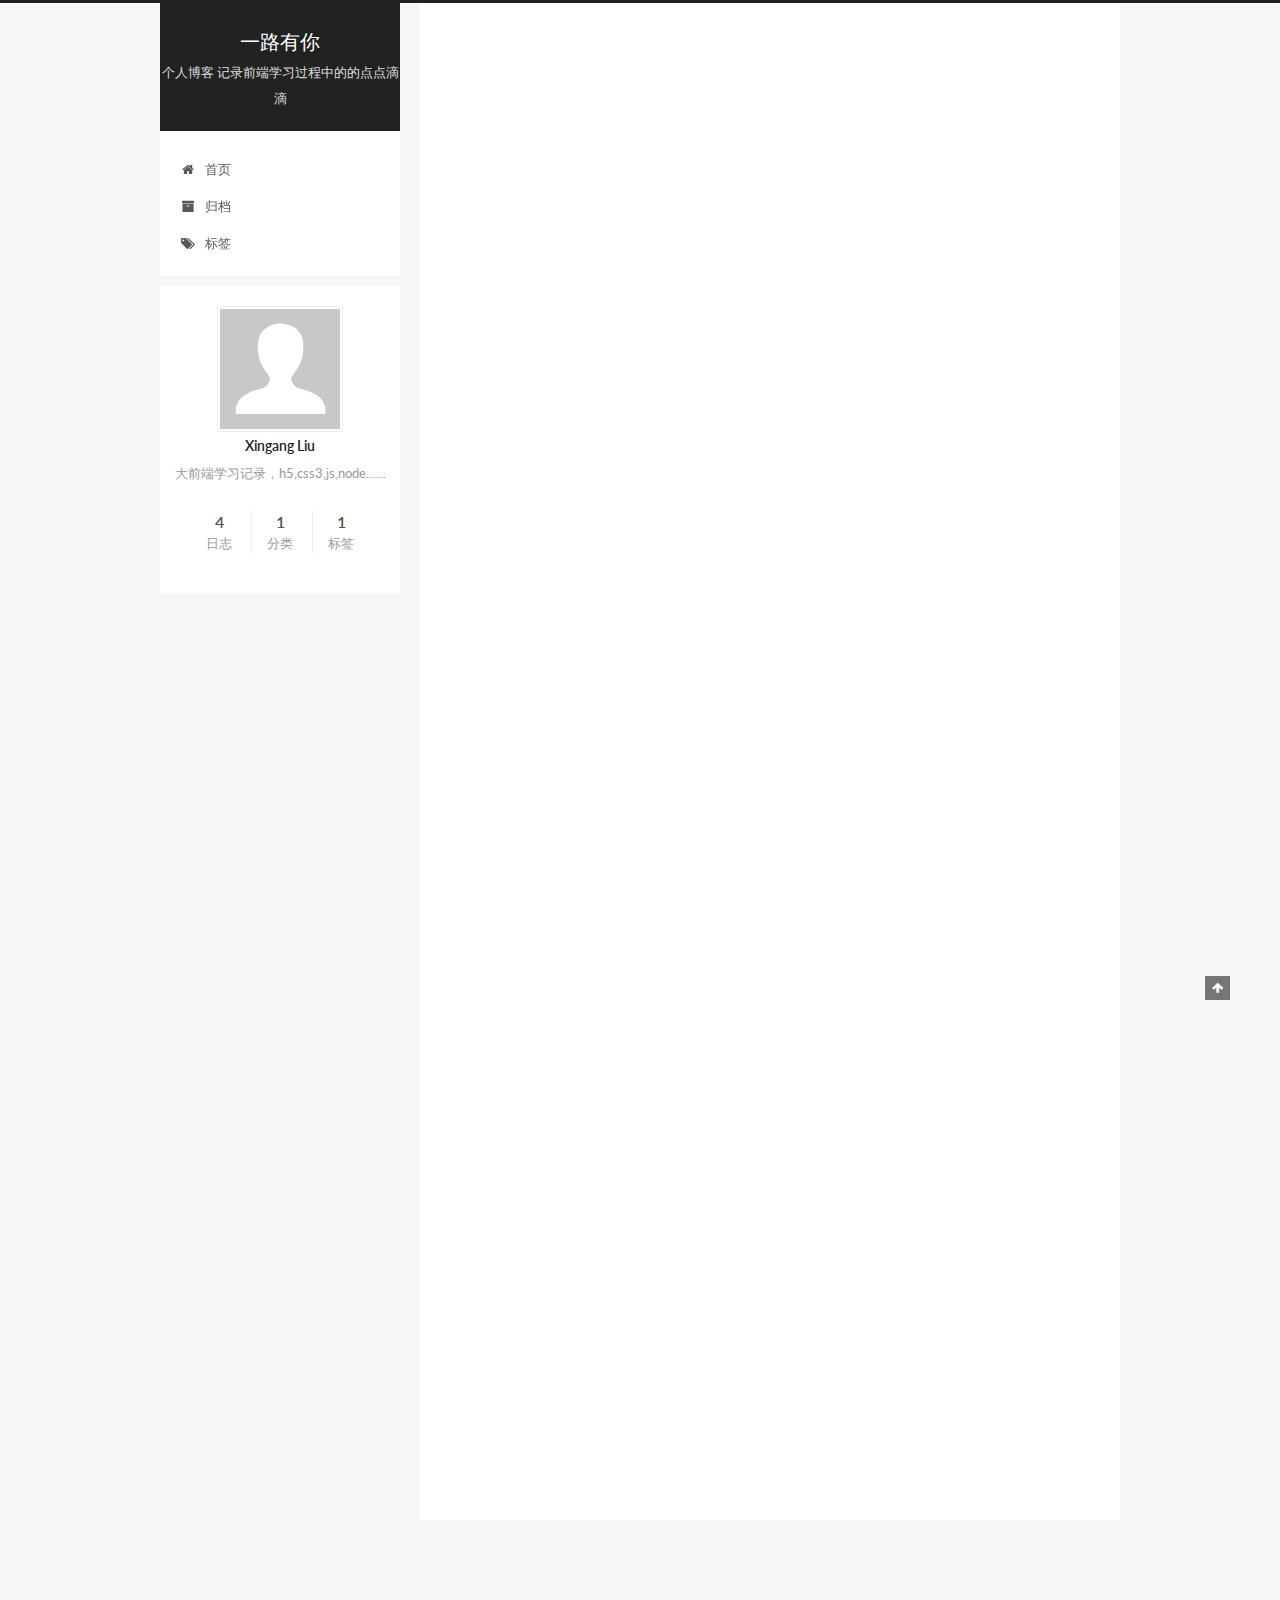
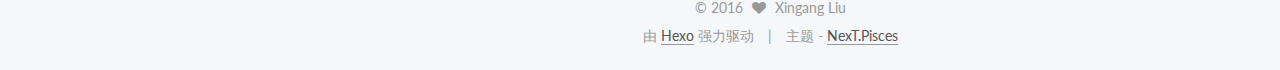
<file: index.html>
<!doctype html>



  


<html class="theme-next pisces use-motion">
<head>
  <meta charset="UTF-8"/>
<meta http-equiv="X-UA-Compatible" content="IE=edge,chrome=1" />
<meta name="viewport" content="width=device-width, initial-scale=1, maximum-scale=1"/>



<meta http-equiv="Cache-Control" content="no-transform" />
<meta http-equiv="Cache-Control" content="no-siteapp" />












  
  
  <link href="/vendors/fancybox/source/jquery.fancybox.css?v=2.1.5" rel="stylesheet" type="text/css" />




  
  
  
  

  
    
    
  

  

  

  

  

  
    
    
    <link href="//fonts.googleapis.com/css?family=Lato:300,300italic,400,400italic,700,700italic&subset=latin,latin-ext" rel="stylesheet" type="text/css">
  






<link href="/vendors/font-awesome/css/font-awesome.min.css?v=4.4.0" rel="stylesheet" type="text/css" />

<link href="/css/main.css?v=5.0.1" rel="stylesheet" type="text/css" />


  <meta name="keywords" content="Hexo, NexT" />








  <link rel="shortcut icon" type="image/x-icon" href="/favicon.ico?v=5.0.1" />






<meta name="description" content="大前端学习记录，h5,css3,js,node……">
<meta property="og:type" content="website">
<meta property="og:title" content="一路有你">
<meta property="og:url" content="http://yiluyouni.net/index.html">
<meta property="og:site_name" content="一路有你">
<meta property="og:description" content="大前端学习记录，h5,css3,js,node……">
<meta name="twitter:card" content="summary">
<meta name="twitter:title" content="一路有你">
<meta name="twitter:description" content="大前端学习记录，h5,css3,js,node……">



<script type="text/javascript" id="hexo.configuration">
  var NexT = window.NexT || {};
  var CONFIG = {
    scheme: 'Pisces',
    sidebar: {"position":"left","display":"post"},
    fancybox: true,
    motion: true,
    duoshuo: {
      userId: 0,
      author: '博主'
    }
  };
</script>

  <title> 一路有你 </title>
</head>

<body itemscope itemtype="http://schema.org/WebPage" lang="zh-Hans">

  










  
  
    
  

  <div class="container one-collumn sidebar-position-left 
   page-home 
 ">
    <div class="headband"></div>

    <header id="header" class="header" itemscope itemtype="http://schema.org/WPHeader">
      <div class="header-inner"><div class="site-meta ">
  

  <div class="custom-logo-site-title">
    <a href="/"  class="brand" rel="start">
      <span class="logo-line-before"><i></i></span>
      <span class="site-title">一路有你</span>
      <span class="logo-line-after"><i></i></span>
    </a>
  </div>
  <p class="site-subtitle">个人博客 记录前端学习过程中的的点点滴滴</p>
</div>

<div class="site-nav-toggle">
  <button>
    <span class="btn-bar"></span>
    <span class="btn-bar"></span>
    <span class="btn-bar"></span>
  </button>
</div>

<nav class="site-nav">
  

  
    <ul id="menu" class="menu">
      
        
        <li class="menu-item menu-item-home">
          <a href="/" rel="section">
            
              <i class="menu-item-icon fa fa-fw fa-home"></i> <br />
            
            首页
          </a>
        </li>
      
        
        <li class="menu-item menu-item-archives">
          <a href="/archives" rel="section">
            
              <i class="menu-item-icon fa fa-fw fa-archive"></i> <br />
            
            归档
          </a>
        </li>
      
        
        <li class="menu-item menu-item-tags">
          <a href="/tags/blog" rel="section">
            
              <i class="menu-item-icon fa fa-fw fa-tags"></i> <br />
            
            标签
          </a>
        </li>
      

      
    </ul>
  

  
</nav>

 </div>
    </header>

    <main id="main" class="main">
      <div class="main-inner">
        <div class="content-wrap">
          <div id="content" class="content">
            
  <section id="posts" class="posts-expand">
    
      

  
  

  
  
  

  <article class="post post-type-normal " itemscope itemtype="http://schema.org/Article">

    
      <header class="post-header">

        
        
          <h1 class="post-title" itemprop="name headline">
            
            
              
                
                <a class="post-title-link" href="/2016/06/28/格式化金额/" itemprop="url">
                  格式化金额
                </a>
              
            
          </h1>
        

        <div class="post-meta">
          <span class="post-time">
            <span class="post-meta-item-icon">
              <i class="fa fa-calendar-o"></i>
            </span>
            <span class="post-meta-item-text">发表于</span>
            <time itemprop="dateCreated" datetime="2016-06-28T11:43:47+08:00" content="2016-06-28">
              2016-06-28
            </time>
          </span>

          

          
            
          

          

          
          

          
        </div>
      </header>
    


    <div class="post-body" itemprop="articleBody">

      
      

      
        
          <p>简单的实现整数金额的格式化，三位数字之间用逗号分隔。<br>
          <div class="post-more-link text-center">
            <a class="btn" href="/2016/06/28/格式化金额/#more" rel="contents">
              阅读全文 &raquo;
            </a>
          </div>
        
      
    </div>

    <div>
      
    </div>

    <div>
      
    </div>

    <footer class="post-footer">
      

      

      
      
        <div class="post-eof"></div>
      
    </footer>
  </article>


    
      

  
  

  
  
  

  <article class="post post-type-normal " itemscope itemtype="http://schema.org/Article">

    
      <header class="post-header">

        
        
          <h1 class="post-title" itemprop="name headline">
            
            
              
                
                <a class="post-title-link" href="/2016/06/27/遮罩层的实现/" itemprop="url">
                  遮罩层的实现
                </a>
              
            
          </h1>
        

        <div class="post-meta">
          <span class="post-time">
            <span class="post-meta-item-icon">
              <i class="fa fa-calendar-o"></i>
            </span>
            <span class="post-meta-item-text">发表于</span>
            <time itemprop="dateCreated" datetime="2016-06-27T08:57:49+08:00" content="2016-06-27">
              2016-06-27
            </time>
          </span>

          

          
            
          

          

          
          

          
        </div>
      </header>
    


    <div class="post-body" itemprop="articleBody">

      
      

      
        
          <p>该博客主要是用来知识点儿的积累，方便日后的使用，这次实现的是首次访问页面出现遮罩层，弹出活动页面<br>
          <div class="post-more-link text-center">
            <a class="btn" href="/2016/06/27/遮罩层的实现/#more" rel="contents">
              阅读全文 &raquo;
            </a>
          </div>
        
      
    </div>

    <div>
      
    </div>

    <div>
      
    </div>

    <footer class="post-footer">
      

      

      
      
        <div class="post-eof"></div>
      
    </footer>
  </article>


    
      

  
  

  
  
  

  <article class="post post-type-normal " itemscope itemtype="http://schema.org/Article">

    
      <header class="post-header">

        
        
          <h1 class="post-title" itemprop="name headline">
            
            
              
                
                <a class="post-title-link" href="/2016/05/30/考了这个试好好玩前端/" itemprop="url">
                  考了这个试，好好玩前端
                </a>
              
            
          </h1>
        

        <div class="post-meta">
          <span class="post-time">
            <span class="post-meta-item-icon">
              <i class="fa fa-calendar-o"></i>
            </span>
            <span class="post-meta-item-text">发表于</span>
            <time itemprop="dateCreated" datetime="2016-05-30T14:23:20+08:00" content="2016-05-30">
              2016-05-30
            </time>
          </span>

          
            <span class="post-category" >
              &nbsp; | &nbsp;
              <span class="post-meta-item-icon">
                <i class="fa fa-folder-o"></i>
              </span>
              <span class="post-meta-item-text">分类于</span>
              
                <span itemprop="about" itemscope itemtype="https://schema.org/Thing">
                  <a href="/categories/blog/" itemprop="url" rel="index">
                    <span itemprop="name">blog</span>
                  </a>
                </span>

                
                

              
            </span>
          

          
            
          

          

          
          

          
        </div>
      </header>
    


    <div class="post-body" itemprop="articleBody">

      
      

      
        
          
            <p>从充满好奇建立这个博客，到现在整整半个月了，一直没抽出时间来整理自己学习过程中与到的难题及技术归纳（想好好打理自己技术小窝）。由于刚换新工作，比较忙，能挤出来的时间都去复习二建了，昨天刚考试完，心里没有把握考过啊，祈求中……不管结果怎么样。都不管了，接下来的精力全部用到前端的学习中，加油，骚年……为父母，为媳妇儿，为自己！！！</p>

          
        
      
    </div>

    <div>
      
    </div>

    <div>
      
    </div>

    <footer class="post-footer">
      

      

      
      
        <div class="post-eof"></div>
      
    </footer>
  </article>


    
      

  
  

  
  
  

  <article class="post post-type-normal " itemscope itemtype="http://schema.org/Article">

    
      <header class="post-header">

        
        
          <h1 class="post-title" itemprop="name headline">
            
            
              
                
                <a class="post-title-link" href="/2016/05/16/第一篇博客/" itemprop="url">
                  我的第一篇Blog
                </a>
              
            
          </h1>
        

        <div class="post-meta">
          <span class="post-time">
            <span class="post-meta-item-icon">
              <i class="fa fa-calendar-o"></i>
            </span>
            <span class="post-meta-item-text">发表于</span>
            <time itemprop="dateCreated" datetime="2016-05-16T13:10:25+08:00" content="2016-05-16">
              2016-05-16
            </time>
          </span>

          
            <span class="post-category" >
              &nbsp; | &nbsp;
              <span class="post-meta-item-icon">
                <i class="fa fa-folder-o"></i>
              </span>
              <span class="post-meta-item-text">分类于</span>
              
                <span itemprop="about" itemscope itemtype="https://schema.org/Thing">
                  <a href="/categories/blog/" itemprop="url" rel="index">
                    <span itemprop="name">blog</span>
                  </a>
                </span>

                
                

              
            </span>
          

          
            
          

          

          
          

          
        </div>
      </header>
    


    <div class="post-body" itemprop="articleBody">

      
      

      
        
          <p>这是我的第一篇博客 hexo+github<br>
          <div class="post-more-link text-center">
            <a class="btn" href="/2016/05/16/第一篇博客/#more" rel="contents">
              阅读全文 &raquo;
            </a>
          </div>
        
      
    </div>

    <div>
      
    </div>

    <div>
      
    </div>

    <footer class="post-footer">
      

      

      
      
        <div class="post-eof"></div>
      
    </footer>
  </article>


    
  </section>

  


          </div>
          


          

        </div>
        
          
  
  <div class="sidebar-toggle">
    <div class="sidebar-toggle-line-wrap">
      <span class="sidebar-toggle-line sidebar-toggle-line-first"></span>
      <span class="sidebar-toggle-line sidebar-toggle-line-middle"></span>
      <span class="sidebar-toggle-line sidebar-toggle-line-last"></span>
    </div>
  </div>

  <aside id="sidebar" class="sidebar">
    <div class="sidebar-inner">

      

      

      <section class="site-overview sidebar-panel  sidebar-panel-active ">
        <div class="site-author motion-element" itemprop="author" itemscope itemtype="http://schema.org/Person">
          <img class="site-author-image" itemprop="image"
               src="/images/avatar.gif"
               alt="Xingang Liu" />
          <p class="site-author-name" itemprop="name">Xingang Liu</p>
          <p class="site-description motion-element" itemprop="description">大前端学习记录，h5,css3,js,node……</p>
        </div>
        <nav class="site-state motion-element">
          <div class="site-state-item site-state-posts">
            <a href="/archives">
              <span class="site-state-item-count">4</span>
              <span class="site-state-item-name">日志</span>
            </a>
          </div>

          
            <div class="site-state-item site-state-categories">
              
                <span class="site-state-item-count">1</span>
                <span class="site-state-item-name">分类</span>
              
            </div>
          

          
            <div class="site-state-item site-state-tags">
              <a href="/tags/blog">
                <span class="site-state-item-count">1</span>
                <span class="site-state-item-name">标签</span>
              </a>
            </div>
          

        </nav>

        

        <div class="links-of-author motion-element">
          
        </div>

        
        

        
        

      </section>

      

    </div>
  </aside>


        
      </div>
    </main>

    <footer id="footer" class="footer">
      <div class="footer-inner">
        <div class="copyright" >
  
  &copy; 
  <span itemprop="copyrightYear">2016</span>
  <span class="with-love">
    <i class="fa fa-heart"></i>
  </span>
  <span class="author" itemprop="copyrightHolder">Xingang Liu</span>
</div>

<div class="powered-by">
  由 <a class="theme-link" href="http://hexo.io">Hexo</a> 强力驱动
</div>

<div class="theme-info">
  主题 -
  <a class="theme-link" href="https://github.com/iissnan/hexo-theme-next">
    NexT.Pisces
  </a>
</div>

        

        
      </div>
    </footer>

    <div class="back-to-top">
      <i class="fa fa-arrow-up"></i>
    </div>
  </div>

  

<script type="text/javascript">
  if (Object.prototype.toString.call(window.Promise) !== '[object Function]') {
    window.Promise = null;
  }
</script>









  



  
  <script type="text/javascript" src="/vendors/jquery/index.js?v=2.1.3"></script>

  
  <script type="text/javascript" src="/vendors/fastclick/lib/fastclick.min.js?v=1.0.6"></script>

  
  <script type="text/javascript" src="/vendors/jquery_lazyload/jquery.lazyload.js?v=1.9.7"></script>

  
  <script type="text/javascript" src="/vendors/velocity/velocity.min.js?v=1.2.1"></script>

  
  <script type="text/javascript" src="/vendors/velocity/velocity.ui.min.js?v=1.2.1"></script>

  
  <script type="text/javascript" src="/vendors/fancybox/source/jquery.fancybox.pack.js?v=2.1.5"></script>


  


  <script type="text/javascript" src="/js/src/utils.js?v=5.0.1"></script>

  <script type="text/javascript" src="/js/src/motion.js?v=5.0.1"></script>



  
  


  <script type="text/javascript" src="/js/src/affix.js?v=5.0.1"></script>

  <script type="text/javascript" src="/js/src/schemes/pisces.js?v=5.0.1"></script>



  

  


  <script type="text/javascript" src="/js/src/bootstrap.js?v=5.0.1"></script>



  



  




  
  
  

  

  

</body>
</html>
</file>
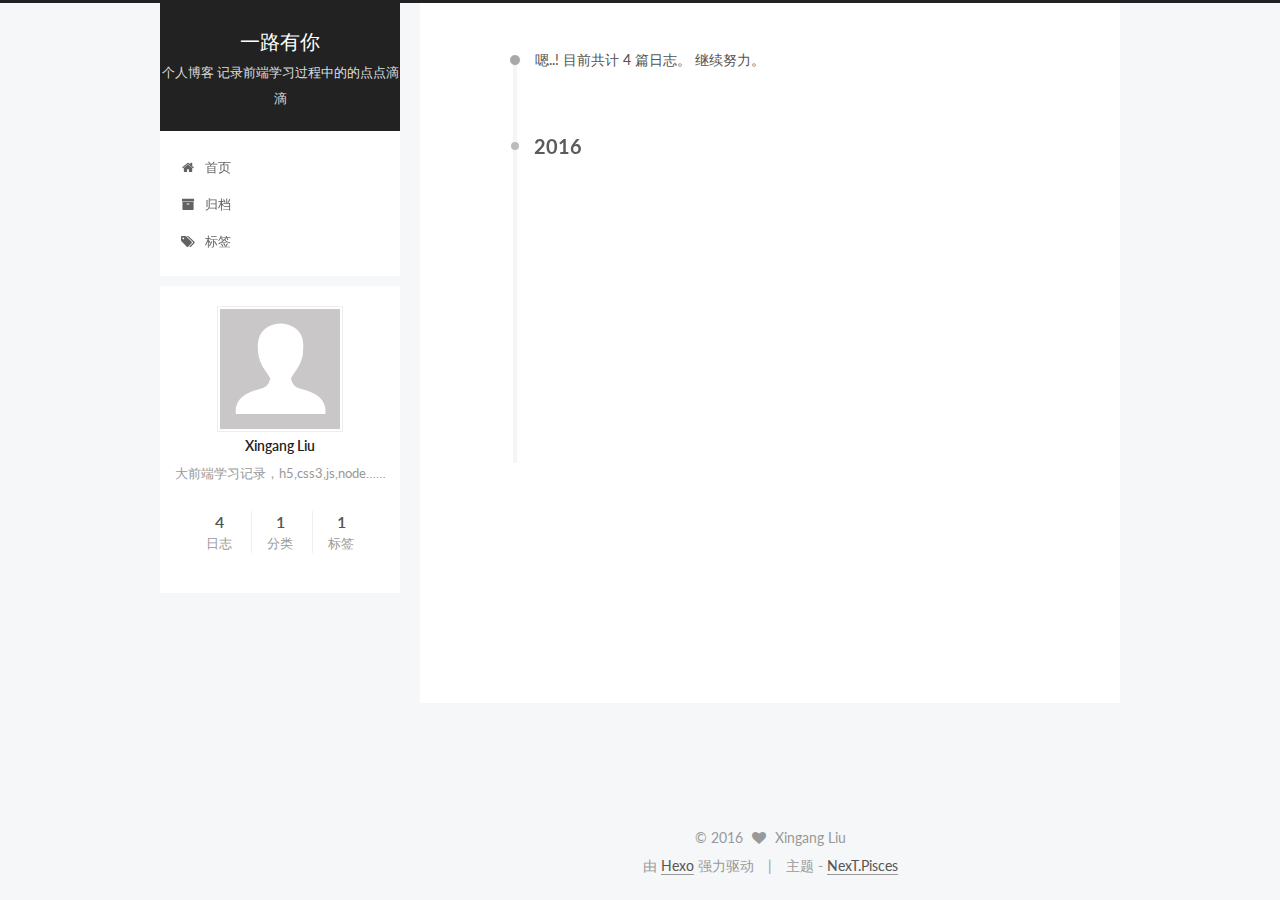
<file: archives/index.html>
<!doctype html>



  


<html class="theme-next pisces use-motion">
<head>
  <meta charset="UTF-8"/>
<meta http-equiv="X-UA-Compatible" content="IE=edge,chrome=1" />
<meta name="viewport" content="width=device-width, initial-scale=1, maximum-scale=1"/>



<meta http-equiv="Cache-Control" content="no-transform" />
<meta http-equiv="Cache-Control" content="no-siteapp" />












  
  
  <link href="/vendors/fancybox/source/jquery.fancybox.css?v=2.1.5" rel="stylesheet" type="text/css" />




  
  
  
  

  
    
    
  

  

  

  

  

  
    
    
    <link href="//fonts.googleapis.com/css?family=Lato:300,300italic,400,400italic,700,700italic&subset=latin,latin-ext" rel="stylesheet" type="text/css">
  






<link href="/vendors/font-awesome/css/font-awesome.min.css?v=4.4.0" rel="stylesheet" type="text/css" />

<link href="/css/main.css?v=5.0.1" rel="stylesheet" type="text/css" />


  <meta name="keywords" content="Hexo, NexT" />








  <link rel="shortcut icon" type="image/x-icon" href="/favicon.ico?v=5.0.1" />






<meta name="description" content="大前端学习记录，h5,css3,js,node……">
<meta property="og:type" content="website">
<meta property="og:title" content="一路有你">
<meta property="og:url" content="http://yiluyouni.net/archives/index.html">
<meta property="og:site_name" content="一路有你">
<meta property="og:description" content="大前端学习记录，h5,css3,js,node……">
<meta name="twitter:card" content="summary">
<meta name="twitter:title" content="一路有你">
<meta name="twitter:description" content="大前端学习记录，h5,css3,js,node……">



<script type="text/javascript" id="hexo.configuration">
  var NexT = window.NexT || {};
  var CONFIG = {
    scheme: 'Pisces',
    sidebar: {"position":"left","display":"post"},
    fancybox: true,
    motion: true,
    duoshuo: {
      userId: 0,
      author: '博主'
    }
  };
</script>

  <title> 归档 | 一路有你 </title>
</head>

<body itemscope itemtype="http://schema.org/WebPage" lang="zh-Hans">

  










  
  
    
  

  <div class="container one-collumn sidebar-position-left  page-archive  ">
    <div class="headband"></div>

    <header id="header" class="header" itemscope itemtype="http://schema.org/WPHeader">
      <div class="header-inner"><div class="site-meta ">
  

  <div class="custom-logo-site-title">
    <a href="/"  class="brand" rel="start">
      <span class="logo-line-before"><i></i></span>
      <span class="site-title">一路有你</span>
      <span class="logo-line-after"><i></i></span>
    </a>
  </div>
  <p class="site-subtitle">个人博客 记录前端学习过程中的的点点滴滴</p>
</div>

<div class="site-nav-toggle">
  <button>
    <span class="btn-bar"></span>
    <span class="btn-bar"></span>
    <span class="btn-bar"></span>
  </button>
</div>

<nav class="site-nav">
  

  
    <ul id="menu" class="menu">
      
        
        <li class="menu-item menu-item-home">
          <a href="/" rel="section">
            
              <i class="menu-item-icon fa fa-fw fa-home"></i> <br />
            
            首页
          </a>
        </li>
      
        
        <li class="menu-item menu-item-archives">
          <a href="/archives" rel="section">
            
              <i class="menu-item-icon fa fa-fw fa-archive"></i> <br />
            
            归档
          </a>
        </li>
      
        
        <li class="menu-item menu-item-tags">
          <a href="/tags/blog" rel="section">
            
              <i class="menu-item-icon fa fa-fw fa-tags"></i> <br />
            
            标签
          </a>
        </li>
      

      
    </ul>
  

  
</nav>

 </div>
    </header>

    <main id="main" class="main">
      <div class="main-inner">
        <div class="content-wrap">
          <div id="content" class="content">
            

  <section id="posts" class="posts-collapse">
    <span class="archive-move-on"></span>

    <span class="archive-page-counter">
      
      
      
        
      
      嗯..! 目前共计 4 篇日志。 继续努力。
    </span>

    

      
      
      

      
        
        <div class="collection-title">
          <h2 class="archive-year motion-element" id="archive-year-2016">2016</h2>
        </div>
      
      

      

  <article class="post post-type-normal" itemscope itemtype="http://schema.org/Article">
    <header class="post-header">

      <h1 class="post-title">
        
            <a class="post-title-link" href="/2016/06/28/格式化金额/" itemprop="url">
              
                <span itemprop="name">格式化金额</span>
              
            </a>
        
      </h1>

      <div class="post-meta">
        <time class="post-time" itemprop="dateCreated"
              datetime="2016-06-28T11:43:47+08:00"
              content="2016-06-28" >
          06-28
        </time>
      </div>

    </header>
  </article>



    

      
      
      

      
      

      

  <article class="post post-type-normal" itemscope itemtype="http://schema.org/Article">
    <header class="post-header">

      <h1 class="post-title">
        
            <a class="post-title-link" href="/2016/06/27/遮罩层的实现/" itemprop="url">
              
                <span itemprop="name">遮罩层的实现</span>
              
            </a>
        
      </h1>

      <div class="post-meta">
        <time class="post-time" itemprop="dateCreated"
              datetime="2016-06-27T08:57:49+08:00"
              content="2016-06-27" >
          06-27
        </time>
      </div>

    </header>
  </article>



    

      
      
      

      
      

      

  <article class="post post-type-normal" itemscope itemtype="http://schema.org/Article">
    <header class="post-header">

      <h1 class="post-title">
        
            <a class="post-title-link" href="/2016/05/30/考了这个试好好玩前端/" itemprop="url">
              
                <span itemprop="name">考了这个试，好好玩前端</span>
              
            </a>
        
      </h1>

      <div class="post-meta">
        <time class="post-time" itemprop="dateCreated"
              datetime="2016-05-30T14:23:20+08:00"
              content="2016-05-30" >
          05-30
        </time>
      </div>

    </header>
  </article>



    

      
      
      

      
      

      

  <article class="post post-type-normal" itemscope itemtype="http://schema.org/Article">
    <header class="post-header">

      <h1 class="post-title">
        
            <a class="post-title-link" href="/2016/05/16/第一篇博客/" itemprop="url">
              
                <span itemprop="name">我的第一篇Blog</span>
              
            </a>
        
      </h1>

      <div class="post-meta">
        <time class="post-time" itemprop="dateCreated"
              datetime="2016-05-16T13:10:25+08:00"
              content="2016-05-16" >
          05-16
        </time>
      </div>

    </header>
  </article>



    

  </section>

  



          </div>
          


          

        </div>
        
          
  
  <div class="sidebar-toggle">
    <div class="sidebar-toggle-line-wrap">
      <span class="sidebar-toggle-line sidebar-toggle-line-first"></span>
      <span class="sidebar-toggle-line sidebar-toggle-line-middle"></span>
      <span class="sidebar-toggle-line sidebar-toggle-line-last"></span>
    </div>
  </div>

  <aside id="sidebar" class="sidebar">
    <div class="sidebar-inner">

      

      

      <section class="site-overview sidebar-panel  sidebar-panel-active ">
        <div class="site-author motion-element" itemprop="author" itemscope itemtype="http://schema.org/Person">
          <img class="site-author-image" itemprop="image"
               src="/images/avatar.gif"
               alt="Xingang Liu" />
          <p class="site-author-name" itemprop="name">Xingang Liu</p>
          <p class="site-description motion-element" itemprop="description">大前端学习记录，h5,css3,js,node……</p>
        </div>
        <nav class="site-state motion-element">
          <div class="site-state-item site-state-posts">
            <a href="/archives">
              <span class="site-state-item-count">4</span>
              <span class="site-state-item-name">日志</span>
            </a>
          </div>

          
            <div class="site-state-item site-state-categories">
              
                <span class="site-state-item-count">1</span>
                <span class="site-state-item-name">分类</span>
              
            </div>
          

          
            <div class="site-state-item site-state-tags">
              <a href="/tags/blog">
                <span class="site-state-item-count">1</span>
                <span class="site-state-item-name">标签</span>
              </a>
            </div>
          

        </nav>

        

        <div class="links-of-author motion-element">
          
        </div>

        
        

        
        

      </section>

      

    </div>
  </aside>


        
      </div>
    </main>

    <footer id="footer" class="footer">
      <div class="footer-inner">
        <div class="copyright" >
  
  &copy; 
  <span itemprop="copyrightYear">2016</span>
  <span class="with-love">
    <i class="fa fa-heart"></i>
  </span>
  <span class="author" itemprop="copyrightHolder">Xingang Liu</span>
</div>

<div class="powered-by">
  由 <a class="theme-link" href="http://hexo.io">Hexo</a> 强力驱动
</div>

<div class="theme-info">
  主题 -
  <a class="theme-link" href="https://github.com/iissnan/hexo-theme-next">
    NexT.Pisces
  </a>
</div>

        

        
      </div>
    </footer>

    <div class="back-to-top">
      <i class="fa fa-arrow-up"></i>
    </div>
  </div>

  

<script type="text/javascript">
  if (Object.prototype.toString.call(window.Promise) !== '[object Function]') {
    window.Promise = null;
  }
</script>









  



  
  <script type="text/javascript" src="/vendors/jquery/index.js?v=2.1.3"></script>

  
  <script type="text/javascript" src="/vendors/fastclick/lib/fastclick.min.js?v=1.0.6"></script>

  
  <script type="text/javascript" src="/vendors/jquery_lazyload/jquery.lazyload.js?v=1.9.7"></script>

  
  <script type="text/javascript" src="/vendors/velocity/velocity.min.js?v=1.2.1"></script>

  
  <script type="text/javascript" src="/vendors/velocity/velocity.ui.min.js?v=1.2.1"></script>

  
  <script type="text/javascript" src="/vendors/fancybox/source/jquery.fancybox.pack.js?v=2.1.5"></script>


  


  <script type="text/javascript" src="/js/src/utils.js?v=5.0.1"></script>

  <script type="text/javascript" src="/js/src/motion.js?v=5.0.1"></script>



  
  


  <script type="text/javascript" src="/js/src/affix.js?v=5.0.1"></script>

  <script type="text/javascript" src="/js/src/schemes/pisces.js?v=5.0.1"></script>



  
  
    <script type="text/javascript" id="motion.page.archive">
      $('.archive-year').velocity('transition.slideLeftIn');
    </script>
  


  


  <script type="text/javascript" src="/js/src/bootstrap.js?v=5.0.1"></script>



  



  




  
  
  

  

  

</body>
</html>
</file>
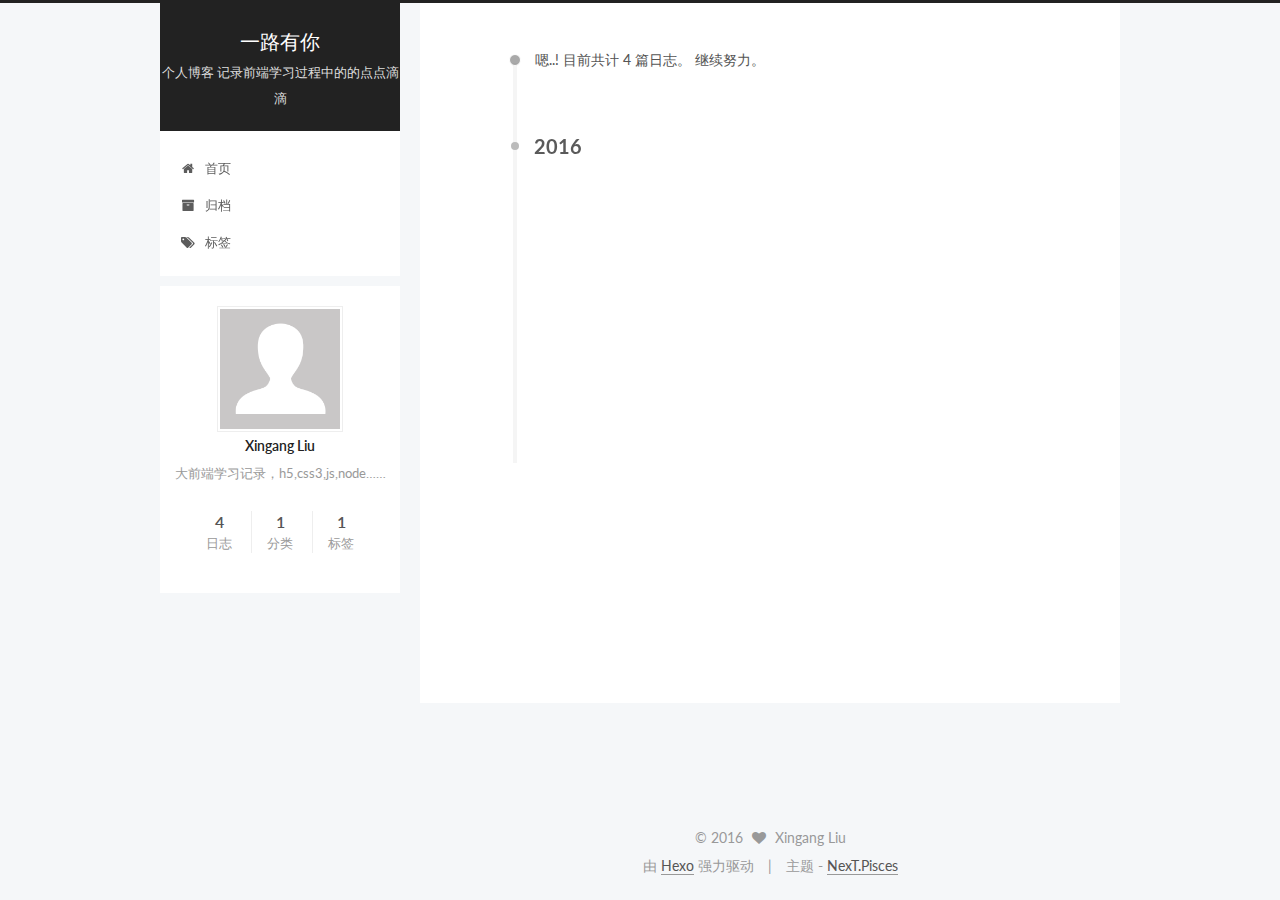
<file: archives/2016/index.html>
<!doctype html>



  


<html class="theme-next pisces use-motion">
<head>
  <meta charset="UTF-8"/>
<meta http-equiv="X-UA-Compatible" content="IE=edge,chrome=1" />
<meta name="viewport" content="width=device-width, initial-scale=1, maximum-scale=1"/>



<meta http-equiv="Cache-Control" content="no-transform" />
<meta http-equiv="Cache-Control" content="no-siteapp" />












  
  
  <link href="/vendors/fancybox/source/jquery.fancybox.css?v=2.1.5" rel="stylesheet" type="text/css" />




  
  
  
  

  
    
    
  

  

  

  

  

  
    
    
    <link href="//fonts.googleapis.com/css?family=Lato:300,300italic,400,400italic,700,700italic&subset=latin,latin-ext" rel="stylesheet" type="text/css">
  






<link href="/vendors/font-awesome/css/font-awesome.min.css?v=4.4.0" rel="stylesheet" type="text/css" />

<link href="/css/main.css?v=5.0.1" rel="stylesheet" type="text/css" />


  <meta name="keywords" content="Hexo, NexT" />








  <link rel="shortcut icon" type="image/x-icon" href="/favicon.ico?v=5.0.1" />






<meta name="description" content="大前端学习记录，h5,css3,js,node……">
<meta property="og:type" content="website">
<meta property="og:title" content="一路有你">
<meta property="og:url" content="http://yiluyouni.net/archives/2016/index.html">
<meta property="og:site_name" content="一路有你">
<meta property="og:description" content="大前端学习记录，h5,css3,js,node……">
<meta name="twitter:card" content="summary">
<meta name="twitter:title" content="一路有你">
<meta name="twitter:description" content="大前端学习记录，h5,css3,js,node……">



<script type="text/javascript" id="hexo.configuration">
  var NexT = window.NexT || {};
  var CONFIG = {
    scheme: 'Pisces',
    sidebar: {"position":"left","display":"post"},
    fancybox: true,
    motion: true,
    duoshuo: {
      userId: 0,
      author: '博主'
    }
  };
</script>

  <title> 归档 | 一路有你 </title>
</head>

<body itemscope itemtype="http://schema.org/WebPage" lang="zh-Hans">

  










  
  
    
  

  <div class="container one-collumn sidebar-position-left  page-archive  ">
    <div class="headband"></div>

    <header id="header" class="header" itemscope itemtype="http://schema.org/WPHeader">
      <div class="header-inner"><div class="site-meta ">
  

  <div class="custom-logo-site-title">
    <a href="/"  class="brand" rel="start">
      <span class="logo-line-before"><i></i></span>
      <span class="site-title">一路有你</span>
      <span class="logo-line-after"><i></i></span>
    </a>
  </div>
  <p class="site-subtitle">个人博客 记录前端学习过程中的的点点滴滴</p>
</div>

<div class="site-nav-toggle">
  <button>
    <span class="btn-bar"></span>
    <span class="btn-bar"></span>
    <span class="btn-bar"></span>
  </button>
</div>

<nav class="site-nav">
  

  
    <ul id="menu" class="menu">
      
        
        <li class="menu-item menu-item-home">
          <a href="/" rel="section">
            
              <i class="menu-item-icon fa fa-fw fa-home"></i> <br />
            
            首页
          </a>
        </li>
      
        
        <li class="menu-item menu-item-archives">
          <a href="/archives" rel="section">
            
              <i class="menu-item-icon fa fa-fw fa-archive"></i> <br />
            
            归档
          </a>
        </li>
      
        
        <li class="menu-item menu-item-tags">
          <a href="/tags/blog" rel="section">
            
              <i class="menu-item-icon fa fa-fw fa-tags"></i> <br />
            
            标签
          </a>
        </li>
      

      
    </ul>
  

  
</nav>

 </div>
    </header>

    <main id="main" class="main">
      <div class="main-inner">
        <div class="content-wrap">
          <div id="content" class="content">
            

  <section id="posts" class="posts-collapse">
    <span class="archive-move-on"></span>

    <span class="archive-page-counter">
      
      
      
        
      
      嗯..! 目前共计 4 篇日志。 继续努力。
    </span>

    

      
      
      

      
        
        <div class="collection-title">
          <h2 class="archive-year motion-element" id="archive-year-2016">2016</h2>
        </div>
      
      

      

  <article class="post post-type-normal" itemscope itemtype="http://schema.org/Article">
    <header class="post-header">

      <h1 class="post-title">
        
            <a class="post-title-link" href="/2016/06/28/格式化金额/" itemprop="url">
              
                <span itemprop="name">格式化金额</span>
              
            </a>
        
      </h1>

      <div class="post-meta">
        <time class="post-time" itemprop="dateCreated"
              datetime="2016-06-28T11:43:47+08:00"
              content="2016-06-28" >
          06-28
        </time>
      </div>

    </header>
  </article>



    

      
      
      

      
      

      

  <article class="post post-type-normal" itemscope itemtype="http://schema.org/Article">
    <header class="post-header">

      <h1 class="post-title">
        
            <a class="post-title-link" href="/2016/06/27/遮罩层的实现/" itemprop="url">
              
                <span itemprop="name">遮罩层的实现</span>
              
            </a>
        
      </h1>

      <div class="post-meta">
        <time class="post-time" itemprop="dateCreated"
              datetime="2016-06-27T08:57:49+08:00"
              content="2016-06-27" >
          06-27
        </time>
      </div>

    </header>
  </article>



    

      
      
      

      
      

      

  <article class="post post-type-normal" itemscope itemtype="http://schema.org/Article">
    <header class="post-header">

      <h1 class="post-title">
        
            <a class="post-title-link" href="/2016/05/30/考了这个试好好玩前端/" itemprop="url">
              
                <span itemprop="name">考了这个试，好好玩前端</span>
              
            </a>
        
      </h1>

      <div class="post-meta">
        <time class="post-time" itemprop="dateCreated"
              datetime="2016-05-30T14:23:20+08:00"
              content="2016-05-30" >
          05-30
        </time>
      </div>

    </header>
  </article>



    

      
      
      

      
      

      

  <article class="post post-type-normal" itemscope itemtype="http://schema.org/Article">
    <header class="post-header">

      <h1 class="post-title">
        
            <a class="post-title-link" href="/2016/05/16/第一篇博客/" itemprop="url">
              
                <span itemprop="name">我的第一篇Blog</span>
              
            </a>
        
      </h1>

      <div class="post-meta">
        <time class="post-time" itemprop="dateCreated"
              datetime="2016-05-16T13:10:25+08:00"
              content="2016-05-16" >
          05-16
        </time>
      </div>

    </header>
  </article>



    

  </section>

  



          </div>
          


          

        </div>
        
          
  
  <div class="sidebar-toggle">
    <div class="sidebar-toggle-line-wrap">
      <span class="sidebar-toggle-line sidebar-toggle-line-first"></span>
      <span class="sidebar-toggle-line sidebar-toggle-line-middle"></span>
      <span class="sidebar-toggle-line sidebar-toggle-line-last"></span>
    </div>
  </div>

  <aside id="sidebar" class="sidebar">
    <div class="sidebar-inner">

      

      

      <section class="site-overview sidebar-panel  sidebar-panel-active ">
        <div class="site-author motion-element" itemprop="author" itemscope itemtype="http://schema.org/Person">
          <img class="site-author-image" itemprop="image"
               src="/images/avatar.gif"
               alt="Xingang Liu" />
          <p class="site-author-name" itemprop="name">Xingang Liu</p>
          <p class="site-description motion-element" itemprop="description">大前端学习记录，h5,css3,js,node……</p>
        </div>
        <nav class="site-state motion-element">
          <div class="site-state-item site-state-posts">
            <a href="/archives">
              <span class="site-state-item-count">4</span>
              <span class="site-state-item-name">日志</span>
            </a>
          </div>

          
            <div class="site-state-item site-state-categories">
              
                <span class="site-state-item-count">1</span>
                <span class="site-state-item-name">分类</span>
              
            </div>
          

          
            <div class="site-state-item site-state-tags">
              <a href="/tags/blog">
                <span class="site-state-item-count">1</span>
                <span class="site-state-item-name">标签</span>
              </a>
            </div>
          

        </nav>

        

        <div class="links-of-author motion-element">
          
        </div>

        
        

        
        

      </section>

      

    </div>
  </aside>


        
      </div>
    </main>

    <footer id="footer" class="footer">
      <div class="footer-inner">
        <div class="copyright" >
  
  &copy; 
  <span itemprop="copyrightYear">2016</span>
  <span class="with-love">
    <i class="fa fa-heart"></i>
  </span>
  <span class="author" itemprop="copyrightHolder">Xingang Liu</span>
</div>

<div class="powered-by">
  由 <a class="theme-link" href="http://hexo.io">Hexo</a> 强力驱动
</div>

<div class="theme-info">
  主题 -
  <a class="theme-link" href="https://github.com/iissnan/hexo-theme-next">
    NexT.Pisces
  </a>
</div>

        

        
      </div>
    </footer>

    <div class="back-to-top">
      <i class="fa fa-arrow-up"></i>
    </div>
  </div>

  

<script type="text/javascript">
  if (Object.prototype.toString.call(window.Promise) !== '[object Function]') {
    window.Promise = null;
  }
</script>









  



  
  <script type="text/javascript" src="/vendors/jquery/index.js?v=2.1.3"></script>

  
  <script type="text/javascript" src="/vendors/fastclick/lib/fastclick.min.js?v=1.0.6"></script>

  
  <script type="text/javascript" src="/vendors/jquery_lazyload/jquery.lazyload.js?v=1.9.7"></script>

  
  <script type="text/javascript" src="/vendors/velocity/velocity.min.js?v=1.2.1"></script>

  
  <script type="text/javascript" src="/vendors/velocity/velocity.ui.min.js?v=1.2.1"></script>

  
  <script type="text/javascript" src="/vendors/fancybox/source/jquery.fancybox.pack.js?v=2.1.5"></script>


  


  <script type="text/javascript" src="/js/src/utils.js?v=5.0.1"></script>

  <script type="text/javascript" src="/js/src/motion.js?v=5.0.1"></script>



  
  


  <script type="text/javascript" src="/js/src/affix.js?v=5.0.1"></script>

  <script type="text/javascript" src="/js/src/schemes/pisces.js?v=5.0.1"></script>



  
  
    <script type="text/javascript" id="motion.page.archive">
      $('.archive-year').velocity('transition.slideLeftIn');
    </script>
  


  


  <script type="text/javascript" src="/js/src/bootstrap.js?v=5.0.1"></script>



  



  




  
  
  

  

  

</body>
</html>
</file>
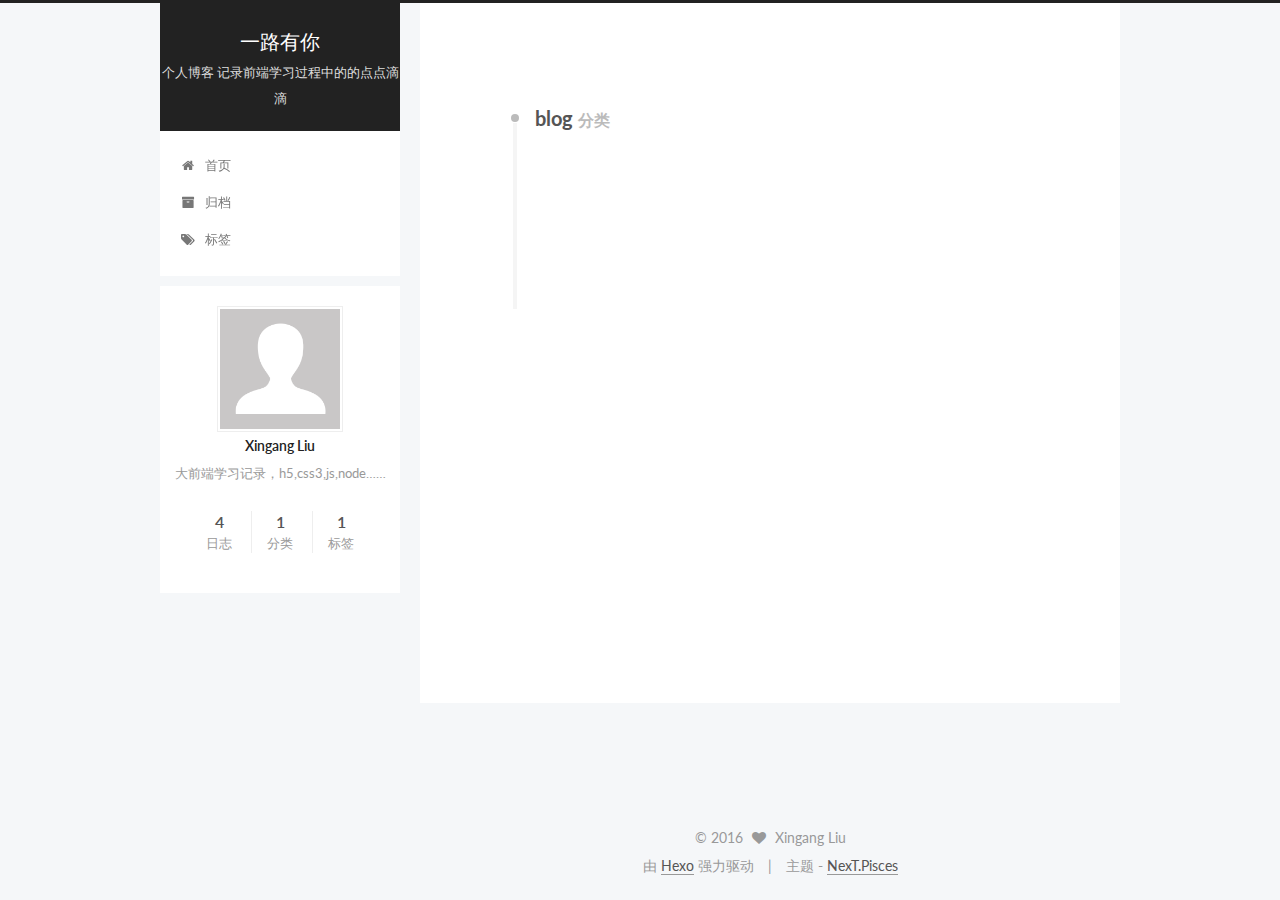
<file: categories/blog/index.html>
<!doctype html>



  


<html class="theme-next pisces use-motion">
<head>
  <meta charset="UTF-8"/>
<meta http-equiv="X-UA-Compatible" content="IE=edge,chrome=1" />
<meta name="viewport" content="width=device-width, initial-scale=1, maximum-scale=1"/>



<meta http-equiv="Cache-Control" content="no-transform" />
<meta http-equiv="Cache-Control" content="no-siteapp" />












  
  
  <link href="/vendors/fancybox/source/jquery.fancybox.css?v=2.1.5" rel="stylesheet" type="text/css" />




  
  
  
  

  
    
    
  

  

  

  

  

  
    
    
    <link href="//fonts.googleapis.com/css?family=Lato:300,300italic,400,400italic,700,700italic&subset=latin,latin-ext" rel="stylesheet" type="text/css">
  






<link href="/vendors/font-awesome/css/font-awesome.min.css?v=4.4.0" rel="stylesheet" type="text/css" />

<link href="/css/main.css?v=5.0.1" rel="stylesheet" type="text/css" />


  <meta name="keywords" content="Hexo, NexT" />








  <link rel="shortcut icon" type="image/x-icon" href="/favicon.ico?v=5.0.1" />






<meta name="description" content="大前端学习记录，h5,css3,js,node……">
<meta property="og:type" content="website">
<meta property="og:title" content="一路有你">
<meta property="og:url" content="http://yiluyouni.net/categories/blog/index.html">
<meta property="og:site_name" content="一路有你">
<meta property="og:description" content="大前端学习记录，h5,css3,js,node……">
<meta name="twitter:card" content="summary">
<meta name="twitter:title" content="一路有你">
<meta name="twitter:description" content="大前端学习记录，h5,css3,js,node……">



<script type="text/javascript" id="hexo.configuration">
  var NexT = window.NexT || {};
  var CONFIG = {
    scheme: 'Pisces',
    sidebar: {"position":"left","display":"post"},
    fancybox: true,
    motion: true,
    duoshuo: {
      userId: 0,
      author: '博主'
    }
  };
</script>

  <title> 分类: blog | 一路有你 </title>
</head>

<body itemscope itemtype="http://schema.org/WebPage" lang="zh-Hans">

  










  
  
    
  

  <div class="container one-collumn sidebar-position-left  ">
    <div class="headband"></div>

    <header id="header" class="header" itemscope itemtype="http://schema.org/WPHeader">
      <div class="header-inner"><div class="site-meta ">
  

  <div class="custom-logo-site-title">
    <a href="/"  class="brand" rel="start">
      <span class="logo-line-before"><i></i></span>
      <span class="site-title">一路有你</span>
      <span class="logo-line-after"><i></i></span>
    </a>
  </div>
  <p class="site-subtitle">个人博客 记录前端学习过程中的的点点滴滴</p>
</div>

<div class="site-nav-toggle">
  <button>
    <span class="btn-bar"></span>
    <span class="btn-bar"></span>
    <span class="btn-bar"></span>
  </button>
</div>

<nav class="site-nav">
  

  
    <ul id="menu" class="menu">
      
        
        <li class="menu-item menu-item-home">
          <a href="/" rel="section">
            
              <i class="menu-item-icon fa fa-fw fa-home"></i> <br />
            
            首页
          </a>
        </li>
      
        
        <li class="menu-item menu-item-archives">
          <a href="/archives" rel="section">
            
              <i class="menu-item-icon fa fa-fw fa-archive"></i> <br />
            
            归档
          </a>
        </li>
      
        
        <li class="menu-item menu-item-tags">
          <a href="/tags/blog" rel="section">
            
              <i class="menu-item-icon fa fa-fw fa-tags"></i> <br />
            
            标签
          </a>
        </li>
      

      
    </ul>
  

  
</nav>

 </div>
    </header>

    <main id="main" class="main">
      <div class="main-inner">
        <div class="content-wrap">
          <div id="content" class="content">
            

  <section id="posts" class="posts-collapse">
    <div class="collection-title">
      <h2 >
        blog
        <small>分类</small>
      </h2>
    </div>

    
      

  <article class="post post-type-normal" itemscope itemtype="http://schema.org/Article">
    <header class="post-header">

      <h1 class="post-title">
        
            <a class="post-title-link" href="/2016/05/30/考了这个试好好玩前端/" itemprop="url">
              
                <span itemprop="name">考了这个试，好好玩前端</span>
              
            </a>
        
      </h1>

      <div class="post-meta">
        <time class="post-time" itemprop="dateCreated"
              datetime="2016-05-30T14:23:20+08:00"
              content="2016-05-30" >
          05-30
        </time>
      </div>

    </header>
  </article>


    
      

  <article class="post post-type-normal" itemscope itemtype="http://schema.org/Article">
    <header class="post-header">

      <h1 class="post-title">
        
            <a class="post-title-link" href="/2016/05/16/第一篇博客/" itemprop="url">
              
                <span itemprop="name">我的第一篇Blog</span>
              
            </a>
        
      </h1>

      <div class="post-meta">
        <time class="post-time" itemprop="dateCreated"
              datetime="2016-05-16T13:10:25+08:00"
              content="2016-05-16" >
          05-16
        </time>
      </div>

    </header>
  </article>


    
  </section>

  



          </div>
          


          

        </div>
        
          
  
  <div class="sidebar-toggle">
    <div class="sidebar-toggle-line-wrap">
      <span class="sidebar-toggle-line sidebar-toggle-line-first"></span>
      <span class="sidebar-toggle-line sidebar-toggle-line-middle"></span>
      <span class="sidebar-toggle-line sidebar-toggle-line-last"></span>
    </div>
  </div>

  <aside id="sidebar" class="sidebar">
    <div class="sidebar-inner">

      

      

      <section class="site-overview sidebar-panel  sidebar-panel-active ">
        <div class="site-author motion-element" itemprop="author" itemscope itemtype="http://schema.org/Person">
          <img class="site-author-image" itemprop="image"
               src="/images/avatar.gif"
               alt="Xingang Liu" />
          <p class="site-author-name" itemprop="name">Xingang Liu</p>
          <p class="site-description motion-element" itemprop="description">大前端学习记录，h5,css3,js,node……</p>
        </div>
        <nav class="site-state motion-element">
          <div class="site-state-item site-state-posts">
            <a href="/archives">
              <span class="site-state-item-count">4</span>
              <span class="site-state-item-name">日志</span>
            </a>
          </div>

          
            <div class="site-state-item site-state-categories">
              
                <span class="site-state-item-count">1</span>
                <span class="site-state-item-name">分类</span>
              
            </div>
          

          
            <div class="site-state-item site-state-tags">
              <a href="/tags/blog">
                <span class="site-state-item-count">1</span>
                <span class="site-state-item-name">标签</span>
              </a>
            </div>
          

        </nav>

        

        <div class="links-of-author motion-element">
          
        </div>

        
        

        
        

      </section>

      

    </div>
  </aside>


        
      </div>
    </main>

    <footer id="footer" class="footer">
      <div class="footer-inner">
        <div class="copyright" >
  
  &copy; 
  <span itemprop="copyrightYear">2016</span>
  <span class="with-love">
    <i class="fa fa-heart"></i>
  </span>
  <span class="author" itemprop="copyrightHolder">Xingang Liu</span>
</div>

<div class="powered-by">
  由 <a class="theme-link" href="http://hexo.io">Hexo</a> 强力驱动
</div>

<div class="theme-info">
  主题 -
  <a class="theme-link" href="https://github.com/iissnan/hexo-theme-next">
    NexT.Pisces
  </a>
</div>

        

        
      </div>
    </footer>

    <div class="back-to-top">
      <i class="fa fa-arrow-up"></i>
    </div>
  </div>

  

<script type="text/javascript">
  if (Object.prototype.toString.call(window.Promise) !== '[object Function]') {
    window.Promise = null;
  }
</script>









  



  
  <script type="text/javascript" src="/vendors/jquery/index.js?v=2.1.3"></script>

  
  <script type="text/javascript" src="/vendors/fastclick/lib/fastclick.min.js?v=1.0.6"></script>

  
  <script type="text/javascript" src="/vendors/jquery_lazyload/jquery.lazyload.js?v=1.9.7"></script>

  
  <script type="text/javascript" src="/vendors/velocity/velocity.min.js?v=1.2.1"></script>

  
  <script type="text/javascript" src="/vendors/velocity/velocity.ui.min.js?v=1.2.1"></script>

  
  <script type="text/javascript" src="/vendors/fancybox/source/jquery.fancybox.pack.js?v=2.1.5"></script>


  


  <script type="text/javascript" src="/js/src/utils.js?v=5.0.1"></script>

  <script type="text/javascript" src="/js/src/motion.js?v=5.0.1"></script>



  
  


  <script type="text/javascript" src="/js/src/affix.js?v=5.0.1"></script>

  <script type="text/javascript" src="/js/src/schemes/pisces.js?v=5.0.1"></script>



  

  


  <script type="text/javascript" src="/js/src/bootstrap.js?v=5.0.1"></script>



  



  




  
  
  

  

  

</body>
</html>
</file>
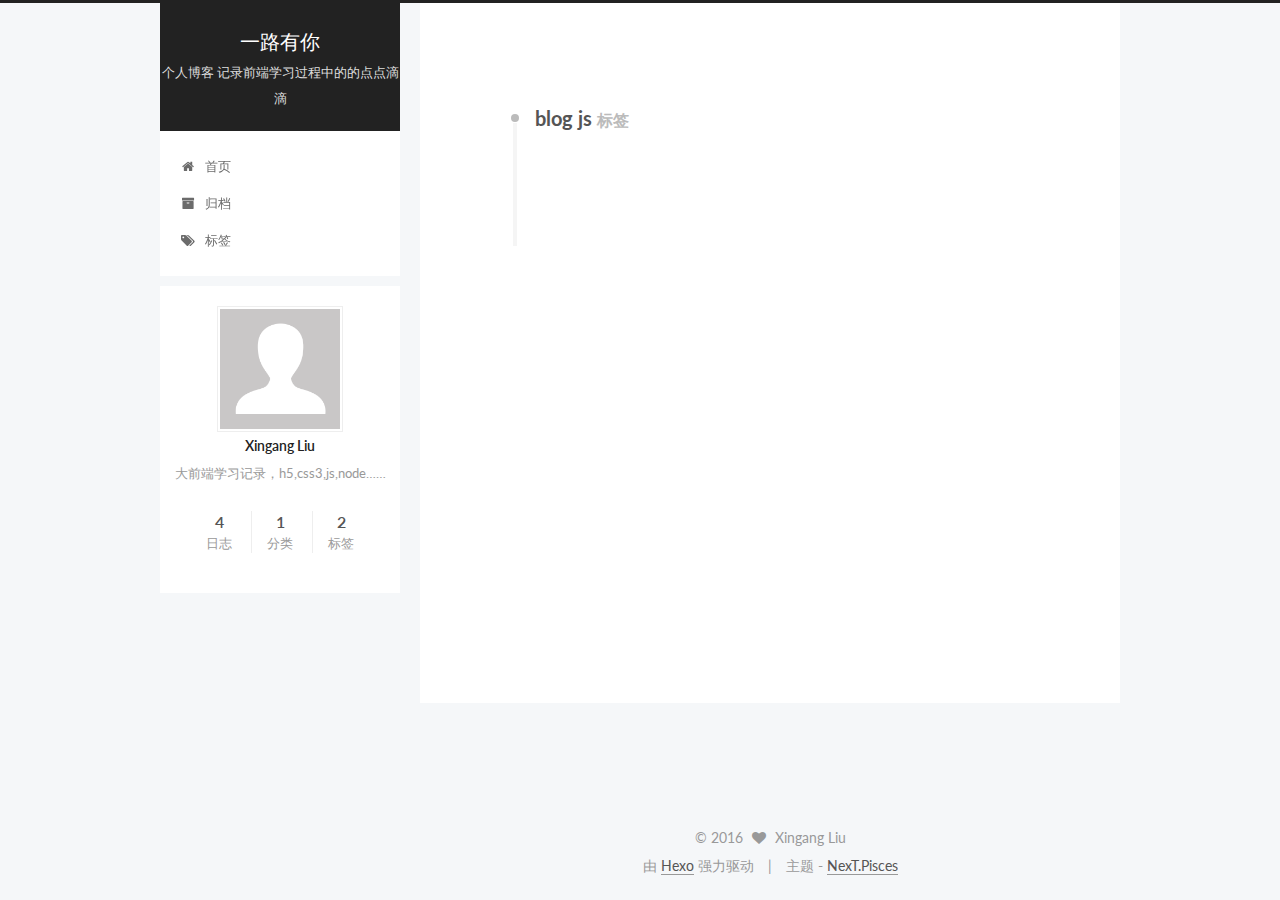
<file: tags/blog-js/index.html>
<!doctype html>



  


<html class="theme-next pisces use-motion">
<head>
  <meta charset="UTF-8"/>
<meta http-equiv="X-UA-Compatible" content="IE=edge,chrome=1" />
<meta name="viewport" content="width=device-width, initial-scale=1, maximum-scale=1"/>



<meta http-equiv="Cache-Control" content="no-transform" />
<meta http-equiv="Cache-Control" content="no-siteapp" />












  
  
  <link href="/vendors/fancybox/source/jquery.fancybox.css?v=2.1.5" rel="stylesheet" type="text/css" />




  
  
  
  

  
    
    
  

  

  

  

  

  
    
    
    <link href="//fonts.googleapis.com/css?family=Lato:300,300italic,400,400italic,700,700italic&subset=latin,latin-ext" rel="stylesheet" type="text/css">
  






<link href="/vendors/font-awesome/css/font-awesome.min.css?v=4.4.0" rel="stylesheet" type="text/css" />

<link href="/css/main.css?v=5.0.1" rel="stylesheet" type="text/css" />


  <meta name="keywords" content="Hexo, NexT" />








  <link rel="shortcut icon" type="image/x-icon" href="/favicon.ico?v=5.0.1" />






<meta name="description" content="大前端学习记录，h5,css3,js,node……">
<meta property="og:type" content="website">
<meta property="og:title" content="一路有你">
<meta property="og:url" content="http://yiluyouni.net/tags/blog-js/index.html">
<meta property="og:site_name" content="一路有你">
<meta property="og:description" content="大前端学习记录，h5,css3,js,node……">
<meta name="twitter:card" content="summary">
<meta name="twitter:title" content="一路有你">
<meta name="twitter:description" content="大前端学习记录，h5,css3,js,node……">



<script type="text/javascript" id="hexo.configuration">
  var NexT = window.NexT || {};
  var CONFIG = {
    scheme: 'Pisces',
    sidebar: {"position":"left","display":"post"},
    fancybox: true,
    motion: true,
    duoshuo: {
      userId: 0,
      author: '博主'
    }
  };
</script>

  <title> 标签: blog js | 一路有你 </title>
</head>

<body itemscope itemtype="http://schema.org/WebPage" lang="zh-Hans">

  










  
  
    
  

  <div class="container one-collumn sidebar-position-left  ">
    <div class="headband"></div>

    <header id="header" class="header" itemscope itemtype="http://schema.org/WPHeader">
      <div class="header-inner"><div class="site-meta ">
  

  <div class="custom-logo-site-title">
    <a href="/"  class="brand" rel="start">
      <span class="logo-line-before"><i></i></span>
      <span class="site-title">一路有你</span>
      <span class="logo-line-after"><i></i></span>
    </a>
  </div>
  <p class="site-subtitle">个人博客 记录前端学习过程中的的点点滴滴</p>
</div>

<div class="site-nav-toggle">
  <button>
    <span class="btn-bar"></span>
    <span class="btn-bar"></span>
    <span class="btn-bar"></span>
  </button>
</div>

<nav class="site-nav">
  

  
    <ul id="menu" class="menu">
      
        
        <li class="menu-item menu-item-home">
          <a href="/" rel="section">
            
              <i class="menu-item-icon fa fa-fw fa-home"></i> <br />
            
            首页
          </a>
        </li>
      
        
        <li class="menu-item menu-item-archives">
          <a href="/archives" rel="section">
            
              <i class="menu-item-icon fa fa-fw fa-archive"></i> <br />
            
            归档
          </a>
        </li>
      
        
        <li class="menu-item menu-item-tags">
          <a href="/tags/blog" rel="section">
            
              <i class="menu-item-icon fa fa-fw fa-tags"></i> <br />
            
            标签
          </a>
        </li>
      

      
    </ul>
  

  
</nav>

 </div>
    </header>

    <main id="main" class="main">
      <div class="main-inner">
        <div class="content-wrap">
          <div id="content" class="content">
            

  <div id="posts" class="posts-collapse">
    <div class="collection-title">
      <h2 >
        blog js
        <small>标签</small>
      </h2>
    </div>

    
      

  <article class="post post-type-normal" itemscope itemtype="http://schema.org/Article">
    <header class="post-header">

      <h1 class="post-title">
        
            <a class="post-title-link" href="/2016/06/28/格式化金额/" itemprop="url">
              
                <span itemprop="name">格式化金额</span>
              
            </a>
        
      </h1>

      <div class="post-meta">
        <time class="post-time" itemprop="dateCreated"
              datetime="2016-06-28T11:43:47+08:00"
              content="2016-06-28" >
          06-28
        </time>
      </div>

    </header>
  </article>


    
  </div>

  


          </div>
          


          

        </div>
        
          
  
  <div class="sidebar-toggle">
    <div class="sidebar-toggle-line-wrap">
      <span class="sidebar-toggle-line sidebar-toggle-line-first"></span>
      <span class="sidebar-toggle-line sidebar-toggle-line-middle"></span>
      <span class="sidebar-toggle-line sidebar-toggle-line-last"></span>
    </div>
  </div>

  <aside id="sidebar" class="sidebar">
    <div class="sidebar-inner">

      

      

      <section class="site-overview sidebar-panel  sidebar-panel-active ">
        <div class="site-author motion-element" itemprop="author" itemscope itemtype="http://schema.org/Person">
          <img class="site-author-image" itemprop="image"
               src="/images/avatar.gif"
               alt="Xingang Liu" />
          <p class="site-author-name" itemprop="name">Xingang Liu</p>
          <p class="site-description motion-element" itemprop="description">大前端学习记录，h5,css3,js,node……</p>
        </div>
        <nav class="site-state motion-element">
          <div class="site-state-item site-state-posts">
            <a href="/archives">
              <span class="site-state-item-count">4</span>
              <span class="site-state-item-name">日志</span>
            </a>
          </div>

          
            <div class="site-state-item site-state-categories">
              
                <span class="site-state-item-count">1</span>
                <span class="site-state-item-name">分类</span>
              
            </div>
          

          
            <div class="site-state-item site-state-tags">
              <a href="/tags/blog">
                <span class="site-state-item-count">2</span>
                <span class="site-state-item-name">标签</span>
              </a>
            </div>
          

        </nav>

        

        <div class="links-of-author motion-element">
          
        </div>

        
        

        
        

      </section>

      

    </div>
  </aside>


        
      </div>
    </main>

    <footer id="footer" class="footer">
      <div class="footer-inner">
        <div class="copyright" >
  
  &copy; 
  <span itemprop="copyrightYear">2016</span>
  <span class="with-love">
    <i class="fa fa-heart"></i>
  </span>
  <span class="author" itemprop="copyrightHolder">Xingang Liu</span>
</div>

<div class="powered-by">
  由 <a class="theme-link" href="http://hexo.io">Hexo</a> 强力驱动
</div>

<div class="theme-info">
  主题 -
  <a class="theme-link" href="https://github.com/iissnan/hexo-theme-next">
    NexT.Pisces
  </a>
</div>

        

        
      </div>
    </footer>

    <div class="back-to-top">
      <i class="fa fa-arrow-up"></i>
    </div>
  </div>

  

<script type="text/javascript">
  if (Object.prototype.toString.call(window.Promise) !== '[object Function]') {
    window.Promise = null;
  }
</script>









  



  
  <script type="text/javascript" src="/vendors/jquery/index.js?v=2.1.3"></script>

  
  <script type="text/javascript" src="/vendors/fastclick/lib/fastclick.min.js?v=1.0.6"></script>

  
  <script type="text/javascript" src="/vendors/jquery_lazyload/jquery.lazyload.js?v=1.9.7"></script>

  
  <script type="text/javascript" src="/vendors/velocity/velocity.min.js?v=1.2.1"></script>

  
  <script type="text/javascript" src="/vendors/velocity/velocity.ui.min.js?v=1.2.1"></script>

  
  <script type="text/javascript" src="/vendors/fancybox/source/jquery.fancybox.pack.js?v=2.1.5"></script>


  


  <script type="text/javascript" src="/js/src/utils.js?v=5.0.1"></script>

  <script type="text/javascript" src="/js/src/motion.js?v=5.0.1"></script>



  
  


  <script type="text/javascript" src="/js/src/affix.js?v=5.0.1"></script>

  <script type="text/javascript" src="/js/src/schemes/pisces.js?v=5.0.1"></script>



  

  


  <script type="text/javascript" src="/js/src/bootstrap.js?v=5.0.1"></script>



  



  




  
  
  

  

  

</body>
</html>
</file>
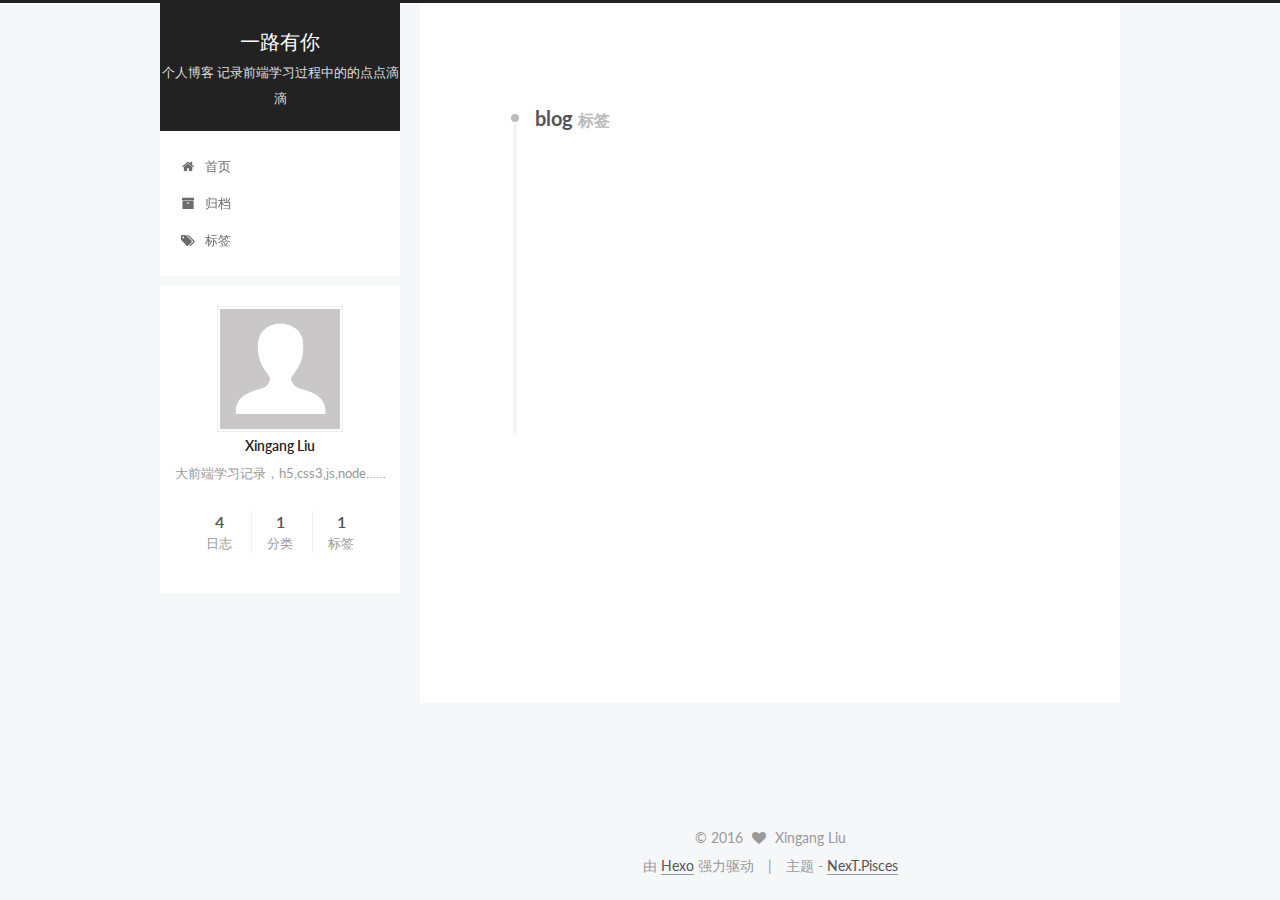
<file: tags/blog/index.html>
<!doctype html>



  


<html class="theme-next pisces use-motion">
<head>
  <meta charset="UTF-8"/>
<meta http-equiv="X-UA-Compatible" content="IE=edge,chrome=1" />
<meta name="viewport" content="width=device-width, initial-scale=1, maximum-scale=1"/>



<meta http-equiv="Cache-Control" content="no-transform" />
<meta http-equiv="Cache-Control" content="no-siteapp" />












  
  
  <link href="/vendors/fancybox/source/jquery.fancybox.css?v=2.1.5" rel="stylesheet" type="text/css" />




  
  
  
  

  
    
    
  

  

  

  

  

  
    
    
    <link href="//fonts.googleapis.com/css?family=Lato:300,300italic,400,400italic,700,700italic&subset=latin,latin-ext" rel="stylesheet" type="text/css">
  






<link href="/vendors/font-awesome/css/font-awesome.min.css?v=4.4.0" rel="stylesheet" type="text/css" />

<link href="/css/main.css?v=5.0.1" rel="stylesheet" type="text/css" />


  <meta name="keywords" content="Hexo, NexT" />








  <link rel="shortcut icon" type="image/x-icon" href="/favicon.ico?v=5.0.1" />






<meta name="description" content="大前端学习记录，h5,css3,js,node……">
<meta property="og:type" content="website">
<meta property="og:title" content="一路有你">
<meta property="og:url" content="http://yiluyouni.net/tags/blog/index.html">
<meta property="og:site_name" content="一路有你">
<meta property="og:description" content="大前端学习记录，h5,css3,js,node……">
<meta name="twitter:card" content="summary">
<meta name="twitter:title" content="一路有你">
<meta name="twitter:description" content="大前端学习记录，h5,css3,js,node……">



<script type="text/javascript" id="hexo.configuration">
  var NexT = window.NexT || {};
  var CONFIG = {
    scheme: 'Pisces',
    sidebar: {"position":"left","display":"post"},
    fancybox: true,
    motion: true,
    duoshuo: {
      userId: 0,
      author: '博主'
    }
  };
</script>

  <title> 标签: blog | 一路有你 </title>
</head>

<body itemscope itemtype="http://schema.org/WebPage" lang="zh-Hans">

  










  
  
    
  

  <div class="container one-collumn sidebar-position-left  ">
    <div class="headband"></div>

    <header id="header" class="header" itemscope itemtype="http://schema.org/WPHeader">
      <div class="header-inner"><div class="site-meta ">
  

  <div class="custom-logo-site-title">
    <a href="/"  class="brand" rel="start">
      <span class="logo-line-before"><i></i></span>
      <span class="site-title">一路有你</span>
      <span class="logo-line-after"><i></i></span>
    </a>
  </div>
  <p class="site-subtitle">个人博客 记录前端学习过程中的的点点滴滴</p>
</div>

<div class="site-nav-toggle">
  <button>
    <span class="btn-bar"></span>
    <span class="btn-bar"></span>
    <span class="btn-bar"></span>
  </button>
</div>

<nav class="site-nav">
  

  
    <ul id="menu" class="menu">
      
        
        <li class="menu-item menu-item-home">
          <a href="/" rel="section">
            
              <i class="menu-item-icon fa fa-fw fa-home"></i> <br />
            
            首页
          </a>
        </li>
      
        
        <li class="menu-item menu-item-archives">
          <a href="/archives" rel="section">
            
              <i class="menu-item-icon fa fa-fw fa-archive"></i> <br />
            
            归档
          </a>
        </li>
      
        
        <li class="menu-item menu-item-tags">
          <a href="/tags/blog" rel="section">
            
              <i class="menu-item-icon fa fa-fw fa-tags"></i> <br />
            
            标签
          </a>
        </li>
      

      
    </ul>
  

  
</nav>

 </div>
    </header>

    <main id="main" class="main">
      <div class="main-inner">
        <div class="content-wrap">
          <div id="content" class="content">
            

  <div id="posts" class="posts-collapse">
    <div class="collection-title">
      <h2 >
        blog
        <small>标签</small>
      </h2>
    </div>

    
      

  <article class="post post-type-normal" itemscope itemtype="http://schema.org/Article">
    <header class="post-header">

      <h1 class="post-title">
        
            <a class="post-title-link" href="/2016/06/28/格式化金额/" itemprop="url">
              
                <span itemprop="name">格式化金额</span>
              
            </a>
        
      </h1>

      <div class="post-meta">
        <time class="post-time" itemprop="dateCreated"
              datetime="2016-06-28T11:43:47+08:00"
              content="2016-06-28" >
          06-28
        </time>
      </div>

    </header>
  </article>


    
      

  <article class="post post-type-normal" itemscope itemtype="http://schema.org/Article">
    <header class="post-header">

      <h1 class="post-title">
        
            <a class="post-title-link" href="/2016/06/27/遮罩层的实现/" itemprop="url">
              
                <span itemprop="name">遮罩层的实现</span>
              
            </a>
        
      </h1>

      <div class="post-meta">
        <time class="post-time" itemprop="dateCreated"
              datetime="2016-06-27T08:57:49+08:00"
              content="2016-06-27" >
          06-27
        </time>
      </div>

    </header>
  </article>


    
      

  <article class="post post-type-normal" itemscope itemtype="http://schema.org/Article">
    <header class="post-header">

      <h1 class="post-title">
        
            <a class="post-title-link" href="/2016/05/30/考了这个试好好玩前端/" itemprop="url">
              
                <span itemprop="name">考了这个试，好好玩前端</span>
              
            </a>
        
      </h1>

      <div class="post-meta">
        <time class="post-time" itemprop="dateCreated"
              datetime="2016-05-30T14:23:20+08:00"
              content="2016-05-30" >
          05-30
        </time>
      </div>

    </header>
  </article>


    
      

  <article class="post post-type-normal" itemscope itemtype="http://schema.org/Article">
    <header class="post-header">

      <h1 class="post-title">
        
            <a class="post-title-link" href="/2016/05/16/第一篇博客/" itemprop="url">
              
                <span itemprop="name">我的第一篇Blog</span>
              
            </a>
        
      </h1>

      <div class="post-meta">
        <time class="post-time" itemprop="dateCreated"
              datetime="2016-05-16T13:10:25+08:00"
              content="2016-05-16" >
          05-16
        </time>
      </div>

    </header>
  </article>


    
  </div>

  


          </div>
          


          

        </div>
        
          
  
  <div class="sidebar-toggle">
    <div class="sidebar-toggle-line-wrap">
      <span class="sidebar-toggle-line sidebar-toggle-line-first"></span>
      <span class="sidebar-toggle-line sidebar-toggle-line-middle"></span>
      <span class="sidebar-toggle-line sidebar-toggle-line-last"></span>
    </div>
  </div>

  <aside id="sidebar" class="sidebar">
    <div class="sidebar-inner">

      

      

      <section class="site-overview sidebar-panel  sidebar-panel-active ">
        <div class="site-author motion-element" itemprop="author" itemscope itemtype="http://schema.org/Person">
          <img class="site-author-image" itemprop="image"
               src="/images/avatar.gif"
               alt="Xingang Liu" />
          <p class="site-author-name" itemprop="name">Xingang Liu</p>
          <p class="site-description motion-element" itemprop="description">大前端学习记录，h5,css3,js,node……</p>
        </div>
        <nav class="site-state motion-element">
          <div class="site-state-item site-state-posts">
            <a href="/archives">
              <span class="site-state-item-count">4</span>
              <span class="site-state-item-name">日志</span>
            </a>
          </div>

          
            <div class="site-state-item site-state-categories">
              
                <span class="site-state-item-count">1</span>
                <span class="site-state-item-name">分类</span>
              
            </div>
          

          
            <div class="site-state-item site-state-tags">
              <a href="/tags/blog">
                <span class="site-state-item-count">1</span>
                <span class="site-state-item-name">标签</span>
              </a>
            </div>
          

        </nav>

        

        <div class="links-of-author motion-element">
          
        </div>

        
        

        
        

      </section>

      

    </div>
  </aside>


        
      </div>
    </main>

    <footer id="footer" class="footer">
      <div class="footer-inner">
        <div class="copyright" >
  
  &copy; 
  <span itemprop="copyrightYear">2016</span>
  <span class="with-love">
    <i class="fa fa-heart"></i>
  </span>
  <span class="author" itemprop="copyrightHolder">Xingang Liu</span>
</div>

<div class="powered-by">
  由 <a class="theme-link" href="http://hexo.io">Hexo</a> 强力驱动
</div>

<div class="theme-info">
  主题 -
  <a class="theme-link" href="https://github.com/iissnan/hexo-theme-next">
    NexT.Pisces
  </a>
</div>

        

        
      </div>
    </footer>

    <div class="back-to-top">
      <i class="fa fa-arrow-up"></i>
    </div>
  </div>

  

<script type="text/javascript">
  if (Object.prototype.toString.call(window.Promise) !== '[object Function]') {
    window.Promise = null;
  }
</script>









  



  
  <script type="text/javascript" src="/vendors/jquery/index.js?v=2.1.3"></script>

  
  <script type="text/javascript" src="/vendors/fastclick/lib/fastclick.min.js?v=1.0.6"></script>

  
  <script type="text/javascript" src="/vendors/jquery_lazyload/jquery.lazyload.js?v=1.9.7"></script>

  
  <script type="text/javascript" src="/vendors/velocity/velocity.min.js?v=1.2.1"></script>

  
  <script type="text/javascript" src="/vendors/velocity/velocity.ui.min.js?v=1.2.1"></script>

  
  <script type="text/javascript" src="/vendors/fancybox/source/jquery.fancybox.pack.js?v=2.1.5"></script>


  


  <script type="text/javascript" src="/js/src/utils.js?v=5.0.1"></script>

  <script type="text/javascript" src="/js/src/motion.js?v=5.0.1"></script>



  
  


  <script type="text/javascript" src="/js/src/affix.js?v=5.0.1"></script>

  <script type="text/javascript" src="/js/src/schemes/pisces.js?v=5.0.1"></script>



  

  


  <script type="text/javascript" src="/js/src/bootstrap.js?v=5.0.1"></script>



  



  




  
  
  

  

  

</body>
</html>
</file>
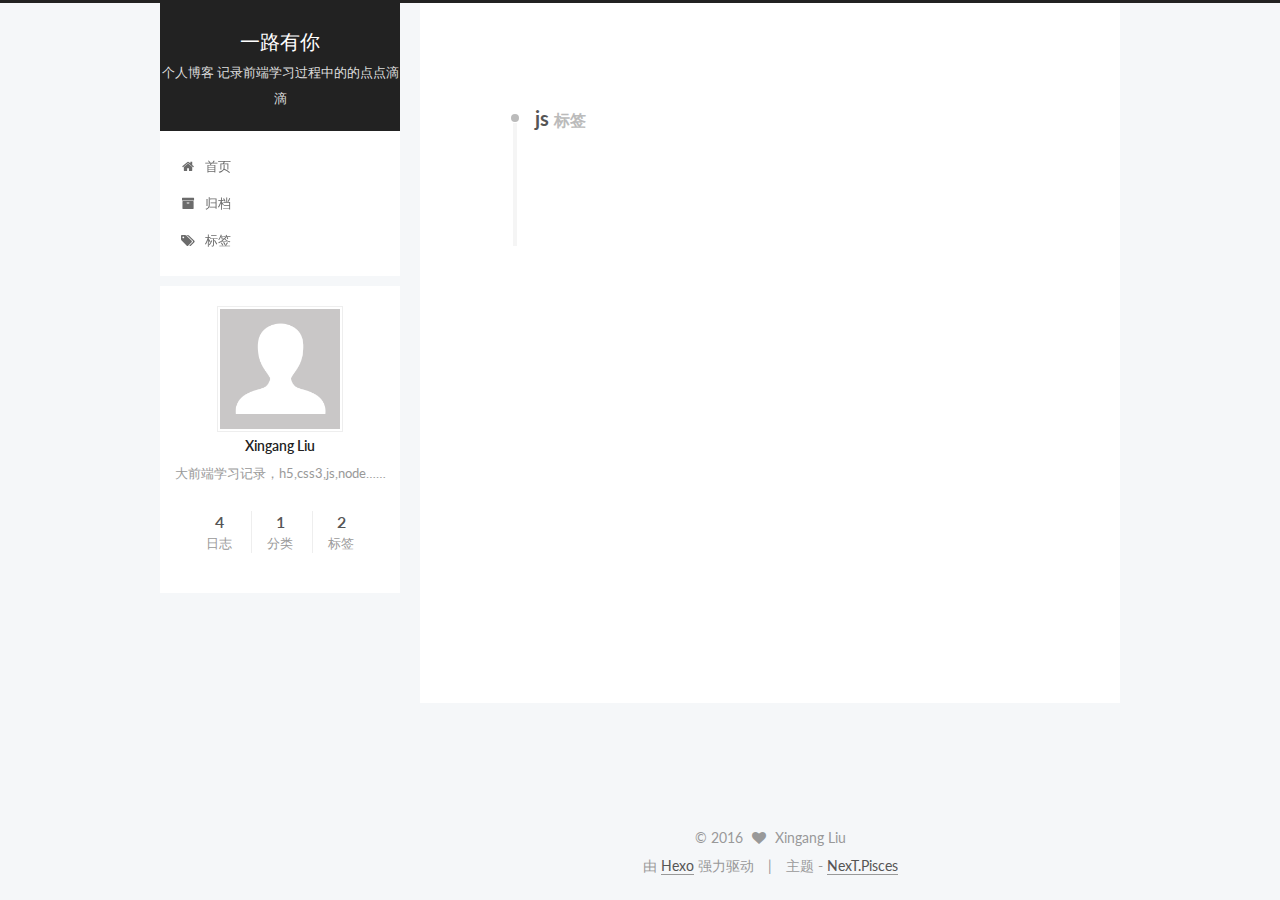
<file: tags/js/index.html>
<!doctype html>



  


<html class="theme-next pisces use-motion">
<head>
  <meta charset="UTF-8"/>
<meta http-equiv="X-UA-Compatible" content="IE=edge,chrome=1" />
<meta name="viewport" content="width=device-width, initial-scale=1, maximum-scale=1"/>



<meta http-equiv="Cache-Control" content="no-transform" />
<meta http-equiv="Cache-Control" content="no-siteapp" />












  
  
  <link href="/vendors/fancybox/source/jquery.fancybox.css?v=2.1.5" rel="stylesheet" type="text/css" />




  
  
  
  

  
    
    
  

  

  

  

  

  
    
    
    <link href="//fonts.googleapis.com/css?family=Lato:300,300italic,400,400italic,700,700italic&subset=latin,latin-ext" rel="stylesheet" type="text/css">
  






<link href="/vendors/font-awesome/css/font-awesome.min.css?v=4.4.0" rel="stylesheet" type="text/css" />

<link href="/css/main.css?v=5.0.1" rel="stylesheet" type="text/css" />


  <meta name="keywords" content="Hexo, NexT" />








  <link rel="shortcut icon" type="image/x-icon" href="/favicon.ico?v=5.0.1" />






<meta name="description" content="大前端学习记录，h5,css3,js,node……">
<meta property="og:type" content="website">
<meta property="og:title" content="一路有你">
<meta property="og:url" content="http://yiluyouni.net/tags/js/index.html">
<meta property="og:site_name" content="一路有你">
<meta property="og:description" content="大前端学习记录，h5,css3,js,node……">
<meta name="twitter:card" content="summary">
<meta name="twitter:title" content="一路有你">
<meta name="twitter:description" content="大前端学习记录，h5,css3,js,node……">



<script type="text/javascript" id="hexo.configuration">
  var NexT = window.NexT || {};
  var CONFIG = {
    scheme: 'Pisces',
    sidebar: {"position":"left","display":"post"},
    fancybox: true,
    motion: true,
    duoshuo: {
      userId: 0,
      author: '博主'
    }
  };
</script>

  <title> 标签: js | 一路有你 </title>
</head>

<body itemscope itemtype="http://schema.org/WebPage" lang="zh-Hans">

  










  
  
    
  

  <div class="container one-collumn sidebar-position-left  ">
    <div class="headband"></div>

    <header id="header" class="header" itemscope itemtype="http://schema.org/WPHeader">
      <div class="header-inner"><div class="site-meta ">
  

  <div class="custom-logo-site-title">
    <a href="/"  class="brand" rel="start">
      <span class="logo-line-before"><i></i></span>
      <span class="site-title">一路有你</span>
      <span class="logo-line-after"><i></i></span>
    </a>
  </div>
  <p class="site-subtitle">个人博客 记录前端学习过程中的的点点滴滴</p>
</div>

<div class="site-nav-toggle">
  <button>
    <span class="btn-bar"></span>
    <span class="btn-bar"></span>
    <span class="btn-bar"></span>
  </button>
</div>

<nav class="site-nav">
  

  
    <ul id="menu" class="menu">
      
        
        <li class="menu-item menu-item-home">
          <a href="/" rel="section">
            
              <i class="menu-item-icon fa fa-fw fa-home"></i> <br />
            
            首页
          </a>
        </li>
      
        
        <li class="menu-item menu-item-archives">
          <a href="/archives" rel="section">
            
              <i class="menu-item-icon fa fa-fw fa-archive"></i> <br />
            
            归档
          </a>
        </li>
      
        
        <li class="menu-item menu-item-tags">
          <a href="/tags/blog" rel="section">
            
              <i class="menu-item-icon fa fa-fw fa-tags"></i> <br />
            
            标签
          </a>
        </li>
      

      
    </ul>
  

  
</nav>

 </div>
    </header>

    <main id="main" class="main">
      <div class="main-inner">
        <div class="content-wrap">
          <div id="content" class="content">
            

  <div id="posts" class="posts-collapse">
    <div class="collection-title">
      <h2 >
        js
        <small>标签</small>
      </h2>
    </div>

    
      

  <article class="post post-type-normal" itemscope itemtype="http://schema.org/Article">
    <header class="post-header">

      <h1 class="post-title">
        
            <a class="post-title-link" href="/2016/06/28/格式化金额/" itemprop="url">
              
                <span itemprop="name">格式化金额</span>
              
            </a>
        
      </h1>

      <div class="post-meta">
        <time class="post-time" itemprop="dateCreated"
              datetime="2016-06-28T11:43:47+08:00"
              content="2016-06-28" >
          06-28
        </time>
      </div>

    </header>
  </article>


    
  </div>

  


          </div>
          


          

        </div>
        
          
  
  <div class="sidebar-toggle">
    <div class="sidebar-toggle-line-wrap">
      <span class="sidebar-toggle-line sidebar-toggle-line-first"></span>
      <span class="sidebar-toggle-line sidebar-toggle-line-middle"></span>
      <span class="sidebar-toggle-line sidebar-toggle-line-last"></span>
    </div>
  </div>

  <aside id="sidebar" class="sidebar">
    <div class="sidebar-inner">

      

      

      <section class="site-overview sidebar-panel  sidebar-panel-active ">
        <div class="site-author motion-element" itemprop="author" itemscope itemtype="http://schema.org/Person">
          <img class="site-author-image" itemprop="image"
               src="/images/avatar.gif"
               alt="Xingang Liu" />
          <p class="site-author-name" itemprop="name">Xingang Liu</p>
          <p class="site-description motion-element" itemprop="description">大前端学习记录，h5,css3,js,node……</p>
        </div>
        <nav class="site-state motion-element">
          <div class="site-state-item site-state-posts">
            <a href="/archives">
              <span class="site-state-item-count">4</span>
              <span class="site-state-item-name">日志</span>
            </a>
          </div>

          
            <div class="site-state-item site-state-categories">
              
                <span class="site-state-item-count">1</span>
                <span class="site-state-item-name">分类</span>
              
            </div>
          

          
            <div class="site-state-item site-state-tags">
              <a href="/tags/blog">
                <span class="site-state-item-count">2</span>
                <span class="site-state-item-name">标签</span>
              </a>
            </div>
          

        </nav>

        

        <div class="links-of-author motion-element">
          
        </div>

        
        

        
        

      </section>

      

    </div>
  </aside>


        
      </div>
    </main>

    <footer id="footer" class="footer">
      <div class="footer-inner">
        <div class="copyright" >
  
  &copy; 
  <span itemprop="copyrightYear">2016</span>
  <span class="with-love">
    <i class="fa fa-heart"></i>
  </span>
  <span class="author" itemprop="copyrightHolder">Xingang Liu</span>
</div>

<div class="powered-by">
  由 <a class="theme-link" href="http://hexo.io">Hexo</a> 强力驱动
</div>

<div class="theme-info">
  主题 -
  <a class="theme-link" href="https://github.com/iissnan/hexo-theme-next">
    NexT.Pisces
  </a>
</div>

        

        
      </div>
    </footer>

    <div class="back-to-top">
      <i class="fa fa-arrow-up"></i>
    </div>
  </div>

  

<script type="text/javascript">
  if (Object.prototype.toString.call(window.Promise) !== '[object Function]') {
    window.Promise = null;
  }
</script>









  



  
  <script type="text/javascript" src="/vendors/jquery/index.js?v=2.1.3"></script>

  
  <script type="text/javascript" src="/vendors/fastclick/lib/fastclick.min.js?v=1.0.6"></script>

  
  <script type="text/javascript" src="/vendors/jquery_lazyload/jquery.lazyload.js?v=1.9.7"></script>

  
  <script type="text/javascript" src="/vendors/velocity/velocity.min.js?v=1.2.1"></script>

  
  <script type="text/javascript" src="/vendors/velocity/velocity.ui.min.js?v=1.2.1"></script>

  
  <script type="text/javascript" src="/vendors/fancybox/source/jquery.fancybox.pack.js?v=2.1.5"></script>


  


  <script type="text/javascript" src="/js/src/utils.js?v=5.0.1"></script>

  <script type="text/javascript" src="/js/src/motion.js?v=5.0.1"></script>



  
  


  <script type="text/javascript" src="/js/src/affix.js?v=5.0.1"></script>

  <script type="text/javascript" src="/js/src/schemes/pisces.js?v=5.0.1"></script>



  

  


  <script type="text/javascript" src="/js/src/bootstrap.js?v=5.0.1"></script>



  



  




  
  
  

  

  

</body>
</html>
</file>
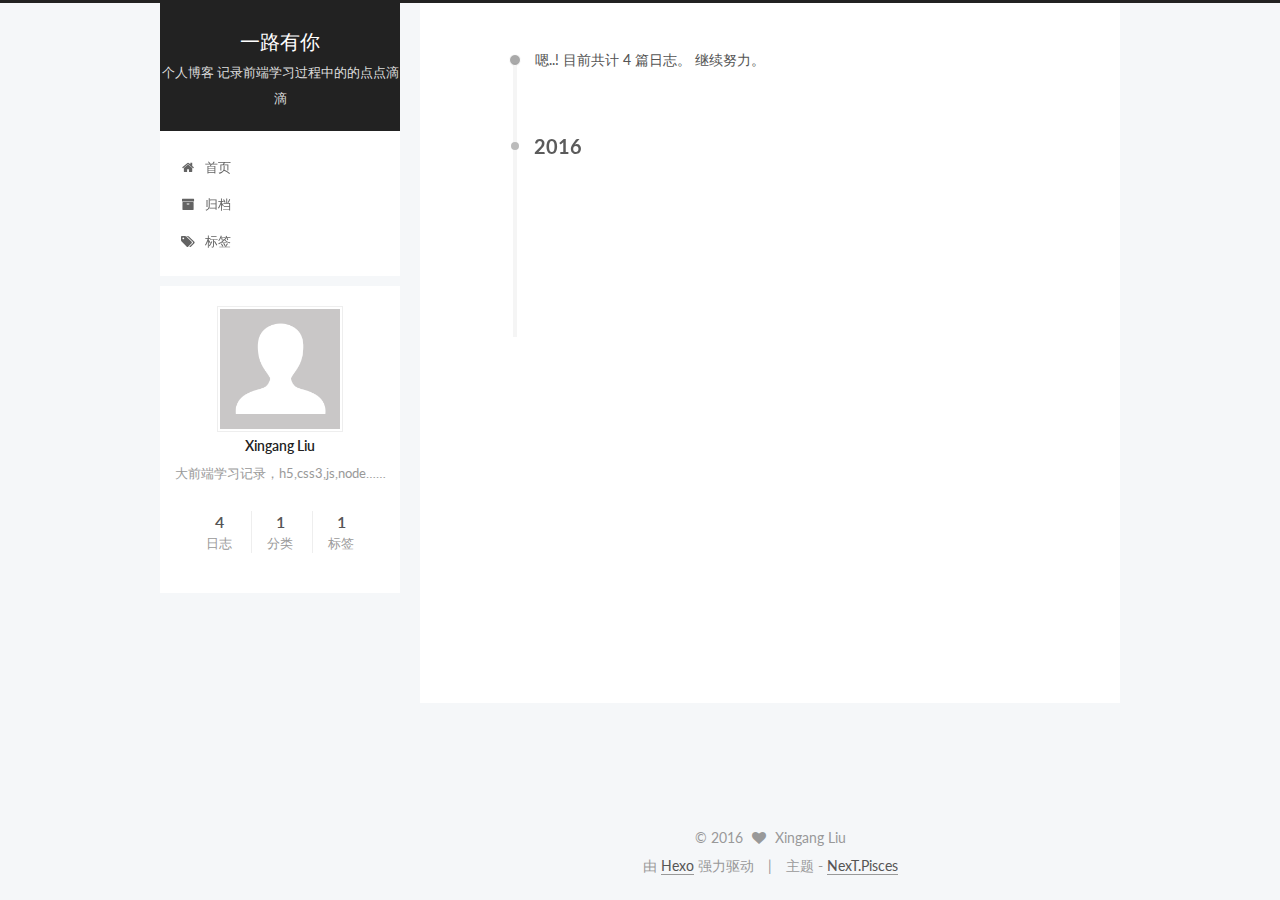
<file: archives/2016/05/index.html>
<!doctype html>



  


<html class="theme-next pisces use-motion">
<head>
  <meta charset="UTF-8"/>
<meta http-equiv="X-UA-Compatible" content="IE=edge,chrome=1" />
<meta name="viewport" content="width=device-width, initial-scale=1, maximum-scale=1"/>



<meta http-equiv="Cache-Control" content="no-transform" />
<meta http-equiv="Cache-Control" content="no-siteapp" />












  
  
  <link href="/vendors/fancybox/source/jquery.fancybox.css?v=2.1.5" rel="stylesheet" type="text/css" />




  
  
  
  

  
    
    
  

  

  

  

  

  
    
    
    <link href="//fonts.googleapis.com/css?family=Lato:300,300italic,400,400italic,700,700italic&subset=latin,latin-ext" rel="stylesheet" type="text/css">
  






<link href="/vendors/font-awesome/css/font-awesome.min.css?v=4.4.0" rel="stylesheet" type="text/css" />

<link href="/css/main.css?v=5.0.1" rel="stylesheet" type="text/css" />


  <meta name="keywords" content="Hexo, NexT" />








  <link rel="shortcut icon" type="image/x-icon" href="/favicon.ico?v=5.0.1" />






<meta name="description" content="大前端学习记录，h5,css3,js,node……">
<meta property="og:type" content="website">
<meta property="og:title" content="一路有你">
<meta property="og:url" content="http://yiluyouni.net/archives/2016/05/index.html">
<meta property="og:site_name" content="一路有你">
<meta property="og:description" content="大前端学习记录，h5,css3,js,node……">
<meta name="twitter:card" content="summary">
<meta name="twitter:title" content="一路有你">
<meta name="twitter:description" content="大前端学习记录，h5,css3,js,node……">



<script type="text/javascript" id="hexo.configuration">
  var NexT = window.NexT || {};
  var CONFIG = {
    scheme: 'Pisces',
    sidebar: {"position":"left","display":"post"},
    fancybox: true,
    motion: true,
    duoshuo: {
      userId: 0,
      author: '博主'
    }
  };
</script>

  <title> 归档 | 一路有你 </title>
</head>

<body itemscope itemtype="http://schema.org/WebPage" lang="zh-Hans">

  










  
  
    
  

  <div class="container one-collumn sidebar-position-left  page-archive  ">
    <div class="headband"></div>

    <header id="header" class="header" itemscope itemtype="http://schema.org/WPHeader">
      <div class="header-inner"><div class="site-meta ">
  

  <div class="custom-logo-site-title">
    <a href="/"  class="brand" rel="start">
      <span class="logo-line-before"><i></i></span>
      <span class="site-title">一路有你</span>
      <span class="logo-line-after"><i></i></span>
    </a>
  </div>
  <p class="site-subtitle">个人博客 记录前端学习过程中的的点点滴滴</p>
</div>

<div class="site-nav-toggle">
  <button>
    <span class="btn-bar"></span>
    <span class="btn-bar"></span>
    <span class="btn-bar"></span>
  </button>
</div>

<nav class="site-nav">
  

  
    <ul id="menu" class="menu">
      
        
        <li class="menu-item menu-item-home">
          <a href="/" rel="section">
            
              <i class="menu-item-icon fa fa-fw fa-home"></i> <br />
            
            首页
          </a>
        </li>
      
        
        <li class="menu-item menu-item-archives">
          <a href="/archives" rel="section">
            
              <i class="menu-item-icon fa fa-fw fa-archive"></i> <br />
            
            归档
          </a>
        </li>
      
        
        <li class="menu-item menu-item-tags">
          <a href="/tags/blog" rel="section">
            
              <i class="menu-item-icon fa fa-fw fa-tags"></i> <br />
            
            标签
          </a>
        </li>
      

      
    </ul>
  

  
</nav>

 </div>
    </header>

    <main id="main" class="main">
      <div class="main-inner">
        <div class="content-wrap">
          <div id="content" class="content">
            

  <section id="posts" class="posts-collapse">
    <span class="archive-move-on"></span>

    <span class="archive-page-counter">
      
      
      
        
      
      嗯..! 目前共计 4 篇日志。 继续努力。
    </span>

    

      
      
      

      
        
        <div class="collection-title">
          <h2 class="archive-year motion-element" id="archive-year-2016">2016</h2>
        </div>
      
      

      

  <article class="post post-type-normal" itemscope itemtype="http://schema.org/Article">
    <header class="post-header">

      <h1 class="post-title">
        
            <a class="post-title-link" href="/2016/05/30/考了这个试好好玩前端/" itemprop="url">
              
                <span itemprop="name">考了这个试，好好玩前端</span>
              
            </a>
        
      </h1>

      <div class="post-meta">
        <time class="post-time" itemprop="dateCreated"
              datetime="2016-05-30T14:23:20+08:00"
              content="2016-05-30" >
          05-30
        </time>
      </div>

    </header>
  </article>



    

      
      
      

      
      

      

  <article class="post post-type-normal" itemscope itemtype="http://schema.org/Article">
    <header class="post-header">

      <h1 class="post-title">
        
            <a class="post-title-link" href="/2016/05/16/第一篇博客/" itemprop="url">
              
                <span itemprop="name">我的第一篇Blog</span>
              
            </a>
        
      </h1>

      <div class="post-meta">
        <time class="post-time" itemprop="dateCreated"
              datetime="2016-05-16T13:10:25+08:00"
              content="2016-05-16" >
          05-16
        </time>
      </div>

    </header>
  </article>



    

  </section>

  



          </div>
          


          

        </div>
        
          
  
  <div class="sidebar-toggle">
    <div class="sidebar-toggle-line-wrap">
      <span class="sidebar-toggle-line sidebar-toggle-line-first"></span>
      <span class="sidebar-toggle-line sidebar-toggle-line-middle"></span>
      <span class="sidebar-toggle-line sidebar-toggle-line-last"></span>
    </div>
  </div>

  <aside id="sidebar" class="sidebar">
    <div class="sidebar-inner">

      

      

      <section class="site-overview sidebar-panel  sidebar-panel-active ">
        <div class="site-author motion-element" itemprop="author" itemscope itemtype="http://schema.org/Person">
          <img class="site-author-image" itemprop="image"
               src="/images/avatar.gif"
               alt="Xingang Liu" />
          <p class="site-author-name" itemprop="name">Xingang Liu</p>
          <p class="site-description motion-element" itemprop="description">大前端学习记录，h5,css3,js,node……</p>
        </div>
        <nav class="site-state motion-element">
          <div class="site-state-item site-state-posts">
            <a href="/archives">
              <span class="site-state-item-count">4</span>
              <span class="site-state-item-name">日志</span>
            </a>
          </div>

          
            <div class="site-state-item site-state-categories">
              
                <span class="site-state-item-count">1</span>
                <span class="site-state-item-name">分类</span>
              
            </div>
          

          
            <div class="site-state-item site-state-tags">
              <a href="/tags/blog">
                <span class="site-state-item-count">1</span>
                <span class="site-state-item-name">标签</span>
              </a>
            </div>
          

        </nav>

        

        <div class="links-of-author motion-element">
          
        </div>

        
        

        
        

      </section>

      

    </div>
  </aside>


        
      </div>
    </main>

    <footer id="footer" class="footer">
      <div class="footer-inner">
        <div class="copyright" >
  
  &copy; 
  <span itemprop="copyrightYear">2016</span>
  <span class="with-love">
    <i class="fa fa-heart"></i>
  </span>
  <span class="author" itemprop="copyrightHolder">Xingang Liu</span>
</div>

<div class="powered-by">
  由 <a class="theme-link" href="http://hexo.io">Hexo</a> 强力驱动
</div>

<div class="theme-info">
  主题 -
  <a class="theme-link" href="https://github.com/iissnan/hexo-theme-next">
    NexT.Pisces
  </a>
</div>

        

        
      </div>
    </footer>

    <div class="back-to-top">
      <i class="fa fa-arrow-up"></i>
    </div>
  </div>

  

<script type="text/javascript">
  if (Object.prototype.toString.call(window.Promise) !== '[object Function]') {
    window.Promise = null;
  }
</script>









  



  
  <script type="text/javascript" src="/vendors/jquery/index.js?v=2.1.3"></script>

  
  <script type="text/javascript" src="/vendors/fastclick/lib/fastclick.min.js?v=1.0.6"></script>

  
  <script type="text/javascript" src="/vendors/jquery_lazyload/jquery.lazyload.js?v=1.9.7"></script>

  
  <script type="text/javascript" src="/vendors/velocity/velocity.min.js?v=1.2.1"></script>

  
  <script type="text/javascript" src="/vendors/velocity/velocity.ui.min.js?v=1.2.1"></script>

  
  <script type="text/javascript" src="/vendors/fancybox/source/jquery.fancybox.pack.js?v=2.1.5"></script>


  


  <script type="text/javascript" src="/js/src/utils.js?v=5.0.1"></script>

  <script type="text/javascript" src="/js/src/motion.js?v=5.0.1"></script>



  
  


  <script type="text/javascript" src="/js/src/affix.js?v=5.0.1"></script>

  <script type="text/javascript" src="/js/src/schemes/pisces.js?v=5.0.1"></script>



  
  
    <script type="text/javascript" id="motion.page.archive">
      $('.archive-year').velocity('transition.slideLeftIn');
    </script>
  


  


  <script type="text/javascript" src="/js/src/bootstrap.js?v=5.0.1"></script>



  



  




  
  
  

  

  

</body>
</html>
</file>
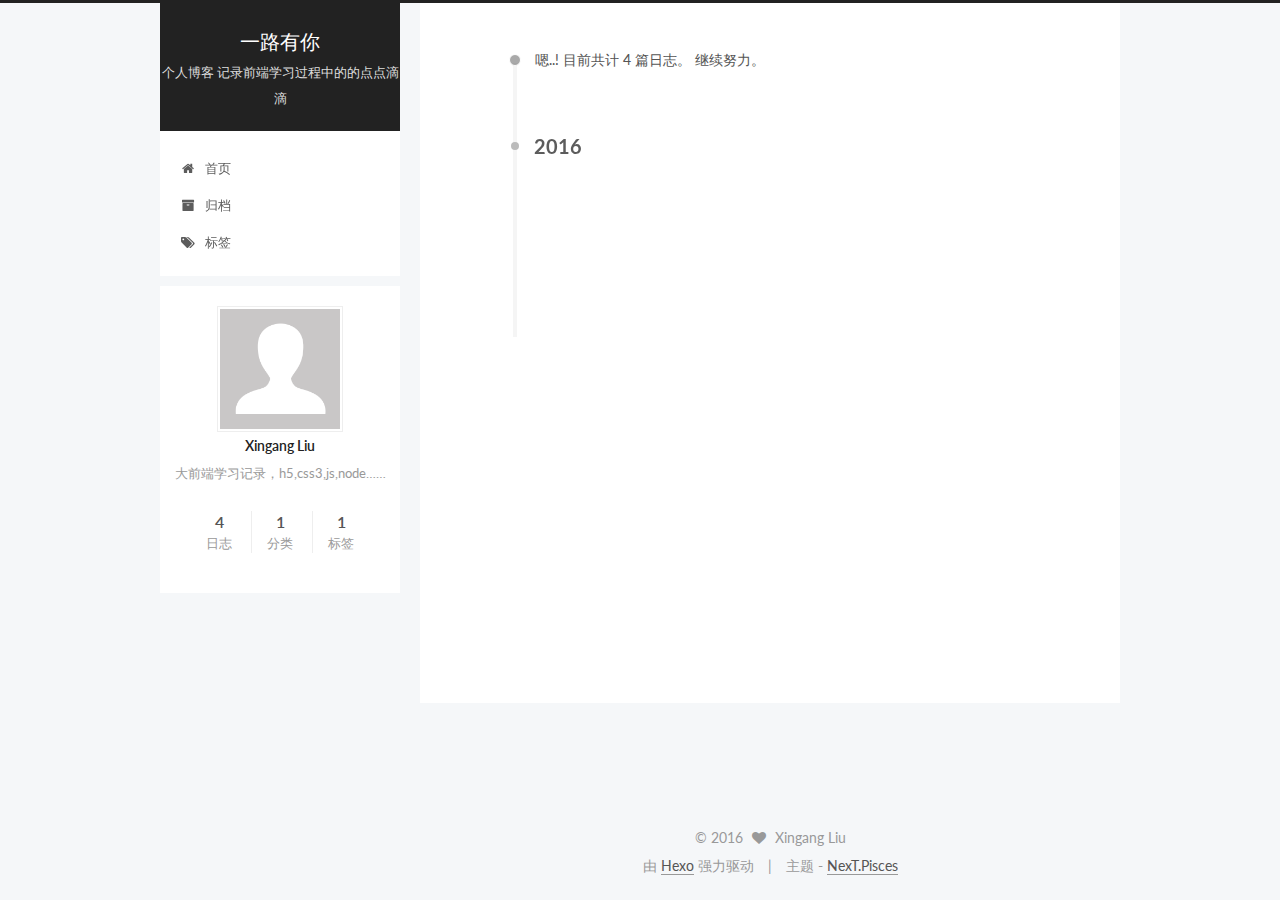
<file: archives/2016/06/index.html>
<!doctype html>



  


<html class="theme-next pisces use-motion">
<head>
  <meta charset="UTF-8"/>
<meta http-equiv="X-UA-Compatible" content="IE=edge,chrome=1" />
<meta name="viewport" content="width=device-width, initial-scale=1, maximum-scale=1"/>



<meta http-equiv="Cache-Control" content="no-transform" />
<meta http-equiv="Cache-Control" content="no-siteapp" />












  
  
  <link href="/vendors/fancybox/source/jquery.fancybox.css?v=2.1.5" rel="stylesheet" type="text/css" />




  
  
  
  

  
    
    
  

  

  

  

  

  
    
    
    <link href="//fonts.googleapis.com/css?family=Lato:300,300italic,400,400italic,700,700italic&subset=latin,latin-ext" rel="stylesheet" type="text/css">
  






<link href="/vendors/font-awesome/css/font-awesome.min.css?v=4.4.0" rel="stylesheet" type="text/css" />

<link href="/css/main.css?v=5.0.1" rel="stylesheet" type="text/css" />


  <meta name="keywords" content="Hexo, NexT" />








  <link rel="shortcut icon" type="image/x-icon" href="/favicon.ico?v=5.0.1" />






<meta name="description" content="大前端学习记录，h5,css3,js,node……">
<meta property="og:type" content="website">
<meta property="og:title" content="一路有你">
<meta property="og:url" content="http://yiluyouni.net/archives/2016/06/index.html">
<meta property="og:site_name" content="一路有你">
<meta property="og:description" content="大前端学习记录，h5,css3,js,node……">
<meta name="twitter:card" content="summary">
<meta name="twitter:title" content="一路有你">
<meta name="twitter:description" content="大前端学习记录，h5,css3,js,node……">



<script type="text/javascript" id="hexo.configuration">
  var NexT = window.NexT || {};
  var CONFIG = {
    scheme: 'Pisces',
    sidebar: {"position":"left","display":"post"},
    fancybox: true,
    motion: true,
    duoshuo: {
      userId: 0,
      author: '博主'
    }
  };
</script>

  <title> 归档 | 一路有你 </title>
</head>

<body itemscope itemtype="http://schema.org/WebPage" lang="zh-Hans">

  










  
  
    
  

  <div class="container one-collumn sidebar-position-left  page-archive  ">
    <div class="headband"></div>

    <header id="header" class="header" itemscope itemtype="http://schema.org/WPHeader">
      <div class="header-inner"><div class="site-meta ">
  

  <div class="custom-logo-site-title">
    <a href="/"  class="brand" rel="start">
      <span class="logo-line-before"><i></i></span>
      <span class="site-title">一路有你</span>
      <span class="logo-line-after"><i></i></span>
    </a>
  </div>
  <p class="site-subtitle">个人博客 记录前端学习过程中的的点点滴滴</p>
</div>

<div class="site-nav-toggle">
  <button>
    <span class="btn-bar"></span>
    <span class="btn-bar"></span>
    <span class="btn-bar"></span>
  </button>
</div>

<nav class="site-nav">
  

  
    <ul id="menu" class="menu">
      
        
        <li class="menu-item menu-item-home">
          <a href="/" rel="section">
            
              <i class="menu-item-icon fa fa-fw fa-home"></i> <br />
            
            首页
          </a>
        </li>
      
        
        <li class="menu-item menu-item-archives">
          <a href="/archives" rel="section">
            
              <i class="menu-item-icon fa fa-fw fa-archive"></i> <br />
            
            归档
          </a>
        </li>
      
        
        <li class="menu-item menu-item-tags">
          <a href="/tags/blog" rel="section">
            
              <i class="menu-item-icon fa fa-fw fa-tags"></i> <br />
            
            标签
          </a>
        </li>
      

      
    </ul>
  

  
</nav>

 </div>
    </header>

    <main id="main" class="main">
      <div class="main-inner">
        <div class="content-wrap">
          <div id="content" class="content">
            

  <section id="posts" class="posts-collapse">
    <span class="archive-move-on"></span>

    <span class="archive-page-counter">
      
      
      
        
      
      嗯..! 目前共计 4 篇日志。 继续努力。
    </span>

    

      
      
      

      
        
        <div class="collection-title">
          <h2 class="archive-year motion-element" id="archive-year-2016">2016</h2>
        </div>
      
      

      

  <article class="post post-type-normal" itemscope itemtype="http://schema.org/Article">
    <header class="post-header">

      <h1 class="post-title">
        
            <a class="post-title-link" href="/2016/06/28/格式化金额/" itemprop="url">
              
                <span itemprop="name">格式化金额</span>
              
            </a>
        
      </h1>

      <div class="post-meta">
        <time class="post-time" itemprop="dateCreated"
              datetime="2016-06-28T11:43:47+08:00"
              content="2016-06-28" >
          06-28
        </time>
      </div>

    </header>
  </article>



    

      
      
      

      
      

      

  <article class="post post-type-normal" itemscope itemtype="http://schema.org/Article">
    <header class="post-header">

      <h1 class="post-title">
        
            <a class="post-title-link" href="/2016/06/27/遮罩层的实现/" itemprop="url">
              
                <span itemprop="name">遮罩层的实现</span>
              
            </a>
        
      </h1>

      <div class="post-meta">
        <time class="post-time" itemprop="dateCreated"
              datetime="2016-06-27T08:57:49+08:00"
              content="2016-06-27" >
          06-27
        </time>
      </div>

    </header>
  </article>



    

  </section>

  



          </div>
          


          

        </div>
        
          
  
  <div class="sidebar-toggle">
    <div class="sidebar-toggle-line-wrap">
      <span class="sidebar-toggle-line sidebar-toggle-line-first"></span>
      <span class="sidebar-toggle-line sidebar-toggle-line-middle"></span>
      <span class="sidebar-toggle-line sidebar-toggle-line-last"></span>
    </div>
  </div>

  <aside id="sidebar" class="sidebar">
    <div class="sidebar-inner">

      

      

      <section class="site-overview sidebar-panel  sidebar-panel-active ">
        <div class="site-author motion-element" itemprop="author" itemscope itemtype="http://schema.org/Person">
          <img class="site-author-image" itemprop="image"
               src="/images/avatar.gif"
               alt="Xingang Liu" />
          <p class="site-author-name" itemprop="name">Xingang Liu</p>
          <p class="site-description motion-element" itemprop="description">大前端学习记录，h5,css3,js,node……</p>
        </div>
        <nav class="site-state motion-element">
          <div class="site-state-item site-state-posts">
            <a href="/archives">
              <span class="site-state-item-count">4</span>
              <span class="site-state-item-name">日志</span>
            </a>
          </div>

          
            <div class="site-state-item site-state-categories">
              
                <span class="site-state-item-count">1</span>
                <span class="site-state-item-name">分类</span>
              
            </div>
          

          
            <div class="site-state-item site-state-tags">
              <a href="/tags/blog">
                <span class="site-state-item-count">1</span>
                <span class="site-state-item-name">标签</span>
              </a>
            </div>
          

        </nav>

        

        <div class="links-of-author motion-element">
          
        </div>

        
        

        
        

      </section>

      

    </div>
  </aside>


        
      </div>
    </main>

    <footer id="footer" class="footer">
      <div class="footer-inner">
        <div class="copyright" >
  
  &copy; 
  <span itemprop="copyrightYear">2016</span>
  <span class="with-love">
    <i class="fa fa-heart"></i>
  </span>
  <span class="author" itemprop="copyrightHolder">Xingang Liu</span>
</div>

<div class="powered-by">
  由 <a class="theme-link" href="http://hexo.io">Hexo</a> 强力驱动
</div>

<div class="theme-info">
  主题 -
  <a class="theme-link" href="https://github.com/iissnan/hexo-theme-next">
    NexT.Pisces
  </a>
</div>

        

        
      </div>
    </footer>

    <div class="back-to-top">
      <i class="fa fa-arrow-up"></i>
    </div>
  </div>

  

<script type="text/javascript">
  if (Object.prototype.toString.call(window.Promise) !== '[object Function]') {
    window.Promise = null;
  }
</script>









  



  
  <script type="text/javascript" src="/vendors/jquery/index.js?v=2.1.3"></script>

  
  <script type="text/javascript" src="/vendors/fastclick/lib/fastclick.min.js?v=1.0.6"></script>

  
  <script type="text/javascript" src="/vendors/jquery_lazyload/jquery.lazyload.js?v=1.9.7"></script>

  
  <script type="text/javascript" src="/vendors/velocity/velocity.min.js?v=1.2.1"></script>

  
  <script type="text/javascript" src="/vendors/velocity/velocity.ui.min.js?v=1.2.1"></script>

  
  <script type="text/javascript" src="/vendors/fancybox/source/jquery.fancybox.pack.js?v=2.1.5"></script>


  


  <script type="text/javascript" src="/js/src/utils.js?v=5.0.1"></script>

  <script type="text/javascript" src="/js/src/motion.js?v=5.0.1"></script>



  
  


  <script type="text/javascript" src="/js/src/affix.js?v=5.0.1"></script>

  <script type="text/javascript" src="/js/src/schemes/pisces.js?v=5.0.1"></script>



  
  
    <script type="text/javascript" id="motion.page.archive">
      $('.archive-year').velocity('transition.slideLeftIn');
    </script>
  


  


  <script type="text/javascript" src="/js/src/bootstrap.js?v=5.0.1"></script>



  



  




  
  
  

  

  

</body>
</html>
</file>
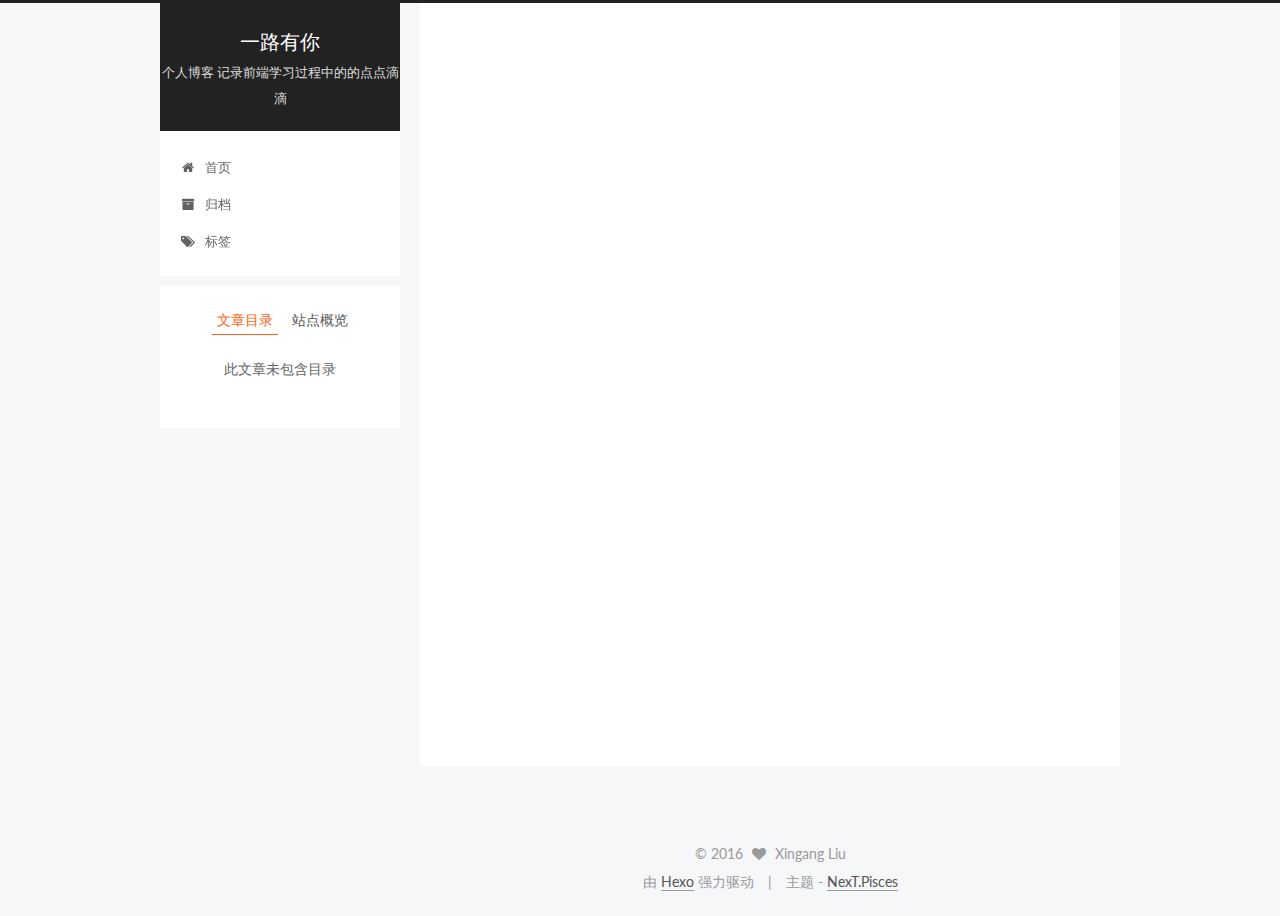
<file: 2016/05/16/第一篇博客/index.html>
<!doctype html>



  


<html class="theme-next pisces use-motion">
<head>
  <meta charset="UTF-8"/>
<meta http-equiv="X-UA-Compatible" content="IE=edge,chrome=1" />
<meta name="viewport" content="width=device-width, initial-scale=1, maximum-scale=1"/>



<meta http-equiv="Cache-Control" content="no-transform" />
<meta http-equiv="Cache-Control" content="no-siteapp" />












  
  
  <link href="/vendors/fancybox/source/jquery.fancybox.css?v=2.1.5" rel="stylesheet" type="text/css" />




  
  
  
  

  
    
    
  

  

  

  

  

  
    
    
    <link href="//fonts.googleapis.com/css?family=Lato:300,300italic,400,400italic,700,700italic&subset=latin,latin-ext" rel="stylesheet" type="text/css">
  






<link href="/vendors/font-awesome/css/font-awesome.min.css?v=4.4.0" rel="stylesheet" type="text/css" />

<link href="/css/main.css?v=5.0.1" rel="stylesheet" type="text/css" />


  <meta name="keywords" content="blog," />








  <link rel="shortcut icon" type="image/x-icon" href="/favicon.ico?v=5.0.1" />






<meta name="description" content="这是我的第一篇博客 hexo+github">
<meta property="og:type" content="article">
<meta property="og:title" content="我的第一篇Blog">
<meta property="og:url" content="http://yiluyouni.net/2016/05/16/第一篇博客/index.html">
<meta property="og:site_name" content="一路有你">
<meta property="og:description" content="这是我的第一篇博客 hexo+github">
<meta property="og:updated_time" content="2016-05-16T05:56:38.603Z">
<meta name="twitter:card" content="summary">
<meta name="twitter:title" content="我的第一篇Blog">
<meta name="twitter:description" content="这是我的第一篇博客 hexo+github">



<script type="text/javascript" id="hexo.configuration">
  var NexT = window.NexT || {};
  var CONFIG = {
    scheme: 'Pisces',
    sidebar: {"position":"left","display":"post"},
    fancybox: true,
    motion: true,
    duoshuo: {
      userId: 0,
      author: '博主'
    }
  };
</script>

  <title> 我的第一篇Blog | 一路有你 </title>
</head>

<body itemscope itemtype="http://schema.org/WebPage" lang="zh-Hans">

  










  
  
    
  

  <div class="container one-collumn sidebar-position-left page-post-detail ">
    <div class="headband"></div>

    <header id="header" class="header" itemscope itemtype="http://schema.org/WPHeader">
      <div class="header-inner"><div class="site-meta ">
  

  <div class="custom-logo-site-title">
    <a href="/"  class="brand" rel="start">
      <span class="logo-line-before"><i></i></span>
      <span class="site-title">一路有你</span>
      <span class="logo-line-after"><i></i></span>
    </a>
  </div>
  <p class="site-subtitle">个人博客 记录前端学习过程中的的点点滴滴</p>
</div>

<div class="site-nav-toggle">
  <button>
    <span class="btn-bar"></span>
    <span class="btn-bar"></span>
    <span class="btn-bar"></span>
  </button>
</div>

<nav class="site-nav">
  

  
    <ul id="menu" class="menu">
      
        
        <li class="menu-item menu-item-home">
          <a href="/" rel="section">
            
              <i class="menu-item-icon fa fa-fw fa-home"></i> <br />
            
            首页
          </a>
        </li>
      
        
        <li class="menu-item menu-item-archives">
          <a href="/archives" rel="section">
            
              <i class="menu-item-icon fa fa-fw fa-archive"></i> <br />
            
            归档
          </a>
        </li>
      
        
        <li class="menu-item menu-item-tags">
          <a href="/tags/blog" rel="section">
            
              <i class="menu-item-icon fa fa-fw fa-tags"></i> <br />
            
            标签
          </a>
        </li>
      

      
    </ul>
  

  
</nav>

 </div>
    </header>

    <main id="main" class="main">
      <div class="main-inner">
        <div class="content-wrap">
          <div id="content" class="content">
            

  <div id="posts" class="posts-expand">
    

  
  

  
  
  

  <article class="post post-type-normal " itemscope itemtype="http://schema.org/Article">

    
      <header class="post-header">

        
        
          <h1 class="post-title" itemprop="name headline">
            
            
              
                我的第一篇Blog
              
            
          </h1>
        

        <div class="post-meta">
          <span class="post-time">
            <span class="post-meta-item-icon">
              <i class="fa fa-calendar-o"></i>
            </span>
            <span class="post-meta-item-text">发表于</span>
            <time itemprop="dateCreated" datetime="2016-05-16T13:10:25+08:00" content="2016-05-16">
              2016-05-16
            </time>
          </span>

          
            <span class="post-category" >
              &nbsp; | &nbsp;
              <span class="post-meta-item-icon">
                <i class="fa fa-folder-o"></i>
              </span>
              <span class="post-meta-item-text">分类于</span>
              
                <span itemprop="about" itemscope itemtype="https://schema.org/Thing">
                  <a href="/categories/blog/" itemprop="url" rel="index">
                    <span itemprop="name">blog</span>
                  </a>
                </span>

                
                

              
            </span>
          

          
            
          

          

          
          

          
        </div>
      </header>
    


    <div class="post-body" itemprop="articleBody">

      
      

      
        <p>这是我的第一篇博客 hexo+github<br><a id="more"></a>初入前端不久，一直想搭建自己的博客，用来记录自己的学习和生活，博客种类很多，没想好怎么搭建。无意间知道了Hexo——简单、快速、强大的Node.js静态博客框架。加上最近在学习node,毫不犹豫的选择。开始上网搜教程，首选<a href="https://hexo.io" target="_blank" rel="external">hexo官网</a>，（支持简体中文）。<br><br>主要参考资料：官网教程、<br><a href="http://opiece.me/2015/04/09/hexo-guide/" title="Chillax&#39;s Blog" target="_blank" rel="external">Chillax’s Blog</a><br><br><br>先写这么多测试一下效果……</p>

      
    </div>

    <div>
      
        
      
    </div>

    <div>
      
        

      
    </div>

    <footer class="post-footer">
      
        <div class="post-tags">
          
            <a href="/tags/blog/" rel="tag">#blog</a>
          
        </div>
      

      
        <div class="post-nav">
          <div class="post-nav-next post-nav-item">
            
          </div>

          <div class="post-nav-prev post-nav-item">
            
              <a href="/2016/05/30/考了这个试好好玩前端/" rel="prev" title="考了这个试，好好玩前端">
                考了这个试，好好玩前端 <i class="fa fa-chevron-right"></i>
              </a>
            
          </div>
        </div>
      

      
      
    </footer>
  </article>



    <div class="post-spread">
      
    </div>
  </div>


          </div>
          


          
  <div class="comments" id="comments">
    
  </div>


        </div>
        
          
  
  <div class="sidebar-toggle">
    <div class="sidebar-toggle-line-wrap">
      <span class="sidebar-toggle-line sidebar-toggle-line-first"></span>
      <span class="sidebar-toggle-line sidebar-toggle-line-middle"></span>
      <span class="sidebar-toggle-line sidebar-toggle-line-last"></span>
    </div>
  </div>

  <aside id="sidebar" class="sidebar">
    <div class="sidebar-inner">

      

      
        <ul class="sidebar-nav motion-element">
          <li class="sidebar-nav-toc sidebar-nav-active" data-target="post-toc-wrap" >
            文章目录
          </li>
          <li class="sidebar-nav-overview" data-target="site-overview">
            站点概览
          </li>
        </ul>
      

      <section class="site-overview sidebar-panel ">
        <div class="site-author motion-element" itemprop="author" itemscope itemtype="http://schema.org/Person">
          <img class="site-author-image" itemprop="image"
               src="/images/avatar.gif"
               alt="Xingang Liu" />
          <p class="site-author-name" itemprop="name">Xingang Liu</p>
          <p class="site-description motion-element" itemprop="description">大前端学习记录，h5,css3,js,node……</p>
        </div>
        <nav class="site-state motion-element">
          <div class="site-state-item site-state-posts">
            <a href="/archives">
              <span class="site-state-item-count">4</span>
              <span class="site-state-item-name">日志</span>
            </a>
          </div>

          
            <div class="site-state-item site-state-categories">
              
                <span class="site-state-item-count">1</span>
                <span class="site-state-item-name">分类</span>
              
            </div>
          

          
            <div class="site-state-item site-state-tags">
              <a href="/tags/blog">
                <span class="site-state-item-count">1</span>
                <span class="site-state-item-name">标签</span>
              </a>
            </div>
          

        </nav>

        

        <div class="links-of-author motion-element">
          
        </div>

        
        

        
        

      </section>

      
        <section class="post-toc-wrap motion-element sidebar-panel sidebar-panel-active">
          <div class="post-toc">
            
              
            
            
              <p class="post-toc-empty">此文章未包含目录</p>
            
          </div>
        </section>
      

    </div>
  </aside>


        
      </div>
    </main>

    <footer id="footer" class="footer">
      <div class="footer-inner">
        <div class="copyright" >
  
  &copy; 
  <span itemprop="copyrightYear">2016</span>
  <span class="with-love">
    <i class="fa fa-heart"></i>
  </span>
  <span class="author" itemprop="copyrightHolder">Xingang Liu</span>
</div>

<div class="powered-by">
  由 <a class="theme-link" href="http://hexo.io">Hexo</a> 强力驱动
</div>

<div class="theme-info">
  主题 -
  <a class="theme-link" href="https://github.com/iissnan/hexo-theme-next">
    NexT.Pisces
  </a>
</div>

        

        
      </div>
    </footer>

    <div class="back-to-top">
      <i class="fa fa-arrow-up"></i>
    </div>
  </div>

  

<script type="text/javascript">
  if (Object.prototype.toString.call(window.Promise) !== '[object Function]') {
    window.Promise = null;
  }
</script>









  



  
  <script type="text/javascript" src="/vendors/jquery/index.js?v=2.1.3"></script>

  
  <script type="text/javascript" src="/vendors/fastclick/lib/fastclick.min.js?v=1.0.6"></script>

  
  <script type="text/javascript" src="/vendors/jquery_lazyload/jquery.lazyload.js?v=1.9.7"></script>

  
  <script type="text/javascript" src="/vendors/velocity/velocity.min.js?v=1.2.1"></script>

  
  <script type="text/javascript" src="/vendors/velocity/velocity.ui.min.js?v=1.2.1"></script>

  
  <script type="text/javascript" src="/vendors/fancybox/source/jquery.fancybox.pack.js?v=2.1.5"></script>


  


  <script type="text/javascript" src="/js/src/utils.js?v=5.0.1"></script>

  <script type="text/javascript" src="/js/src/motion.js?v=5.0.1"></script>



  
  


  <script type="text/javascript" src="/js/src/affix.js?v=5.0.1"></script>

  <script type="text/javascript" src="/js/src/schemes/pisces.js?v=5.0.1"></script>



  
  <script type="text/javascript" src="/js/src/scrollspy.js?v=5.0.1"></script>
<script type="text/javascript" src="/js/src/post-details.js?v=5.0.1"></script>



  


  <script type="text/javascript" src="/js/src/bootstrap.js?v=5.0.1"></script>



  



  




  
  
  

  

  

</body>
</html>
</file>
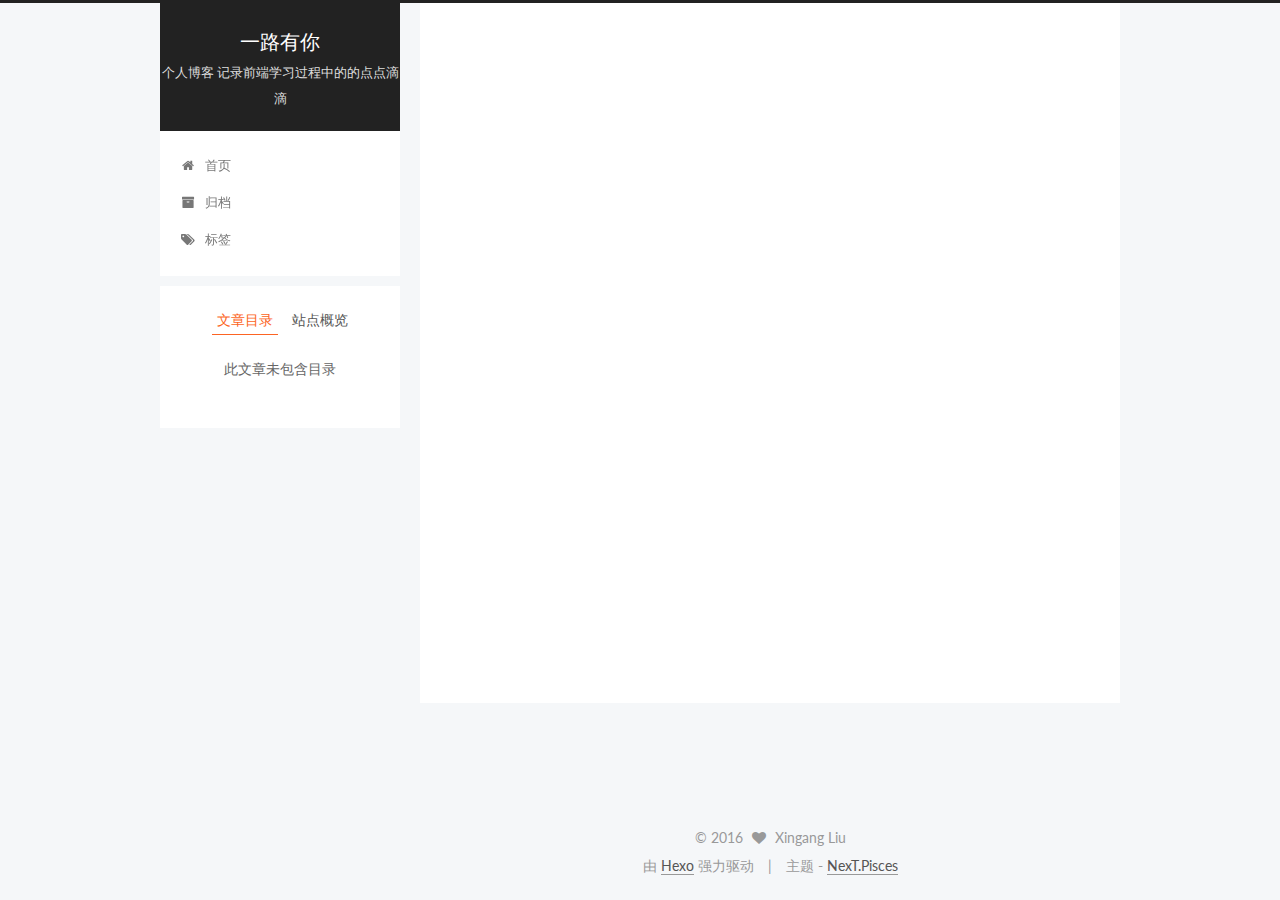
<file: 2016/05/30/考了这个试好好玩前端/index.html>
<!doctype html>



  


<html class="theme-next pisces use-motion">
<head>
  <meta charset="UTF-8"/>
<meta http-equiv="X-UA-Compatible" content="IE=edge,chrome=1" />
<meta name="viewport" content="width=device-width, initial-scale=1, maximum-scale=1"/>



<meta http-equiv="Cache-Control" content="no-transform" />
<meta http-equiv="Cache-Control" content="no-siteapp" />












  
  
  <link href="/vendors/fancybox/source/jquery.fancybox.css?v=2.1.5" rel="stylesheet" type="text/css" />




  
  
  
  

  
    
    
  

  

  

  

  

  
    
    
    <link href="//fonts.googleapis.com/css?family=Lato:300,300italic,400,400italic,700,700italic&subset=latin,latin-ext" rel="stylesheet" type="text/css">
  






<link href="/vendors/font-awesome/css/font-awesome.min.css?v=4.4.0" rel="stylesheet" type="text/css" />

<link href="/css/main.css?v=5.0.1" rel="stylesheet" type="text/css" />


  <meta name="keywords" content="blog," />








  <link rel="shortcut icon" type="image/x-icon" href="/favicon.ico?v=5.0.1" />






<meta name="description" content="从充满好奇建立这个博客，到现在整整半个月了，一直没抽出时间来整理自己学习过程中与到的难题及技术归纳（想好好打理自己技术小窝）。由于刚换新工作，比较忙，能挤出来的时间都去复习二建了，昨天刚考试完，心里没有把握考过啊，祈求中……不管结果怎么样。都不管了，接下来的精力全部用到前端的学习中，加油，骚年……为父母，为媳妇儿，为自己！！！">
<meta property="og:type" content="article">
<meta property="og:title" content="考了这个试，好好玩前端">
<meta property="og:url" content="http://yiluyouni.net/2016/05/30/考了这个试好好玩前端/index.html">
<meta property="og:site_name" content="一路有你">
<meta property="og:description" content="从充满好奇建立这个博客，到现在整整半个月了，一直没抽出时间来整理自己学习过程中与到的难题及技术归纳（想好好打理自己技术小窝）。由于刚换新工作，比较忙，能挤出来的时间都去复习二建了，昨天刚考试完，心里没有把握考过啊，祈求中……不管结果怎么样。都不管了，接下来的精力全部用到前端的学习中，加油，骚年……为父母，为媳妇儿，为自己！！！">
<meta property="og:updated_time" content="2016-05-30T06:57:42.286Z">
<meta name="twitter:card" content="summary">
<meta name="twitter:title" content="考了这个试，好好玩前端">
<meta name="twitter:description" content="从充满好奇建立这个博客，到现在整整半个月了，一直没抽出时间来整理自己学习过程中与到的难题及技术归纳（想好好打理自己技术小窝）。由于刚换新工作，比较忙，能挤出来的时间都去复习二建了，昨天刚考试完，心里没有把握考过啊，祈求中……不管结果怎么样。都不管了，接下来的精力全部用到前端的学习中，加油，骚年……为父母，为媳妇儿，为自己！！！">



<script type="text/javascript" id="hexo.configuration">
  var NexT = window.NexT || {};
  var CONFIG = {
    scheme: 'Pisces',
    sidebar: {"position":"left","display":"post"},
    fancybox: true,
    motion: true,
    duoshuo: {
      userId: 0,
      author: '博主'
    }
  };
</script>

  <title> 考了这个试，好好玩前端 | 一路有你 </title>
</head>

<body itemscope itemtype="http://schema.org/WebPage" lang="zh-Hans">

  










  
  
    
  

  <div class="container one-collumn sidebar-position-left page-post-detail ">
    <div class="headband"></div>

    <header id="header" class="header" itemscope itemtype="http://schema.org/WPHeader">
      <div class="header-inner"><div class="site-meta ">
  

  <div class="custom-logo-site-title">
    <a href="/"  class="brand" rel="start">
      <span class="logo-line-before"><i></i></span>
      <span class="site-title">一路有你</span>
      <span class="logo-line-after"><i></i></span>
    </a>
  </div>
  <p class="site-subtitle">个人博客 记录前端学习过程中的的点点滴滴</p>
</div>

<div class="site-nav-toggle">
  <button>
    <span class="btn-bar"></span>
    <span class="btn-bar"></span>
    <span class="btn-bar"></span>
  </button>
</div>

<nav class="site-nav">
  

  
    <ul id="menu" class="menu">
      
        
        <li class="menu-item menu-item-home">
          <a href="/" rel="section">
            
              <i class="menu-item-icon fa fa-fw fa-home"></i> <br />
            
            首页
          </a>
        </li>
      
        
        <li class="menu-item menu-item-archives">
          <a href="/archives" rel="section">
            
              <i class="menu-item-icon fa fa-fw fa-archive"></i> <br />
            
            归档
          </a>
        </li>
      
        
        <li class="menu-item menu-item-tags">
          <a href="/tags/blog" rel="section">
            
              <i class="menu-item-icon fa fa-fw fa-tags"></i> <br />
            
            标签
          </a>
        </li>
      

      
    </ul>
  

  
</nav>

 </div>
    </header>

    <main id="main" class="main">
      <div class="main-inner">
        <div class="content-wrap">
          <div id="content" class="content">
            

  <div id="posts" class="posts-expand">
    

  
  

  
  
  

  <article class="post post-type-normal " itemscope itemtype="http://schema.org/Article">

    
      <header class="post-header">

        
        
          <h1 class="post-title" itemprop="name headline">
            
            
              
                考了这个试，好好玩前端
              
            
          </h1>
        

        <div class="post-meta">
          <span class="post-time">
            <span class="post-meta-item-icon">
              <i class="fa fa-calendar-o"></i>
            </span>
            <span class="post-meta-item-text">发表于</span>
            <time itemprop="dateCreated" datetime="2016-05-30T14:23:20+08:00" content="2016-05-30">
              2016-05-30
            </time>
          </span>

          
            <span class="post-category" >
              &nbsp; | &nbsp;
              <span class="post-meta-item-icon">
                <i class="fa fa-folder-o"></i>
              </span>
              <span class="post-meta-item-text">分类于</span>
              
                <span itemprop="about" itemscope itemtype="https://schema.org/Thing">
                  <a href="/categories/blog/" itemprop="url" rel="index">
                    <span itemprop="name">blog</span>
                  </a>
                </span>

                
                

              
            </span>
          

          
            
          

          

          
          

          
        </div>
      </header>
    


    <div class="post-body" itemprop="articleBody">

      
      

      
        <p>从充满好奇建立这个博客，到现在整整半个月了，一直没抽出时间来整理自己学习过程中与到的难题及技术归纳（想好好打理自己技术小窝）。由于刚换新工作，比较忙，能挤出来的时间都去复习二建了，昨天刚考试完，心里没有把握考过啊，祈求中……不管结果怎么样。都不管了，接下来的精力全部用到前端的学习中，加油，骚年……为父母，为媳妇儿，为自己！！！</p>

      
    </div>

    <div>
      
        
      
    </div>

    <div>
      
        

      
    </div>

    <footer class="post-footer">
      
        <div class="post-tags">
          
            <a href="/tags/blog/" rel="tag">#blog</a>
          
        </div>
      

      
        <div class="post-nav">
          <div class="post-nav-next post-nav-item">
            
              <a href="/2016/05/16/第一篇博客/" rel="next" title="我的第一篇Blog">
                <i class="fa fa-chevron-left"></i> 我的第一篇Blog
              </a>
            
          </div>

          <div class="post-nav-prev post-nav-item">
            
              <a href="/2016/06/27/遮罩层的实现/" rel="prev" title="遮罩层的实现">
                遮罩层的实现 <i class="fa fa-chevron-right"></i>
              </a>
            
          </div>
        </div>
      

      
      
    </footer>
  </article>



    <div class="post-spread">
      
    </div>
  </div>


          </div>
          


          
  <div class="comments" id="comments">
    
  </div>


        </div>
        
          
  
  <div class="sidebar-toggle">
    <div class="sidebar-toggle-line-wrap">
      <span class="sidebar-toggle-line sidebar-toggle-line-first"></span>
      <span class="sidebar-toggle-line sidebar-toggle-line-middle"></span>
      <span class="sidebar-toggle-line sidebar-toggle-line-last"></span>
    </div>
  </div>

  <aside id="sidebar" class="sidebar">
    <div class="sidebar-inner">

      

      
        <ul class="sidebar-nav motion-element">
          <li class="sidebar-nav-toc sidebar-nav-active" data-target="post-toc-wrap" >
            文章目录
          </li>
          <li class="sidebar-nav-overview" data-target="site-overview">
            站点概览
          </li>
        </ul>
      

      <section class="site-overview sidebar-panel ">
        <div class="site-author motion-element" itemprop="author" itemscope itemtype="http://schema.org/Person">
          <img class="site-author-image" itemprop="image"
               src="/images/avatar.gif"
               alt="Xingang Liu" />
          <p class="site-author-name" itemprop="name">Xingang Liu</p>
          <p class="site-description motion-element" itemprop="description">大前端学习记录，h5,css3,js,node……</p>
        </div>
        <nav class="site-state motion-element">
          <div class="site-state-item site-state-posts">
            <a href="/archives">
              <span class="site-state-item-count">4</span>
              <span class="site-state-item-name">日志</span>
            </a>
          </div>

          
            <div class="site-state-item site-state-categories">
              
                <span class="site-state-item-count">1</span>
                <span class="site-state-item-name">分类</span>
              
            </div>
          

          
            <div class="site-state-item site-state-tags">
              <a href="/tags/blog">
                <span class="site-state-item-count">1</span>
                <span class="site-state-item-name">标签</span>
              </a>
            </div>
          

        </nav>

        

        <div class="links-of-author motion-element">
          
        </div>

        
        

        
        

      </section>

      
        <section class="post-toc-wrap motion-element sidebar-panel sidebar-panel-active">
          <div class="post-toc">
            
              
            
            
              <p class="post-toc-empty">此文章未包含目录</p>
            
          </div>
        </section>
      

    </div>
  </aside>


        
      </div>
    </main>

    <footer id="footer" class="footer">
      <div class="footer-inner">
        <div class="copyright" >
  
  &copy; 
  <span itemprop="copyrightYear">2016</span>
  <span class="with-love">
    <i class="fa fa-heart"></i>
  </span>
  <span class="author" itemprop="copyrightHolder">Xingang Liu</span>
</div>

<div class="powered-by">
  由 <a class="theme-link" href="http://hexo.io">Hexo</a> 强力驱动
</div>

<div class="theme-info">
  主题 -
  <a class="theme-link" href="https://github.com/iissnan/hexo-theme-next">
    NexT.Pisces
  </a>
</div>

        

        
      </div>
    </footer>

    <div class="back-to-top">
      <i class="fa fa-arrow-up"></i>
    </div>
  </div>

  

<script type="text/javascript">
  if (Object.prototype.toString.call(window.Promise) !== '[object Function]') {
    window.Promise = null;
  }
</script>









  



  
  <script type="text/javascript" src="/vendors/jquery/index.js?v=2.1.3"></script>

  
  <script type="text/javascript" src="/vendors/fastclick/lib/fastclick.min.js?v=1.0.6"></script>

  
  <script type="text/javascript" src="/vendors/jquery_lazyload/jquery.lazyload.js?v=1.9.7"></script>

  
  <script type="text/javascript" src="/vendors/velocity/velocity.min.js?v=1.2.1"></script>

  
  <script type="text/javascript" src="/vendors/velocity/velocity.ui.min.js?v=1.2.1"></script>

  
  <script type="text/javascript" src="/vendors/fancybox/source/jquery.fancybox.pack.js?v=2.1.5"></script>


  


  <script type="text/javascript" src="/js/src/utils.js?v=5.0.1"></script>

  <script type="text/javascript" src="/js/src/motion.js?v=5.0.1"></script>



  
  


  <script type="text/javascript" src="/js/src/affix.js?v=5.0.1"></script>

  <script type="text/javascript" src="/js/src/schemes/pisces.js?v=5.0.1"></script>



  
  <script type="text/javascript" src="/js/src/scrollspy.js?v=5.0.1"></script>
<script type="text/javascript" src="/js/src/post-details.js?v=5.0.1"></script>



  


  <script type="text/javascript" src="/js/src/bootstrap.js?v=5.0.1"></script>



  



  




  
  
  

  

  

</body>
</html>
</file>
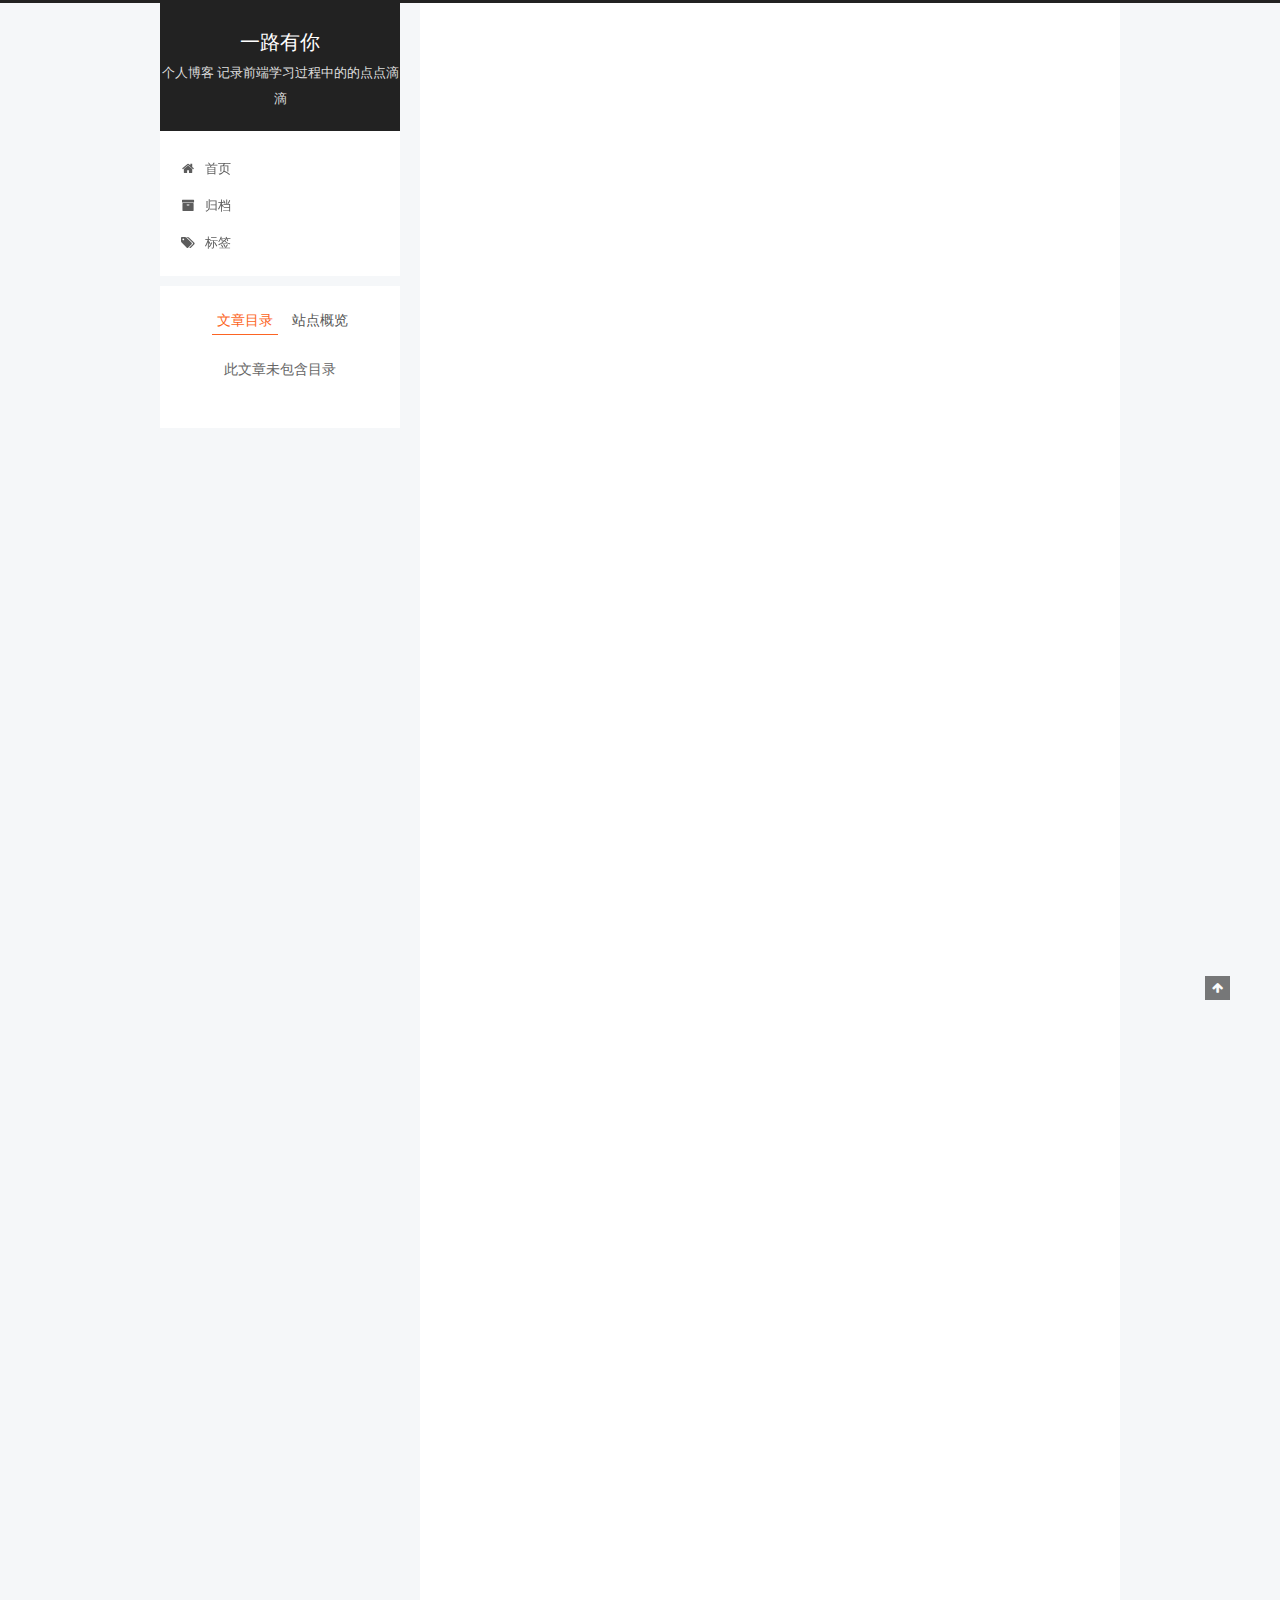
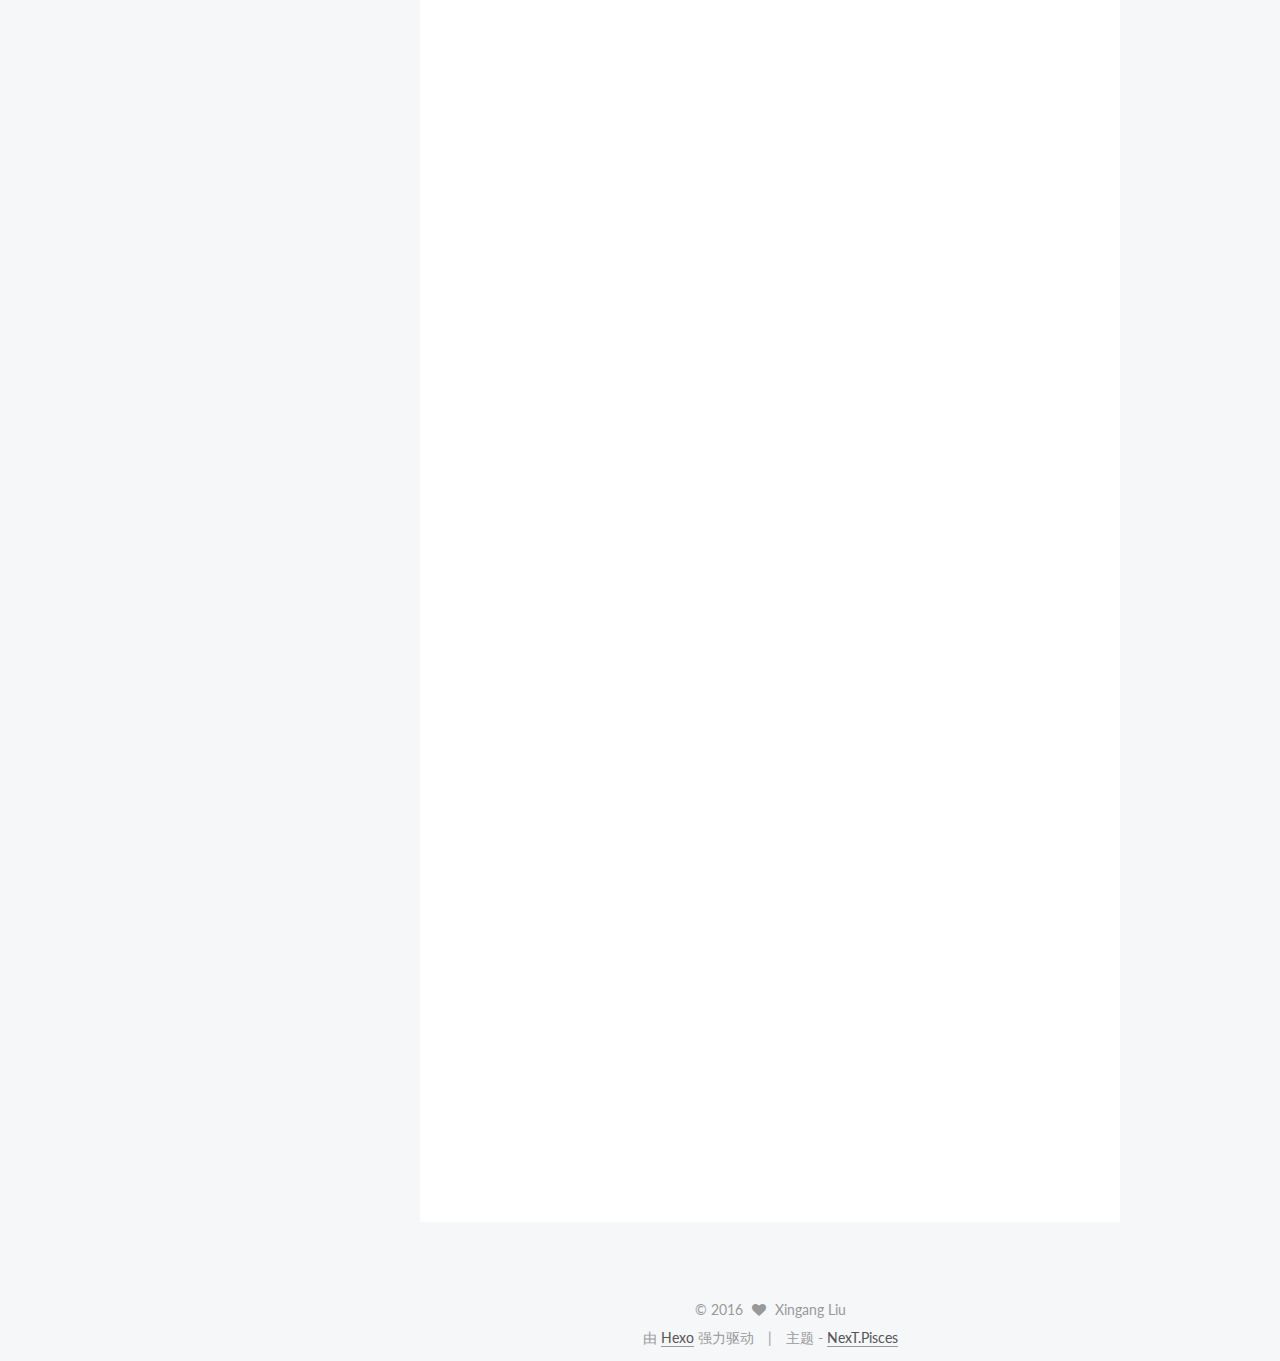
<file: 2016/06/27/遮罩层的实现/index.html>
<!doctype html>



  


<html class="theme-next pisces use-motion">
<head>
  <meta charset="UTF-8"/>
<meta http-equiv="X-UA-Compatible" content="IE=edge,chrome=1" />
<meta name="viewport" content="width=device-width, initial-scale=1, maximum-scale=1"/>



<meta http-equiv="Cache-Control" content="no-transform" />
<meta http-equiv="Cache-Control" content="no-siteapp" />












  
  
  <link href="/vendors/fancybox/source/jquery.fancybox.css?v=2.1.5" rel="stylesheet" type="text/css" />




  
  
  
  

  
    
    
  

  

  

  

  

  
    
    
    <link href="//fonts.googleapis.com/css?family=Lato:300,300italic,400,400italic,700,700italic&subset=latin,latin-ext" rel="stylesheet" type="text/css">
  






<link href="/vendors/font-awesome/css/font-awesome.min.css?v=4.4.0" rel="stylesheet" type="text/css" />

<link href="/css/main.css?v=5.0.1" rel="stylesheet" type="text/css" />


  <meta name="keywords" content="blog," />








  <link rel="shortcut icon" type="image/x-icon" href="/favicon.ico?v=5.0.1" />






<meta name="description" content="该博客主要是用来知识点儿的积累，方便日后的使用，这次实现的是首次访问页面出现遮罩层，弹出活动页面">
<meta property="og:type" content="article">
<meta property="og:title" content="遮罩层的实现">
<meta property="og:url" content="http://yiluyouni.net/2016/06/27/遮罩层的实现/index.html">
<meta property="og:site_name" content="一路有你">
<meta property="og:description" content="该博客主要是用来知识点儿的积累，方便日后的使用，这次实现的是首次访问页面出现遮罩层，弹出活动页面">
<meta property="og:updated_time" content="2016-06-28T03:38:38.180Z">
<meta name="twitter:card" content="summary">
<meta name="twitter:title" content="遮罩层的实现">
<meta name="twitter:description" content="该博客主要是用来知识点儿的积累，方便日后的使用，这次实现的是首次访问页面出现遮罩层，弹出活动页面">



<script type="text/javascript" id="hexo.configuration">
  var NexT = window.NexT || {};
  var CONFIG = {
    scheme: 'Pisces',
    sidebar: {"position":"left","display":"post"},
    fancybox: true,
    motion: true,
    duoshuo: {
      userId: 0,
      author: '博主'
    }
  };
</script>

  <title> 遮罩层的实现 | 一路有你 </title>
</head>

<body itemscope itemtype="http://schema.org/WebPage" lang="zh-Hans">

  










  
  
    
  

  <div class="container one-collumn sidebar-position-left page-post-detail ">
    <div class="headband"></div>

    <header id="header" class="header" itemscope itemtype="http://schema.org/WPHeader">
      <div class="header-inner"><div class="site-meta ">
  

  <div class="custom-logo-site-title">
    <a href="/"  class="brand" rel="start">
      <span class="logo-line-before"><i></i></span>
      <span class="site-title">一路有你</span>
      <span class="logo-line-after"><i></i></span>
    </a>
  </div>
  <p class="site-subtitle">个人博客 记录前端学习过程中的的点点滴滴</p>
</div>

<div class="site-nav-toggle">
  <button>
    <span class="btn-bar"></span>
    <span class="btn-bar"></span>
    <span class="btn-bar"></span>
  </button>
</div>

<nav class="site-nav">
  

  
    <ul id="menu" class="menu">
      
        
        <li class="menu-item menu-item-home">
          <a href="/" rel="section">
            
              <i class="menu-item-icon fa fa-fw fa-home"></i> <br />
            
            首页
          </a>
        </li>
      
        
        <li class="menu-item menu-item-archives">
          <a href="/archives" rel="section">
            
              <i class="menu-item-icon fa fa-fw fa-archive"></i> <br />
            
            归档
          </a>
        </li>
      
        
        <li class="menu-item menu-item-tags">
          <a href="/tags/blog" rel="section">
            
              <i class="menu-item-icon fa fa-fw fa-tags"></i> <br />
            
            标签
          </a>
        </li>
      

      
    </ul>
  

  
</nav>

 </div>
    </header>

    <main id="main" class="main">
      <div class="main-inner">
        <div class="content-wrap">
          <div id="content" class="content">
            

  <div id="posts" class="posts-expand">
    

  
  

  
  
  

  <article class="post post-type-normal " itemscope itemtype="http://schema.org/Article">

    
      <header class="post-header">

        
        
          <h1 class="post-title" itemprop="name headline">
            
            
              
                遮罩层的实现
              
            
          </h1>
        

        <div class="post-meta">
          <span class="post-time">
            <span class="post-meta-item-icon">
              <i class="fa fa-calendar-o"></i>
            </span>
            <span class="post-meta-item-text">发表于</span>
            <time itemprop="dateCreated" datetime="2016-06-27T08:57:49+08:00" content="2016-06-27">
              2016-06-27
            </time>
          </span>

          

          
            
          

          

          
          

          
        </div>
      </header>
    


    <div class="post-body" itemprop="articleBody">

      
      

      
        <p>该博客主要是用来知识点儿的积累，方便日后的使用，这次实现的是首次访问页面出现遮罩层，弹出活动页面<br><a id="more"></a> </p>
<hr>
<p>####HTML  </p>
<p>##<br><code>&lt;div class=&quot;overlay&gt;</code><br>&nbsp;&nbsp;&nbsp;&nbsp;<code>&lt;div class=&quot;overlay-wrap&quot;&gt;</code><br>&nbsp;&nbsp;&nbsp;&nbsp;&nbsp;&nbsp;&nbsp;&nbsp;<code>&lt;img src=&quot;overlay.png&quot;&gt;</code><br>&nbsp;&nbsp;&nbsp;&nbsp;&nbsp;&nbsp;&nbsp;&nbsp;<code>&lt;a class=&quot;overlay-btn&quot; href=&quot;#&quot;&gt;</code><br>&nbsp;&nbsp;&nbsp;&nbsp;&nbsp;&nbsp;&nbsp;&nbsp;&nbsp;&nbsp;&nbsp;&nbsp;<code>&lt;img src=&quot;123.png&quot;&gt;</code><br>&nbsp;&nbsp;&nbsp;&nbsp;&nbsp;&nbsp;&nbsp;&nbsp;<code>&lt;/a&gt;</code><br>&nbsp;&nbsp;&nbsp;&nbsp;&nbsp;&nbsp;&nbsp;&nbsp;<code>&lt;a class=&quot;overlay-close&quot; href=&quot;javascript:void(0)&quot;&gt;</code><br>&nbsp;&nbsp;&nbsp;&nbsp;&nbsp;&nbsp;&nbsp;&nbsp;&nbsp;&nbsp;&nbsp;&nbsp;<code>&lt;img src=&quot;123.png&quot;&gt;</code><br>&nbsp;&nbsp;&nbsp;&nbsp;&nbsp;&nbsp;&nbsp;&nbsp;<code>&lt;/a&gt;</code><br>&nbsp;&nbsp;&nbsp;&nbsp;<code>&lt;/div&gt;</code><br><code>&lt;/div&gt;</code> </p>
<hr>
<p>####css</p>
<p>##<br>.overlay{<br>&nbsp;&nbsp;&nbsp;&nbsp;background:rgba(0,0,0,0.5);<br>&nbsp;&nbsp;&nbsp;&nbsp;filter:alpha(opacity=50);<br>&nbsp;&nbsp;&nbsp;&nbsp;display:none;<br>&nbsp;&nbsp;&nbsp;&nbsp;position:fixed;<br>&nbsp;&nbsp;&nbsp;&nbsp;top:0px;<br>&nbsp;&nbsp;&nbsp;&nbsp;left:0px;<br>&nbsp;&nbsp;&nbsp;&nbsp;width:100%;<br>&nbsp;&nbsp;&nbsp;&nbsp;height:100%;<br>&nbsp;&nbsp;&nbsp;&nbsp;z-index:100;<br>}  </p>
<p>.overlay-wrap{<br>&nbsp;&nbsp;&nbsp;&nbsp;width:600px;<br>&nbsp;&nbsp;&nbsp;&nbsp;height:500px;<br>&nbsp;&nbsp;&nbsp;&nbsp;position:absolute;<br>&nbsp;&nbsp;&nbsp;&nbsp;top:50%;<br>&nbsp;&nbsp;&nbsp;&nbsp;left:50%;<br>&nbsp;&nbsp;&nbsp;&nbsp;margin-left:-300px;<br>&nbsp;&nbsp;&nbsp;&nbsp;margin-top:-250px;<br>}  </p>
<p>.overlay-wrap .overlay-btn{<br>&nbsp;&nbsp;&nbsp;&nbsp;position:absolute;<br>&nbsp;&nbsp;&nbsp;&nbsp;bottom:100px;<br>&nbsp;&nbsp;&nbsp;&nbsp;left:232px;<br>}  </p>
<p>.overlay-wrap .overlay-close{<br>&nbsp;&nbsp;&nbsp;&nbsp;position:absolute;<br>&nbsp;&nbsp;&nbsp;&nbsp;right:88px;<br>&nbsp;&nbsp;&nbsp;&nbsp;top:70px;<br>}  </p>
<hr>
<p>####js</p>
<p>##<br>点击按钮关闭遮罩层<br>$(document).ready(function(){<br>&nbsp;&nbsp;&nbsp;&nbsp;$(“.overlay-close”).click(function(){<br>&nbsp;&nbsp;&nbsp;&nbsp;&nbsp;&nbsp;&nbsp;&nbsp;<br>&nbsp;&nbsp;&nbsp;&nbsp;&nbsp;&nbsp;&nbsp;&nbsp;$(“.overlay”).fadeOut(500);<br>&nbsp;&nbsp;&nbsp;&nbsp;});<br>});  </p>
<p>#####使用 sessionStorage 关闭窗口sessionStorage会被清除，打开新窗口，遮罩层就会出现<br>if(!sessionStorage.getItem(“overlay”)){<br>&nbsp;&nbsp;&nbsp;&nbsp;sessionStorage.overlay=0;<br>&nbsp;&nbsp;&nbsp;&nbsp;$(“.overlay”).show();<br>}else{<br>&nbsp;&nbsp;&nbsp;&nbsp;sessiontorage.overlay = pareInt(sessiontorage.getItem(“overlay”)) + 1;<br>&nbsp;&nbsp;&nbsp;&nbsp;if(sessionStorage.overlay !==0){<br>&nbsp;&nbsp;&nbsp;&nbsp;&nbsp;&nbsp;&nbsp;&nbsp;$(“.overlay”).hide();<br>&nbsp;&nbsp;&nbsp;&nbsp;}<br>}  </p>
<p>####localStorage 清除时机因浏览器和设置的不同，所以选择使用了sessionStorage</p>

      
    </div>

    <div>
      
        
      
    </div>

    <div>
      
        

      
    </div>

    <footer class="post-footer">
      
        <div class="post-tags">
          
            <a href="/tags/blog/" rel="tag">#blog</a>
          
        </div>
      

      
        <div class="post-nav">
          <div class="post-nav-next post-nav-item">
            
              <a href="/2016/05/30/考了这个试好好玩前端/" rel="next" title="考了这个试，好好玩前端">
                <i class="fa fa-chevron-left"></i> 考了这个试，好好玩前端
              </a>
            
          </div>

          <div class="post-nav-prev post-nav-item">
            
              <a href="/2016/06/28/格式化金额/" rel="prev" title="格式化金额">
                格式化金额 <i class="fa fa-chevron-right"></i>
              </a>
            
          </div>
        </div>
      

      
      
    </footer>
  </article>



    <div class="post-spread">
      
    </div>
  </div>


          </div>
          


          
  <div class="comments" id="comments">
    
  </div>


        </div>
        
          
  
  <div class="sidebar-toggle">
    <div class="sidebar-toggle-line-wrap">
      <span class="sidebar-toggle-line sidebar-toggle-line-first"></span>
      <span class="sidebar-toggle-line sidebar-toggle-line-middle"></span>
      <span class="sidebar-toggle-line sidebar-toggle-line-last"></span>
    </div>
  </div>

  <aside id="sidebar" class="sidebar">
    <div class="sidebar-inner">

      

      
        <ul class="sidebar-nav motion-element">
          <li class="sidebar-nav-toc sidebar-nav-active" data-target="post-toc-wrap" >
            文章目录
          </li>
          <li class="sidebar-nav-overview" data-target="site-overview">
            站点概览
          </li>
        </ul>
      

      <section class="site-overview sidebar-panel ">
        <div class="site-author motion-element" itemprop="author" itemscope itemtype="http://schema.org/Person">
          <img class="site-author-image" itemprop="image"
               src="/images/avatar.gif"
               alt="Xingang Liu" />
          <p class="site-author-name" itemprop="name">Xingang Liu</p>
          <p class="site-description motion-element" itemprop="description">大前端学习记录，h5,css3,js,node……</p>
        </div>
        <nav class="site-state motion-element">
          <div class="site-state-item site-state-posts">
            <a href="/archives">
              <span class="site-state-item-count">4</span>
              <span class="site-state-item-name">日志</span>
            </a>
          </div>

          
            <div class="site-state-item site-state-categories">
              
                <span class="site-state-item-count">1</span>
                <span class="site-state-item-name">分类</span>
              
            </div>
          

          
            <div class="site-state-item site-state-tags">
              <a href="/tags/blog">
                <span class="site-state-item-count">1</span>
                <span class="site-state-item-name">标签</span>
              </a>
            </div>
          

        </nav>

        

        <div class="links-of-author motion-element">
          
        </div>

        
        

        
        

      </section>

      
        <section class="post-toc-wrap motion-element sidebar-panel sidebar-panel-active">
          <div class="post-toc">
            
              
            
            
              <p class="post-toc-empty">此文章未包含目录</p>
            
          </div>
        </section>
      

    </div>
  </aside>


        
      </div>
    </main>

    <footer id="footer" class="footer">
      <div class="footer-inner">
        <div class="copyright" >
  
  &copy; 
  <span itemprop="copyrightYear">2016</span>
  <span class="with-love">
    <i class="fa fa-heart"></i>
  </span>
  <span class="author" itemprop="copyrightHolder">Xingang Liu</span>
</div>

<div class="powered-by">
  由 <a class="theme-link" href="http://hexo.io">Hexo</a> 强力驱动
</div>

<div class="theme-info">
  主题 -
  <a class="theme-link" href="https://github.com/iissnan/hexo-theme-next">
    NexT.Pisces
  </a>
</div>

        

        
      </div>
    </footer>

    <div class="back-to-top">
      <i class="fa fa-arrow-up"></i>
    </div>
  </div>

  

<script type="text/javascript">
  if (Object.prototype.toString.call(window.Promise) !== '[object Function]') {
    window.Promise = null;
  }
</script>









  



  
  <script type="text/javascript" src="/vendors/jquery/index.js?v=2.1.3"></script>

  
  <script type="text/javascript" src="/vendors/fastclick/lib/fastclick.min.js?v=1.0.6"></script>

  
  <script type="text/javascript" src="/vendors/jquery_lazyload/jquery.lazyload.js?v=1.9.7"></script>

  
  <script type="text/javascript" src="/vendors/velocity/velocity.min.js?v=1.2.1"></script>

  
  <script type="text/javascript" src="/vendors/velocity/velocity.ui.min.js?v=1.2.1"></script>

  
  <script type="text/javascript" src="/vendors/fancybox/source/jquery.fancybox.pack.js?v=2.1.5"></script>


  


  <script type="text/javascript" src="/js/src/utils.js?v=5.0.1"></script>

  <script type="text/javascript" src="/js/src/motion.js?v=5.0.1"></script>



  
  


  <script type="text/javascript" src="/js/src/affix.js?v=5.0.1"></script>

  <script type="text/javascript" src="/js/src/schemes/pisces.js?v=5.0.1"></script>



  
  <script type="text/javascript" src="/js/src/scrollspy.js?v=5.0.1"></script>
<script type="text/javascript" src="/js/src/post-details.js?v=5.0.1"></script>



  


  <script type="text/javascript" src="/js/src/bootstrap.js?v=5.0.1"></script>



  



  




  
  
  

  

  

</body>
</html>
</file>
<file: css/main.css>
/* normalize.css v3.0.2 | MIT License | git.io/normalize */
html {
  font-family: sans-serif; /* 1 */
  -ms-text-size-adjust: 100%; /* 2 */
  -webkit-text-size-adjust: 100%; /* 2 */
}
body {
  margin: 0;
}
article,
aside,
details,
figcaption,
figure,
footer,
header,
hgroup,
main,
menu,
nav,
section,
summary {
  display: block;
}
audio,
canvas,
progress,
video {
  display: inline-block; /* 1 */
  vertical-align: baseline; /* 2 */
}
audio:not([controls]) {
  display: none;
  height: 0;
}
[hidden],
template {
  display: none;
}
a {
  background-color: transparent;
}
a:active,
a:hover {
  outline: 0;
}
abbr[title] {
  border-bottom: 1px dotted;
}
b,
strong {
  font-weight: bold;
}
dfn {
  font-style: italic;
}
h1 {
  font-size: 2em;
  margin: 0.67em 0;
}
mark {
  background: #ff0;
  color: #000;
}
small {
  font-size: 80%;
}
sub,
sup {
  font-size: 75%;
  line-height: 0;
  position: relative;
  vertical-align: baseline;
}
sup {
  top: -0.5em;
}
sub {
  bottom: -0.25em;
}
img {
  border: 0;
}
svg:not(:root) {
  overflow: hidden;
}
figure {
  margin: 1em 40px;
}
hr {
  -moz-box-sizing: content-box;
  box-sizing: content-box;
  height: 0;
}
pre {
  overflow: auto;
}
code,
kbd,
pre,
samp {
  font-family: monospace, monospace;
  font-size: 1em;
}
button,
input,
optgroup,
select,
textarea {
  color: inherit; /* 1 */
  font: inherit; /* 2 */
  margin: 0; /* 3 */
}
button {
  overflow: visible;
}
button,
select {
  text-transform: none;
}
button,
html input[type="button"],
input[type="reset"],
input[type="submit"] {
  -webkit-appearance: button; /* 2 */
  cursor: pointer; /* 3 */
}
button[disabled],
html input[disabled] {
  cursor: default;
}
button::-moz-focus-inner,
input::-moz-focus-inner {
  border: 0;
  padding: 0;
}
input {
  line-height: normal;
}
input[type="checkbox"],
input[type="radio"] {
  box-sizing: border-box; /* 1 */
  padding: 0; /* 2 */
}
input[type="number"]::-webkit-inner-spin-button,
input[type="number"]::-webkit-outer-spin-button {
  height: auto;
}
input[type="search"] {
  -webkit-appearance: textfield; /* 1 */
  -moz-box-sizing: content-box;
  -webkit-box-sizing: content-box; /* 2 */
  box-sizing: content-box;
}
input[type="search"]::-webkit-search-cancel-button,
input[type="search"]::-webkit-search-decoration {
  -webkit-appearance: none;
}
fieldset {
  border: 1px solid #c0c0c0;
  margin: 0 2px;
  padding: 0.35em 0.625em 0.75em;
}
legend {
  border: 0; /* 1 */
  padding: 0; /* 2 */
}
textarea {
  overflow: auto;
}
optgroup {
  font-weight: bold;
}
table {
  border-collapse: collapse;
  border-spacing: 0;
}
td,
th {
  padding: 0;
}
::selection {
  background: #262a30;
  color: #fff;
}
body {
  position: relative;
  font-family: 'Lato', "PingFang SC", "Microsoft YaHei", sans-serif;
  font-size: 14px;
  line-height: 2;
  color: #555;
  background: #fff;
}
@media (max-width: 767px) {
  body {
    padding-right: 0 !important;
  }
}
@media (min-width: 768px) and (max-width: 991px) {
  body {
    padding-right: 0 !important;
  }
}
@media (min-width: 1600px) {
  body {
    font-size: 16px;
  }
}
h1,
h2,
h3,
h4,
h5,
h6 {
  margin: 0;
  padding: 0;
  font-weight: bold;
  line-height: 1.5;
  font-family: 'Lato', "PingFang SC", "Microsoft YaHei", sans-serif;
}
h2,
h3,
h4,
h5,
h6 {
  margin: 20px 0 15px;
}
h1 {
  font-size: 22px;
}
@media (max-width: 767px) {
  h1 {
    font-size: 18px;
  }
}
h2 {
  font-size: 20px;
}
@media (max-width: 767px) {
  h2 {
    font-size: 16px;
  }
}
h3 {
  font-size: 18px;
}
@media (max-width: 767px) {
  h3 {
    font-size: 14px;
  }
}
h4 {
  font-size: 16px;
}
@media (max-width: 767px) {
  h4 {
    font-size: 12px;
  }
}
h5 {
  font-size: 14px;
}
@media (max-width: 767px) {
  h5 {
    font-size: 10px;
  }
}
h6 {
  font-size: 12px;
}
@media (max-width: 767px) {
  h6 {
    font-size: 8px;
  }
}
p {
  margin: 0 0 25px 0;
}
a {
  color: #555;
  text-decoration: none;
  border-bottom: 1px solid #999;
  word-wrap: break-word;
}
a:hover {
  color: #222;
  border-bottom-color: #222;
}
ul {
  list-style: none;
}
blockquote {
  margin: 0;
  padding: 0;
}
img {
  display: block;
  margin: auto;
  max-width: 100%;
  height: auto;
}
hr {
  margin: 40px 0;
  height: 3px;
  border: none;
  background-color: #ddd;
  background-image: repeating-linear-gradient(-45deg, #fff, #fff 4px, transparent 4px, transparent 8px);
}
blockquote {
  padding: 0 15px;
  color: #666;
  border-left: 4px solid #ddd;
}
blockquote cite::before {
  content: "-";
  padding: 0 5px;
}
dt {
  font-weight: 700;
}
dd {
  margin: 0;
  padding: 0;
}
.text-left {
  text-align: left;
}
.text-center {
  text-align: center;
}
.text-right {
  text-align: right;
}
.text-justify {
  text-align: justify;
}
.text-nowrap {
  white-space: nowrap;
}
.text-lowercase {
  text-transform: lowercase;
}
.text-uppercase {
  text-transform: uppercase;
}
.text-capitalize {
  text-transform: capitalize;
}
.center-block {
  display: block;
  margin-left: auto;
  margin-right: auto;
}
.clearfix:before,
.clearfix:after {
  content: " ";
  display: table;
}
.clearfix:after {
  clear: both;
}
.pullquote {
  width: 45%;
}
.pullquote.left {
  float: left;
  margin-left: 5px;
  margin-right: 10px;
}
.pullquote.right {
  float: right;
  margin-left: 10px;
  margin-right: 5px;
}
.affix.affix.affix {
  position: fixed;
}
.translation {
  margin-top: -20px;
  font-size: 14px;
  color: #999;
}
.scrollbar-measure {
  width: 100px;
  height: 100px;
  overflow: scroll;
  position: absolute;
  top: -9999px;
}
.use-motion .motion-element {
  opacity: 0;
}
#local-search-input {
  padding: 3px;
  border: none;
  text-indent: 14px;
  border-radius: 0;
  width: 140px;
  outline: none;
  border-bottom: 1px solid #999;
  background: inherit;
  opacity: 0.5;
}
#local-search-input:focus {
  opacity: 1;
}
.search-icon {
  position: absolute;
  top: 9px;
}
table {
  margin: 20px 0;
  width: 100%;
  border-collapse: collapse;
  border-spacing: 0;
  border: 1px solid #ddd;
  font-size: 14px;
  table-layout: fixed;
  word-wrap: break-all;
}
table>tbody>tr:nth-of-type(odd) {
  background-color: #f9f9f9;
}
table>tbody>tr:hover {
  background-color: #f5f5f5;
}
caption,
th,
td {
  padding: 8px;
  text-align: left;
  vertical-align: middle;
  font-weight: normal;
}
th,
td {
  border-bottom: 3px solid #ddd;
  border-right: 1px solid #eee;
}
th {
  padding-bottom: 10px;
  font-weight: 700;
}
td {
  border-bottom-width: 1px;
}
html,
body {
  height: 100%;
}
.container {
  position: relative;
  min-height: 100%;
}
.header-inner {
  margin: 0 auto;
  padding: 100px 0 70px;
  width: 700px;
}
@media (min-width: 1600px) {
  .container .header-inner {
    width: 900px;
  }
}
.main {
  padding-bottom: 150px;
}
.main-inner {
  margin: 0 auto;
  width: 700px;
}
@media (min-width: 1600px) {
  .container .main-inner {
    width: 900px;
  }
}
.footer {
  position: absolute;
  left: 0;
  bottom: 0;
  width: 100%;
  min-height: 50px;
}
.footer-inner {
  box-sizing: border-box;
  margin: 20px auto;
  width: 700px;
}
@media (min-width: 1600px) {
  .container .footer-inner {
    width: 900px;
  }
}
pre,
.highlight {
  overflow: auto;
  margin: 20px 0;
  padding: 15px;
  font-size: 13px;
  color: #4d4d4c;
  background: #f7f7f7;
  line-height: 1.6;
}
pre,
code {
  font-family: consolas, Menlo, "PingFang SC", "Microsoft YaHei", monospace;
}
code {
  padding: 2px 4px;
  word-break: break-all;
  color: #555;
  background: #eee;
  border-radius: 4px;
  font-size: 13px;
}
pre code {
  padding: 0;
  color: #4d4d4c;
  background: none;
  text-shadow: none;
}
.highlight pre {
  border: none;
  margin: 0;
  padding: 1px;
}
.highlight table {
  margin: 0;
  width: auto;
  border: none;
}
.highlight td {
  border: none;
  padding: 0;
}
.highlight figcaption {
  font-size: 1em;
  color: #4d4d4c;
  line-height: 1em;
  margin-bottom: 1em;
}
.highlight figcaption:before,
.highlight figcaption:after {
  content: " ";
  display: table;
}
.highlight figcaption:after {
  clear: both;
}
.highlight figcaption a {
  float: right;
  color: #4d4d4c;
}
.highlight figcaption a:hover {
  border-bottom-color: #4d4d4c;
}
.highlight .gutter pre {
  color: #666;
  text-align: right;
  padding-right: 20px;
}
.highlight .line {
  height: 20px;
}
.gist table {
  width: auto;
}
.gist table td {
  border: none;
}
pre .comment {
  color: #8e908c;
}
pre .variable,
pre .attribute,
pre .tag,
pre .regexp,
pre .ruby .constant,
pre .xml .tag .title,
pre .xml .pi,
pre .xml .doctype,
pre .html .doctype,
pre .css .id,
pre .css .class,
pre .css .pseudo {
  color: #c82829;
}
pre .number,
pre .preprocessor,
pre .built_in,
pre .literal,
pre .params,
pre .constant,
pre .command {
  color: #f5871f;
}
pre .ruby .class .title,
pre .css .rules .attribute,
pre .string,
pre .value,
pre .inheritance,
pre .header,
pre .ruby .symbol,
pre .xml .cdata,
pre .special,
pre .number,
pre .formula {
  color: #718c00;
}
pre .title,
pre .css .hexcolor {
  color: #3e999f;
}
pre .function,
pre .python .decorator,
pre .python .title,
pre .ruby .function .title,
pre .ruby .title .keyword,
pre .perl .sub,
pre .javascript .title,
pre .coffeescript .title {
  color: #4271ae;
}
pre .keyword,
pre .javascript .function {
  color: #8959a8;
}
.full-image.full-image.full-image {
  border: none;
  max-width: 100%;
  width: auto;
  margin: 20px auto;
}
@media (min-width: 992px) {
  .full-image.full-image.full-image {
    max-width: none;
    width: 126%;
    margin: 0 -13%;
  }
}
.blockquote-center,
.page-home .post-type-quote blockquote,
.page-post-detail .post-type-quote blockquote {
  position: relative;
  margin: 40px 0;
  padding: 0;
  border-left: none;
  text-align: center;
}
.blockquote-center::before,
.page-home .post-type-quote blockquote::before,
.page-post-detail .post-type-quote blockquote::before,
.blockquote-center::after,
.page-home .post-type-quote blockquote::after,
.page-post-detail .post-type-quote blockquote::after {
  position: absolute;
  content: ' ';
  display: block;
  width: 100%;
  height: 24px;
  opacity: 0.2;
  background-repeat: no-repeat;
  background-position: 0 -6px;
  background-size: 22px 22px;
}
.blockquote-center::before,
.page-home .post-type-quote blockquote::before,
.page-post-detail .post-type-quote blockquote::before {
  top: -20px;
  background-image: url("../images/quote-l.svg");
  border-top: 1px solid #ccc;
}
.blockquote-center::after,
.page-home .post-type-quote blockquote::after,
.page-post-detail .post-type-quote blockquote::after {
  bottom: -20px;
  background-image: url("../images/quote-r.svg");
  border-bottom: 1px solid #ccc;
  background-position: 100% 8px;
}
.blockquote-center p,
.page-home .post-type-quote blockquote p,
.page-post-detail .post-type-quote blockquote p,
.blockquote-center div,
.page-home .post-type-quote blockquote div,
.page-post-detail .post-type-quote blockquote div {
  text-align: center;
}
.post .post-body .group-picture img {
  box-sizing: border-box;
  padding: 0 3px;
  border: none;
}
.post .group-picture-row {
  overflow: hidden;
  margin-top: 6px;
}
.post .group-picture-row:first-child {
  margin-top: 0;
}
.post .group-picture-column {
  float: left;
}
.page-post-detail .post-body .group-picture-column {
  float: none;
  margin-top: 10px;
  width: auto !important;
}
.page-post-detail .post-body .group-picture-column img {
  margin: 0 auto;
}
.page-archive .group-picture-container {
  overflow: hidden;
}
.page-archive .group-picture-row {
  float: left;
}
.page-archive .group-picture-row:first-child {
  margin-top: 6px;
}
.page-archive .group-picture-column {
  max-width: 150px;
  max-height: 150px;
}
.btn {
  display: inline-block;
  padding: 0 20px;
  font-size: 14px;
  color: #fff;
  background: #222;
  border: 2px solid #555;
  text-decoration: none;
  border-radius: 0;
  transition-property: background-color;
  transition-duration: 0.2s;
  transition-timing-function: ease-in-out;
  transition-delay: 0s;
}
.btn:hover,
.post-more-link .btn:hover {
  border-color: #222;
  color: #fff;
  background: #222;
}
.btn-bar {
  display: block;
  width: 22px;
  height: 2px;
  background: #555;
  border-radius: 1px;
}
.btn-bar+.btn-bar {
  margin-top: 4px;
}
.pagination {
  margin: 120px 0 40px;
  text-align: center;
  border-top: 1px solid #eee;
}
.page-number-basic,
.pagination .prev,
.pagination .next,
.pagination .page-number,
.pagination .space {
  display: inline-block;
  position: relative;
  top: -1px;
  margin: 0 10px;
  padding: 0 10px;
  line-height: 30px;
}
@media (max-width: 767px) {
  .page-number-basic,
  .pagination .prev,
  .pagination .next,
  .pagination .page-number,
  .pagination .space {
    margin: 0 5px;
  }
}
.pagination .prev,
.pagination .next,
.pagination .page-number {
  border-bottom: 0;
  border-top: 1px solid #eee;
  transition-property: border-color;
  transition-duration: 0.2s;
  transition-timing-function: ease-in-out;
  transition-delay: 0s;
}
.pagination .prev:hover,
.pagination .next:hover,
.pagination .page-number:hover {
  border-top-color: #222;
}
.pagination .space {
  padding: 0;
  margin: 0;
}
.pagination .prev {
  margin-left: 0;
}
.pagination .next {
  margin-right: 0;
}
.pagination .page-number.current {
  color: #fff;
  background: #ccc;
  border-top-color: #ccc;
}
@media (max-width: 767px) {
  .pagination {
    border-top: none;
  }
  .pagination .prev,
  .pagination .next,
  .pagination .page-number {
    margin-bottom: 10px;
    border-top: 0;
    border-bottom: 1px solid #eee;
  }
  .pagination .prev:hover,
  .pagination .next:hover,
  .pagination .page-number:hover {
    border-bottom-color: #222;
  }
}
.comments {
  margin: 60px 20px 0;
}
.tag-cloud {
  text-align: center;
}
.tag-cloud a {
  display: inline-block;
  margin: 10px;
}
.back-to-top {
  box-sizing: border-box;
  position: fixed;
  bottom: -100px;
  right: 50px;
  z-index: 1050;
  padding: 0 6px;
  width: 25px;
  background: #222;
  font-size: 12px;
  opacity: 0.6;
  color: #fff;
  cursor: pointer;
  text-align: center;
  -webkit-transform: translateZ(0);
  transition-property: bottom;
  transition-duration: 0.2s;
  transition-timing-function: ease-in-out;
  transition-delay: 0s;
}
@media (max-width: 767px) {
  .back-to-top {
    display: none;
  }
}
@media (min-width: 768px) and (max-width: 991px) {
  .back-to-top {
    display: none;
  }
}
.back-to-top.back-to-top-on {
  bottom: 40px;
}
.header {
  background: #fff;
}
.header-inner {
  position: relative;
}
.headband {
  height: 3px;
  background: #222;
}
.site-meta {
  margin: 0;
  text-align: center;
}
@media (max-width: 767px) {
  .site-meta {
    text-align: center;
  }
}
.brand {
  position: relative;
  display: inline-block;
  padding: 0 40px;
  color: #fff;
  background: #222;
  border-bottom: none;
}
.brand:hover {
  color: #fff;
}
.logo {
  display: inline-block;
  margin-right: 5px;
  line-height: 36px;
  vertical-align: top;
}
.site-title {
  display: inline-block;
  vertical-align: top;
  line-height: 36px;
  font-size: 20px;
  font-weight: normal;
  font-family: 'Lato', "PingFang SC", "Microsoft YaHei", sans-serif;
}
.site-subtitle {
  margin-top: 10px;
  font-size: 13px;
  color: #ddd;
}
.use-motion .brand {
  opacity: 0;
}
.use-motion .logo,
.use-motion .site-title,
.use-motion .site-subtitle {
  opacity: 0;
  position: relative;
  top: -10px;
}
.site-nav-toggle {
  display: none;
  position: absolute;
  top: 10px;
  left: 10px;
}
@media (max-width: 767px) {
  .site-nav-toggle {
    display: block;
  }
}
.site-nav-toggle button {
  margin-top: 2px;
  padding: 9px 10px;
  background: transparent;
  border: none;
}
@media (max-width: 767px) {
  .site-nav {
    display: none;
    margin: 0 -10px;
    padding: 0 10px;
    clear: both;
    border-top: 1px solid #ddd;
  }
}
@media (min-width: 768px) and (max-width: 991px) {
  .site-nav {
    display: block !important;
  }
}
@media (min-width: 992px) {
  .site-nav {
    display: block !important;
  }
}
.menu {
  margin-top: 20px;
  padding-left: 0;
  text-align: center;
}
.menu .menu-item {
  display: inline-block;
  margin: 0 10px;
}
@media screen and (max-width: 767px) {
  .menu .menu-item {
    margin-top: 10px;
  }
}
.menu .menu-item a {
  display: block;
  font-size: 13px;
  text-transform: capitalize;
  line-height: inherit;
  border-bottom: 1px solid transparent;
  transition-property: border-color;
  transition-duration: 0.2s;
  transition-timing-function: ease-in-out;
  transition-delay: 0s;
}
.menu .menu-item a:hover,
.menu-item-active a {
  border-bottom-color: #222;
}
.menu .menu-item .fa {
  margin-right: 5px;
}
.use-motion .menu-item {
  opacity: 0;
}
.post-body {
  font-family: 'Lato', "PingFang SC", "Microsoft YaHei", sans-serif;
}
@media (max-width: 767px) {
  .post-body {
    word-break: break-word;
  }
}
.post-body .fancybox img {
  display: block !important;
  margin: 0 auto;
  cursor: pointer;
  cursor: zoom-in;
  cursor: -webkit-zoom-in;
}
.post-body .image-caption,
.post-body .figure .caption {
  margin: 10px auto 15px;
  text-align: center;
  font-size: 14px;
  color: #999;
  font-weight: bold;
  line-height: 1;
}
.post-sticky-flag {
  display: inline-block;
  font-size: 16px;
  -ms-transform: rotate(30deg);
  -webkit-transform: rotate(30deg);
  -moz-transform: rotate(30deg);
  -ms-transform: rotate(30deg);
  -o-transform: rotate(30deg);
  transform: rotate(30deg);
}
.posts-expand {
  padding-top: 40px;
}
@media (max-width: 767px) {
  .posts-expand {
    margin: 0 20px;
  }
  .post-body pre,
  .post-body .highlight {
    padding: 10px;
  }
  .post-body pre .gutter pre,
  .post-body .highlight .gutter pre {
    padding-right: 10px;
  }
}
@media (min-width: 992px) {
  .posts-expand .post-body {
    text-align: justify;
  }
}
.posts-expand .post-body h2,
.posts-expand .post-body h3,
.posts-expand .post-body h4,
.posts-expand .post-body h5,
.posts-expand .post-body h6 {
  padding-top: 10px;
}
.posts-expand .post-body h2 .header-anchor,
.posts-expand .post-body h3 .header-anchor,
.posts-expand .post-body h4 .header-anchor,
.posts-expand .post-body h5 .header-anchor,
.posts-expand .post-body h6 .header-anchor {
  float: right;
  margin-left: 10px;
  color: #ccc;
  border-bottom-style: none;
  visibility: hidden;
}
.posts-expand .post-body h2 .header-anchor:hover,
.posts-expand .post-body h3 .header-anchor:hover,
.posts-expand .post-body h4 .header-anchor:hover,
.posts-expand .post-body h5 .header-anchor:hover,
.posts-expand .post-body h6 .header-anchor:hover {
  color: inherit;
}
.posts-expand .post-body h2:hover .header-anchor,
.posts-expand .post-body h3:hover .header-anchor,
.posts-expand .post-body h4:hover .header-anchor,
.posts-expand .post-body h5:hover .header-anchor,
.posts-expand .post-body h6:hover .header-anchor {
  visibility: visible;
}
.posts-expand .post-body ul li {
  list-style: circle;
}
.posts-expand .post-body img {
  box-sizing: border-box;
  margin: auto;
  padding: 3px;
  border: 1px solid #ddd;
}
.posts-expand .fancybox img {
  margin: 0 auto;
}
@media (max-width: 767px) {
  .posts-collapse {
    margin: 0 20px;
  }
  .posts-collapse .post-title,
  .posts-collapse .post-meta {
    display: block;
    width: auto;
    text-align: left;
  }
}
.posts-collapse {
  position: relative;
  z-index: 1010;
  margin-left: 55px;
}
.posts-collapse::after {
  content: " ";
  position: absolute;
  top: 20px;
  left: 0;
  margin-left: -2px;
  width: 4px;
  height: 100%;
  background: #f5f5f5;
  z-index: -1;
}
@media (max-width: 767px) {
  .posts-collapse {
    margin: 0 20px;
  }
}
.posts-collapse .collection-title {
  position: relative;
  margin: 60px 0;
}
.posts-collapse .collection-title h2 {
  margin-left: 20px;
}
.posts-collapse .collection-title small {
  color: #bbb;
}
.posts-collapse .collection-title::before {
  content: " ";
  position: absolute;
  left: 0;
  top: 50%;
  margin-left: -4px;
  margin-top: -4px;
  width: 8px;
  height: 8px;
  background: #bbb;
  border-radius: 50%;
}
.posts-collapse .post {
  margin: 30px 0;
}
.posts-collapse .post-header {
  position: relative;
  transition-duration: 0.2s;
  transition-timing-function: ease-in-out;
  transition-delay: 0s;
  transition-property: border;
  border-bottom: 1px dashed #ccc;
}
.posts-collapse .post-header::before {
  content: " ";
  position: absolute;
  left: 0;
  top: 12px;
  width: 6px;
  height: 6px;
  margin-left: -4px;
  background: #bbb;
  border-radius: 50%;
  border: 1px solid #fff;
  transition-duration: 0.2s;
  transition-timing-function: ease-in-out;
  transition-delay: 0s;
  transition-property: background;
}
.posts-collapse .post-header:hover {
  border-bottom-color: #666;
}
.posts-collapse .post-header:hover::before {
  background: #222;
}
.posts-collapse .post-meta {
  position: absolute;
  font-size: 12px;
  left: 20px;
  top: 5px;
}
.posts-collapse .post-comments-count {
  display: none;
}
.posts-collapse .post-title {
  margin-left: 60px;
  font-size: 16px;
  font-weight: normal;
  line-height: inherit;
}
.posts-collapse .post-title::after {
  margin-left: 3px;
  opacity: 0.6;
}
.posts-collapse .post-title a {
  color: #666;
  border-bottom: none;
}
.page-home .post-type-quote .post-header,
.page-post-detail .post-type-quote .post-header,
.page-home .post-type-quote .post-tags,
.page-post-detail .post-type-quote .post-tags {
  display: none;
}
.posts-expand .post-title {
  font-size: 26px;
  text-align: center;
  word-break: break-word;
  font-weight: 300;
}
@media (max-width: 767px) {
  .posts-expand .post-title {
    font-size: 22px;
  }
}
.posts-expand .post-title-link {
  display: inline-block;
  position: relative;
  color: #555;
  border-bottom: none;
  line-height: 1.2;
  vertical-align: top;
}
.posts-expand .post-title-link::before {
  content: "";
  position: absolute;
  width: 100%;
  height: 2px;
  bottom: 0;
  left: 0;
  background-color: #000;
  visibility: hidden;
  -webkit-transform: scaleX(0);
  -moz-transform: scaleX(0);
  -ms-transform: scaleX(0);
  -o-transform: scaleX(0);
  transform: scaleX(0);
  transition-duration: 0.2s;
  transition-timing-function: ease-in-out;
  transition-delay: 0s;
}
.posts-expand .post-title-link:hover::before {
  visibility: visible;
  -webkit-transform: scaleX(1);
  -moz-transform: scaleX(1);
  -ms-transform: scaleX(1);
  -o-transform: scaleX(1);
  transform: scaleX(1);
}
.posts-expand .post-title-link .fa {
  font-size: 16px;
}
.posts-expand .post-meta {
  margin: 3px 0 60px 0;
  color: #999;
  font-family: 'Lato', "PingFang SC", "Microsoft YaHei", sans-serif;
  font-size: 12px;
  text-align: center;
}
.posts-expand .post-meta .post-category-list {
  display: inline-block;
  margin: 0;
  padding: 3px;
}
.posts-expand .post-meta .post-category-list-link {
  color: #999;
}
.post-meta-item-icon {
  display: none;
  margin-right: 3px;
}
@media (min-width: 768px) and (max-width: 991px) {
  .post-meta-item-icon {
    display: inline-block;
  }
}
@media (max-width: 767px) {
  .post-meta-item-icon {
    display: inline-block;
  }
}
@media (min-width: 768px) and (max-width: 991px) {
  .post-meta-item-text {
    display: none;
  }
}
@media (max-width: 767px) {
  .post-meta-item-text {
    display: none;
  }
}
@media (max-width: 767px) {
  .posts-expand .post-comments-count {
    display: none;
  }
}
.post-more-link {
  margin-top: 50px;
}
.post-more-link .btn {
  color: #555;
  font-size: 14px;
  background: #fff;
  border-radius: 2px;
  line-height: 2;
}
.posts-expand .post-tags {
  margin-top: 40px;
  text-align: center;
}
.posts-expand .post-tags a {
  display: inline-block;
  margin-right: 10px;
  font-size: 13px;
}
.post-nav {
  overflow: hidden;
  margin-top: 60px;
  padding: 10px;
  white-space: nowrap;
  border-top: 1px solid #eee;
}
.post-nav-item {
  display: inline-block;
  width: 50%;
  white-space: normal;
}
.post-nav-item a {
  position: relative;
  display: inline-block;
  line-height: 25px;
  font-size: 14px;
  color: #555;
  border-bottom: none;
}
.post-nav-item a:hover {
  color: #222;
  border-bottom: none;
}
.post-nav-item a:active {
  top: 2px;
}
.post-nav-item a i {
  font-size: 12px;
}
.post-nav-prev {
  text-align: right;
}
.posts-expand .post-eof {
  display: block;
  margin: 80px auto 60px;
  width: 8%;
  height: 1px;
  background: #ccc;
  text-align: center;
}
.post:last-child .post-eof.post-eof.post-eof {
  display: none;
}
.post-gallery {
  display: table;
  table-layout: fixed;
  width: 100%;
  border-collapse: separate;
}
.post-gallery-row {
  display: table-row;
}
.post-gallery .post-gallery-img {
  display: table-cell;
  text-align: center;
  vertical-align: middle;
  border: none;
}
.post-gallery .post-gallery-img img {
  max-width: 100%;
  max-height: 100%;
  border: none;
}
.fancybox-close,
.fancybox-close:hover {
  border: none;
}
.sidebar {
  position: fixed;
  right: 0;
  top: 0;
  bottom: 0;
  width: 0;
  z-index: 1040;
  box-shadow: inset 0 2px 6px #000;
  background: #222;
  -webkit-transform: translateZ(0);
}
.sidebar a {
  color: #999;
  border-bottom-color: #555;
}
.sidebar a:hover {
  color: #eee;
}
@media (min-width: 768px) and (max-width: 991px) {
  .sidebar {
    display: none !important;
  }
}
@media (max-width: 767px) {
  .sidebar {
    display: none !important;
  }
}
.sidebar-inner {
  position: relative;
  padding: 20px 10px;
  color: #999;
  text-align: center;
}
.sidebar-toggle {
  position: fixed;
  right: 50px;
  bottom: 45px;
  width: 15px;
  height: 15px;
  padding: 5px;
  background: #222;
  line-height: 0;
  z-index: 1050;
  cursor: pointer;
  -webkit-transform: translateZ(0);
}
@media (min-width: 768px) and (max-width: 991px) {
  .sidebar-toggle {
    display: none;
  }
}
@media (max-width: 767px) {
  .sidebar-toggle {
    display: none;
  }
}
.sidebar-toggle-line {
  position: relative;
  display: inline-block;
  vertical-align: top;
  height: 2px;
  width: 100%;
  background: #fff;
  margin-top: 3px;
}
.sidebar-toggle-line:first-child {
  margin-top: 0;
}
.site-author-image {
  display: block;
  margin: 0 auto;
  padding: 2px;
  max-width: 120px;
  height: auto;
  border: 1px solid #eee;
}
.site-author-name {
  margin: 0;
  text-align: center;
  color: #222;
  font-weight: 600;
}
.site-description {
  margin-top: 0;
  text-align: center;
  font-size: 13px;
  color: #999;
}
.site-state {
  overflow: hidden;
  line-height: 1.4;
  white-space: nowrap;
  text-align: center;
}
.site-state-item {
  display: inline-block;
  padding: 0 15px;
  border-left: 1px solid #eee;
}
.site-state-item:first-child {
  border-left: none;
}
.site-state-item a {
  border-bottom: none;
}
.site-state-item-count {
  display: block;
  text-align: center;
  color: inherit;
  font-weight: 600;
  font-size: 16px;
}
.site-state-item-name {
  font-size: 13px;
  color: #999;
}
.feed-link {
  margin-top: 20px;
}
.feed-link a {
  display: inline-block;
  padding: 0 15px;
  color: #fc6423;
  border: 1px solid #fc6423;
  border-radius: 4px;
}
.feed-link a i {
  color: #fc6423;
  font-size: 14px;
}
.feed-link a:hover {
  color: #fff;
  background: #fc6423;
}
.feed-link a:hover i {
  color: #fff;
}
.links-of-author {
  margin-top: 20px;
}
.links-of-author a {
  display: inline-block;
  vertical-align: middle;
  margin-right: 10px;
  margin-bottom: 10px;
  border-bottom-color: #555;
  font-size: 13px;
}
.links-of-author a:before {
  display: inline-block;
  vertical-align: middle;
  margin-right: 3px;
  content: " ";
  width: 4px;
  height: 4px;
  border-radius: 50%;
  background: #ab655c;
}
.links-of-blogroll {
  font-size: 13px;
}
.links-of-blogroll-title {
  margin-top: 20px;
  font-size: 14px;
  font-weight: 600;
}
.links-of-blogroll-list {
  margin: 0;
  padding: 0;
}
.links-of-blogroll-item {
  padding: 2px 10px;
}
.sidebar-nav {
  margin: 0 0 20px;
  padding-left: 0;
}
.sidebar-nav li {
  display: inline-block;
  cursor: pointer;
  border-bottom: 1px solid transparent;
  font-size: 14px;
  color: #555;
}
.sidebar-nav li:hover {
  color: #fc6423;
}
.page-post-detail .sidebar-nav-toc {
  padding: 0 5px;
}
.page-post-detail .sidebar-nav-overview {
  margin-left: 10px;
}
.sidebar-nav .sidebar-nav-active {
  color: #fc6423;
  border-bottom-color: #fc6423;
}
.sidebar-nav .sidebar-nav-active:hover {
  color: #fc6423;
}
.sidebar-panel {
  display: none;
}
.sidebar-panel-active {
  display: block;
}
.post-toc-empty {
  font-size: 14px;
  color: #666;
}
.post-toc-wrap {
  overflow: hidden;
}
.post-toc {
  overflow: auto;
}
.post-toc ol {
  margin: 0;
  padding: 0 2px 5px 10px;
  text-align: left;
  list-style: none;
  font-size: 14px;
}
.post-toc ol > ol {
  padding-left: 0;
}
.post-toc ol a {
  transition-duration: 0.2s;
  transition-timing-function: ease-in-out;
  transition-delay: 0s;
  transition-property: all;
  color: #666;
  border-bottom-color: #ccc;
}
.post-toc ol a:hover {
  color: #000;
  border-bottom-color: #000;
}
.post-toc .nav-item {
  overflow: hidden;
  text-overflow: ellipsis;
  white-space: nowrap;
  line-height: 1.8;
}
.post-toc .nav .nav-child {
  display: none;
}
.post-toc .nav .active > .nav-child {
  display: block;
}
.post-toc .nav .active-current > .nav-child {
  display: block;
}
.post-toc .nav .active-current > .nav-child > .nav-item {
  display: block;
}
.post-toc .nav .active > a {
  color: #fc6423;
  border-bottom-color: #fc6423;
}
.post-toc .nav .active-current > a {
  color: #fc6423;
}
.post-toc .nav .active-current > a:hover {
  color: #fc6423;
}
.footer {
  font-size: 14px;
  color: #999;
}
.footer img {
  border: none;
}
.footer-inner {
  text-align: center;
}
.with-love {
  display: inline-block;
  margin: 0 5px;
}
.powered-by,
.theme-info {
  display: inline-block;
}
.powered-by {
  margin-right: 10px;
}
.powered-by::after {
  content: "|";
  padding-left: 10px;
}
.cc-license {
  margin-top: 10px;
  text-align: center;
}
.cc-license .cc-opacity {
  opacity: 0.7;
  border-bottom: none;
}
.cc-license .cc-opacity:hover {
  opacity: 0.9;
}
.cc-license img {
  display: inline-block;
}
.theme-next #ds-thread #ds-reset {
  color: #555;
}
.theme-next #ds-thread #ds-reset .ds-replybox {
  margin-bottom: 30px;
}
.theme-next #ds-thread #ds-reset .ds-replybox .ds-avatar,
.theme-next #ds-reset .ds-avatar img {
  box-shadow: none;
}
.theme-next #ds-thread #ds-reset .ds-textarea-wrapper {
  border-color: #c7d4e1;
  background: none;
  border-top-right-radius: 3px;
  border-top-left-radius: 3px;
}
.theme-next #ds-thread #ds-reset .ds-textarea-wrapper textarea {
  height: 60px;
}
.theme-next #ds-reset .ds-rounded-top {
  border-radius: 0;
}
.theme-next #ds-thread #ds-reset .ds-post-toolbar {
  box-sizing: border-box;
  border: 1px solid #c7d4e1;
  background: #f6f8fa;
}
.theme-next #ds-thread #ds-reset .ds-post-options {
  height: 40px;
  border: none;
  background: none;
}
.theme-next #ds-thread #ds-reset .ds-toolbar-buttons {
  top: 11px;
}
.theme-next #ds-thread #ds-reset .ds-sync {
  top: 5px;
}
.theme-next #ds-thread #ds-reset .ds-post-button {
  top: 4px;
  right: 5px;
  width: 90px;
  height: 30px;
  border: 1px solid #c5ced7;
  border-radius: 3px;
  background-image: linear-gradient(#fbfbfc, #f5f7f9);
  color: #60676d;
}
.theme-next #ds-thread #ds-reset .ds-post-button:hover {
  background-position: 0 -30px;
  color: #60676d;
}
.theme-next #ds-thread #ds-reset .ds-comments-info {
  padding: 10px 0;
}
.theme-next #ds-thread #ds-reset .ds-sort {
  display: none;
}
.theme-next #ds-thread #ds-reset li.ds-tab a.ds-current {
  border: none;
  background: #f6f8fa;
  color: #60676d;
}
.theme-next #ds-thread #ds-reset li.ds-tab a.ds-current:hover {
  background-color: #e9f0f7;
  color: #60676d;
}
.theme-next #ds-thread #ds-reset li.ds-tab a {
  border-radius: 2px;
  padding: 5px;
}
.theme-next #ds-thread #ds-reset .ds-login-buttons p {
  color: #999;
  line-height: 36px;
}
.theme-next #ds-thread #ds-reset .ds-login-buttons .ds-service-list li {
  height: 28px;
}
.theme-next #ds-thread #ds-reset .ds-service-list a {
  background: none;
  padding: 5px;
  border: 1px solid;
  border-radius: 3px;
  text-align: center;
}
.theme-next #ds-thread #ds-reset .ds-service-list a:hover {
  color: #fff;
  background: #666;
}
.theme-next #ds-thread #ds-reset .ds-service-list .ds-weibo {
  color: #fc9b00;
  border-color: #fc9b00;
}
.theme-next #ds-thread #ds-reset .ds-service-list .ds-weibo:hover {
  background: #fc9b00;
}
.theme-next #ds-thread #ds-reset .ds-service-list .ds-qq {
  color: #60a3ec;
  border-color: #60a3ec;
}
.theme-next #ds-thread #ds-reset .ds-service-list .ds-qq:hover {
  background: #60a3ec;
}
.theme-next #ds-thread #ds-reset .ds-service-list .ds-renren {
  color: #2e7ac4;
  border-color: #2e7ac4;
}
.theme-next #ds-thread #ds-reset .ds-service-list .ds-renren:hover {
  background: #2e7ac4;
}
.theme-next #ds-thread #ds-reset .ds-service-list .ds-douban {
  color: #37994c;
  border-color: #37994c;
}
.theme-next #ds-thread #ds-reset .ds-service-list .ds-douban:hover {
  background: #37994c;
}
.theme-next #ds-thread #ds-reset .ds-service-list .ds-kaixin {
  color: #fef20d;
  border-color: #fef20d;
}
.theme-next #ds-thread #ds-reset .ds-service-list .ds-kaixin:hover {
  background: #fef20d;
}
.theme-next #ds-thread #ds-reset .ds-service-list .ds-netease {
  color: #f00;
  border-color: #f00;
}
.theme-next #ds-thread #ds-reset .ds-service-list .ds-netease:hover {
  background: #f00;
}
.theme-next #ds-thread #ds-reset .ds-service-list .ds-sohu {
  color: #ffcb05;
  border-color: #ffcb05;
}
.theme-next #ds-thread #ds-reset .ds-service-list .ds-sohu:hover {
  background: #ffcb05;
}
.theme-next #ds-thread #ds-reset .ds-service-list .ds-baidu {
  color: #2831e0;
  border-color: #2831e0;
}
.theme-next #ds-thread #ds-reset .ds-service-list .ds-baidu:hover {
  background: #2831e0;
}
.theme-next #ds-thread #ds-reset .ds-service-list .ds-google {
  color: #166bec;
  border-color: #166bec;
}
.theme-next #ds-thread #ds-reset .ds-service-list .ds-google:hover {
  background: #166bec;
}
.theme-next #ds-thread #ds-reset .ds-service-list .ds-weixin {
  color: #00ce0d;
  border-color: #00ce0d;
}
.theme-next #ds-thread #ds-reset .ds-service-list .ds-weixin:hover {
  background: #00ce0d;
}
.theme-next #ds-thread #ds-reset .ds-service-list .ds-more-services {
  border: none;
}
.theme-next #ds-thread #ds-reset .ds-service-list .ds-more-services:hover {
  background: none;
}
.theme-next #ds-reset .duoshuo-ua-admin {
  display: inline-block;
  color: #f00;
}
.theme-next #ds-reset .duoshuo-ua-platform,
.theme-next #ds-reset .duoshuo-ua-browser {
  color: #ccc;
}
.theme-next #ds-reset .duoshuo-ua-platform .fa,
.theme-next #ds-reset .duoshuo-ua-browser .fa {
  display: inline-block;
  margin-right: 3px;
}
.theme-next #ds-reset .duoshuo-ua-separator {
  display: inline-block;
  margin-left: 5px;
}
.theme-next .this_ua {
  background-color: #ccc !important;
  border-radius: 4px;
  padding: 0 5px !important;
  margin: 1px 1px !important;
  border: 1px solid #bbb !important;
  color: #fff;
  display: inline-block !important;
}
.theme-next .this_ua.admin {
  background-color: #d9534f !important;
  border-color: #d9534f !important;
}
.theme-next .this_ua.platform.iOS,
.theme-next .this_ua.platform.Mac,
.theme-next .this_ua.platform.Windows {
  background-color: #39b3d7 !important;
  border-color: #46b8da !important;
}
.theme-next .this_ua.platform.Linux {
  background-color: #3a3a3a !important;
  border-color: #1f1f1f !important;
}
.theme-next .this_ua.platform.Android {
  background-color: #00c47d !important;
  border-color: #01b171 !important;
}
.theme-next .this_ua.browser.Mobile,
.theme-next .this_ua.browser.Chrome {
  background-color: #5cb85c !important;
  border-color: #4cae4c !important;
}
.theme-next .this_ua.browser.Firefox {
  background-color: #f0ad4e !important;
  border-color: #eea236 !important;
}
.theme-next .this_ua.browser.Maxthon,
.theme-next .this_ua.browser.IE {
  background-color: #428bca !important;
  border-color: #357ebd !important;
}
.theme-next .this_ua.browser.baidu,
.theme-next .this_ua.browser.UCBrowser,
.theme-next .this_ua.browser.Opera {
  background-color: #d9534f !important;
  border-color: #d43f3a !important;
}
.theme-next .this_ua.browser.Android,
.theme-next .this_ua.browser.QQBrowser {
  background-color: #78ace9 !important;
  border-color: #4cae4c !important;
}
.post-spread {
  margin-top: 20px;
  text-align: center;
}
.jiathis_style {
  display: inline-block;
}
.jiathis_style a {
  border: none;
}
.post-spread {
  margin-top: 20px;
  text-align: center;
}
.bdshare-slide-button-box a {
  border: none;
}
.bdsharebuttonbox {
  display: inline-block;
}
.bdsharebuttonbox a {
  border: none;
}
ul.search-result-list {
  padding-left: 0px;
  margin: 0px 5px 0px 8px;
}
p.search-result {
  border-bottom: 1px dashed #ccc;
  padding: 5px 0;
}
a.search-result-title {
  font-weight: bold;
}
a.search-result {
  border-bottom: transparent;
  display: block;
  white-space: nowrap;
  overflow: hidden;
  text-overflow: ellipsis;
}
.search-keyword {
  border-bottom: 1px dashed #4088b8;
  font-weight: bold;
}
#local-search-result {
  height: 90%;
  overflow: auto;
}
.popup {
  display: none;
  position: fixed;
  top: 10%;
  left: 50%;
  width: 700px;
  height: 80%;
  margin-left: -350px;
  padding: 3px 0 0 10px;
  background: #fff;
  color: #333;
  z-index: 9999;
  border-radius: 5px;
}
@media (max-width: 767px) {
  .popup {
    padding: 3px;
    top: 0;
    left: 0;
    margin: 0;
    width: 100%;
    height: 100%;
    border-radius: 0px;
  }
}
.popoverlay {
  position: fixed;
  width: 100%;
  height: 100%;
  top: 0px;
  left: 0px;
  z-index: 2080;
  background-color: rgba(0,0,0,0.3);
}
#local-search-input {
  margin-bottom: 10px;
  width: 50%;
}
.popup-btn-close {
  position: absolute;
  top: 6px;
  right: 14px;
  color: #4ebd79;
  font-size: 14px;
  font-weight: bold;
  text-transform: uppercase;
  cursor: pointer;
}
#no-result {
  position: absolute;
  left: 44%;
  top: 42%;
  color: #ccc;
}
.busuanzi-count:before {
  content: " ";
  float: left;
  width: 260px;
  min-height: 25px;
}
@media (min-width: 768px) and (max-width: 991px) {
  .busuanzi-count {
    width: auto;
  }
  .busuanzi-count:before {
    display: none;
  }
}
@media (max-width: 767px) {
  .busuanzi-count {
    width: auto;
  }
  .busuanzi-count:before {
    display: none;
  }
}
.site-uv,
.site-pv,
.page-pv {
  display: inline-block;
}
.site-uv .busuanzi-value,
.site-pv .busuanzi-value,
.page-pv .busuanzi-value {
  margin: 0 5px;
}
.site-uv {
  margin-right: 10px;
}
.site-uv::after {
  content: "|";
  padding-left: 10px;
}
.use-motion .post {
  opacity: 0;
}
.page-archive .archive-page-counter {
  position: relative;
  top: 3px;
  left: 20px;
}
@media (max-width: 767px) {
  .page-archive .archive-page-counter {
    top: 5px;
  }
}
.page-archive .posts-collapse .archive-move-on {
  position: absolute;
  top: 11px;
  left: 0;
  margin-left: -6px;
  width: 10px;
  height: 10px;
  opacity: 0.5;
  background: #555;
  border: 1px solid #fff;
  border-radius: 50%;
}
.category-all-page .category-all-title {
  text-align: center;
}
.category-all-page .category-all {
  margin-top: 20px;
}
.category-all-page .category-list {
  margin: 0;
  padding: 0;
  list-style: none;
}
.category-all-page .category-list-item {
  margin: 5px 10px;
}
.category-all-page .category-list-count {
  color: #bbb;
}
.category-all-page .category-list-count:before {
  display: inline;
  content: " (";
}
.category-all-page .category-list-count:after {
  display: inline;
  content: ") ";
}
.category-all-page .category-list-child {
  padding-left: 10px;
}
.page-post-detail .sidebar-toggle-line {
  background: #fc6423;
}
.page-post-detail .comments {
  overflow: hidden;
}
body {
  background: #f5f7f9;
}
@media (min-width: 992px) {
  .full-image.full-image.full-image {
    max-width: none;
    width: 118%;
    margin: 0 -9%;
  }
}
.header {
  position: relative;
  margin: 0 auto;
  width: 960px;
}
@media (min-width: 768px) and (max-width: 991px) {
  .header {
    width: auto;
  }
}
@media (max-width: 767px) {
  .header {
    width: auto;
  }
}
.header-inner {
  position: absolute;
  top: 0;
  overflow: hidden;
  padding: 0;
  width: 240px;
  background: #fff;
}
@media (min-width: 1600px) {
  .container .header-inner {
    width: 240px;
  }
}
@media (min-width: 768px) and (max-width: 991px) {
  .header-inner {
    position: relative;
    width: auto;
  }
}
@media (max-width: 767px) {
  .header-inner {
    position: relative;
    width: auto;
  }
}
.main:before,
.main:after {
  content: " ";
  display: table;
}
.main:after {
  clear: both;
}
@media (min-width: 768px) and (max-width: 991px) {
  .main {
    padding-bottom: 100px;
  }
}
@media (max-width: 767px) {
  .main {
    padding-bottom: 100px;
  }
}
.container .main-inner {
  width: 960px;
}
@media (min-width: 768px) and (max-width: 991px) {
  .container .main-inner {
    width: auto;
  }
}
@media (max-width: 767px) {
  .container .main-inner {
    width: auto;
  }
}
.content-wrap {
  float: right;
  box-sizing: border-box;
  padding: 40px;
  width: 700px;
  background: #fff;
  min-height: 700px;
}
@media (min-width: 768px) and (max-width: 991px) {
  .content-wrap {
    width: 100%;
    padding: 20px;
  }
}
@media (max-width: 767px) {
  .content-wrap {
    width: 100%;
    padding: 20px;
    min-height: auto;
  }
}
.sidebar {
  position: static;
  float: left;
  margin-top: 300px;
  width: 240px;
  background: #fff;
  box-shadow: none;
}
@media (min-width: 768px) and (max-width: 991px) {
  .sidebar {
    display: none;
  }
}
@media (max-width: 767px) {
  .sidebar {
    display: none;
  }
}
.sidebar-toggle {
  display: none;
}
.footer-inner {
  width: 960px;
}
.footer-inner:before {
  content: " ";
  float: left;
  width: 260px;
  min-height: 50px;
}
@media (min-width: 768px) and (max-width: 991px) {
  .footer-inner {
    width: auto;
  }
  .footer-inner:before {
    display: none;
  }
}
@media (max-width: 767px) {
  .footer-inner {
    width: auto;
  }
  .footer-inner:before {
    display: none;
  }
}
.sidebar-position-right .header-inner {
  right: 0;
}
.sidebar-position-right .content-wrap {
  float: left;
}
.sidebar-position-right .sidebar {
  float: right;
}
.sidebar-position-right .footer-inner:before {
  float: right;
}
.site-meta {
  padding: 20px 0;
  color: #fff;
  background: #222;
}
@media (min-width: 768px) and (max-width: 991px) {
  .site-meta {
    box-shadow: 0 0 16px rgba(0,0,0,0.5);
  }
}
@media (max-width: 767px) {
  .site-meta {
    box-shadow: 0 0 16px rgba(0,0,0,0.5);
  }
}
.brand {
  display: block;
  padding: 0;
  background: none;
}
.brand:hover {
  color: #fff;
}
.site-subtitle {
  margin: 0;
}
.site-search form {
  display: none;
}
.site-nav {
  border-top: none;
}
@media (min-width: 768px) and (max-width: 991px) {
  .site-nav {
    display: none !important;
  }
}
@media (min-width: 768px) and (max-width: 991px) {
  .site-nav-on {
    display: block !important;
  }
}
.menu .menu-item {
  display: block;
  margin: 0;
  list-style: none;
}
.menu .menu-item a {
  position: relative;
  box-sizing: border-box;
  padding: 5px 20px;
  text-align: left;
  line-height: inherit;
  transition-property: background-color;
  transition-duration: 0.2s;
  transition-timing-function: ease-in-out;
  transition-delay: 0s;
}
.menu .menu-item a:hover,
.menu-item-active a {
  background: #f9f9f9;
  border-bottom-color: #fff;
}
.menu .menu-item br {
  display: none;
}
.menu-item-active a:after {
  content: " ";
  position: absolute;
  top: 50%;
  margin-top: -3px;
  right: 15px;
  width: 6px;
  height: 6px;
  border-radius: 50%;
  background-color: #bbb;
}
.btn-bar {
  background-color: #fff;
}
.site-nav-toggle {
  top: 20px;
  left: 20px;
}
@media (min-width: 768px) and (max-width: 991px) {
  .site-nav-toggle {
    display: block;
  }
}
.use-motion .sidebar .motion-element {
  opacity: 1;
}
.sidebar {
  display: none;
  right: auto;
  bottom: auto;
  -webkit-transform: none;
}
.sidebar-inner {
  box-sizing: border-box;
  width: 240px;
  color: #555;
  background: #fff;
}
.sidebar-inner.affix {
  position: fixed;
  top: 0;
}
.site-overview {
  margin: 0 2px;
  text-align: left;
}
.site-author:before,
.site-author:after {
  content: " ";
  display: table;
}
.site-author:after {
  clear: both;
}
.sidebar a {
  color: #555;
}
.sidebar a:hover {
  color: #222;
}
.links-of-author-item a:before {
  display: none;
}
.links-of-author-item a {
  border-bottom: none;
  text-decoration: underline;
}
.feed-link {
  border-top: 1px dotted #ccc;
  border-bottom: 1px dotted #ccc;
  text-align: center;
}
.feed-link a {
  display: block;
  color: #fc6423;
  border: none;
}
.feed-link a:hover {
  background: none;
  color: #e34603;
}
.feed-link a:hover i {
  color: #e34603;
}
.links-of-author:before,
.links-of-author:after {
  content: " ";
  display: table;
}
.links-of-author:after {
  clear: both;
}
.links-of-author-item {
  float: left;
  margin: 5px 0 0;
  width: 50%;
}
.links-of-author-item a {
  box-sizing: border-box;
  display: inline-block;
  margin-right: 0;
  margin-bottom: 0;
  padding: 0 5px;
  overflow: hidden;
  white-space: nowrap;
  text-overflow: ellipsis;
}
.links-of-author-item a {
  display: block;
  text-decoration: none;
}
.links-of-author-item a:hover {
  border-radius: 4px;
  background: #eee;
}
.links-of-author-item .fa {
  margin-right: 2px;
  font-size: 16px;
}
.links-of-author-item .fa-globe {
  font-size: 15px;
}
.links-of-blogroll {
  margin-top: 20px;
  padding: 3px 0 0;
  border-top: 1px dotted #ccc;
}
.links-of-blogroll-title {
  margin-top: 0;
}
.links-of-blogroll-item {
  padding: 0;
}
.links-of-blogroll-inline:before,
.links-of-blogroll-inline:after {
  content: " ";
  display: table;
}
.links-of-blogroll-inline:after {
  clear: both;
}
.links-of-blogroll-inline .links-of-blogroll-item {
  float: left;
  margin: 5px 0 0;
  width: 50%;
}
.links-of-blogroll-inline .links-of-blogroll-item a {
  box-sizing: border-box;
  display: inline-block;
  margin-right: 0;
  margin-bottom: 0;
  padding: 0 5px;
  overflow: hidden;
  white-space: nowrap;
  text-overflow: ellipsis;
}
@media (max-width: 767px) {
  .post-body {
    text-align: justify;
  }
}
</file>
